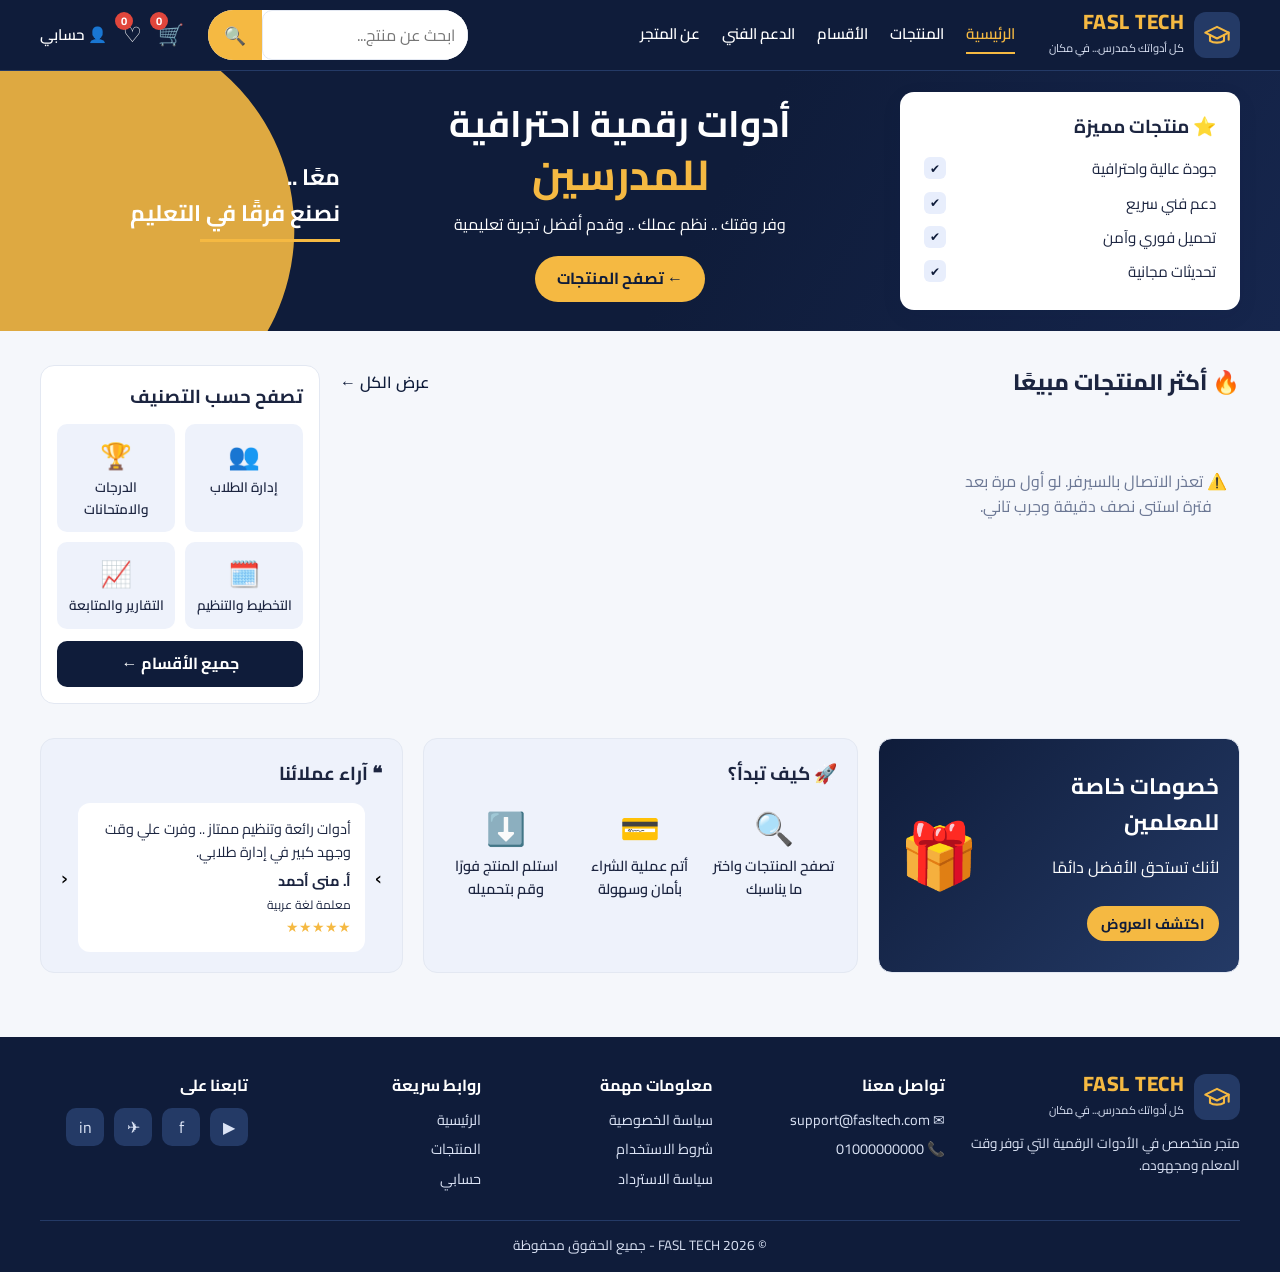
<file: index.html>
<!DOCTYPE html>
<html lang="ar" dir="rtl">
<head>
  <meta charset="UTF-8">
  <meta name="viewport" content="width=device-width, initial-scale=1.0">
  <title>FASL TECH | أدوات رقمية احترافية للمدرسين</title>
  <link rel="icon" href="images/logo.svg">
  <link rel="stylesheet" href="css/style.css">
  <link rel="stylesheet" href="css/media.css">
</head>
<body data-page="home">
  <div id="site-header"></div>

  <!-- الهيرو -->
  <section class="hero">
    <div class="container">
      <div class="hero-card">
        <h3>⭐ منتجات مميزة</h3>
        <ul>
          <li>جودة عالية واحترافية</li>
          <li>دعم فني سريع</li>
          <li>تحميل فوري وآمن</li>
          <li>تحديثات مجانية</li>
        </ul>
      </div>
      <div class="hero-text">
        <h1>أدوات رقمية احترافية <em>للمدرسين</em></h1>
        <p>وفر وقتك .. نظم عملك .. وقدم أفضل تجربة تعليمية</p>
        <a href="products.html" class="btn btn-gold">← تصفح المنتجات</a>
      </div>
      <div class="hero-tag">معًا .. <br>نصنع فرقًا في التعليم<span></span></div>
    </div>
  </section>

  <!-- الأكثر مبيعًا + الأقسام -->
  <section class="section">
    <div class="container top-grid">
      <div>
        <div class="section-head">
          <h2>🔥 أكثر المنتجات مبيعًا</h2>
          <a href="products.html">عرض الكل ←</a>
        </div>
        <div class="products-grid three" id="bestSellers"></div>
      </div>
      <aside class="cats">
        <h3>تصفح حسب التصنيف</h3>
        <div class="cats-grid" id="catsGrid"></div>
        <a href="products.html" class="btn btn-navy btn-block">جميع الأقسام ←</a>
      </aside>
    </div>
  </section>

  <!-- آراء العملاء + كيف تبدأ + العروض -->
  <section class="section" style="padding-top:0">
    <div class="container triple">
      <div class="box offer">
        <div>
          <h3>خصومات خاصة للمعلمين</h3>
          <p>لأنك تستحق الأفضل دائمًا</p><br>
          <a href="products.html" class="btn btn-gold btn-sm">اكتشف العروض</a>
        </div>
        <div class="gift">🎁</div>
      </div>
      <div class="box">
        <h3>🚀 كيف تبدأ؟</h3>
        <div class="steps">
          <div><span>🔍</span>تصفح المنتجات واختر ما يناسبك</div>
          <div><span>💳</span>أتم عملية الشراء بأمان وسهولة</div>
          <div><span>⬇️</span>استلم المنتج فورًا وقم بتحميله</div>
        </div>
      </div>
      <div class="box">
        <h3>❝ آراء عملائنا</h3>
        <div class="testi">
          <button id="tNext">›</button>
          <div class="testi-card" id="testiCard"></div>
          <button id="tPrev">‹</button>
        </div>
      </div>
    </div>
  </section>

  <div id="site-footer"></div>

  <script src="js/data.js"></script>
  <script src="js/api.js"></script>
  <script src="js/main.js"></script>
  <script src="js/home.js"></script>
</body>
</html>
</file>
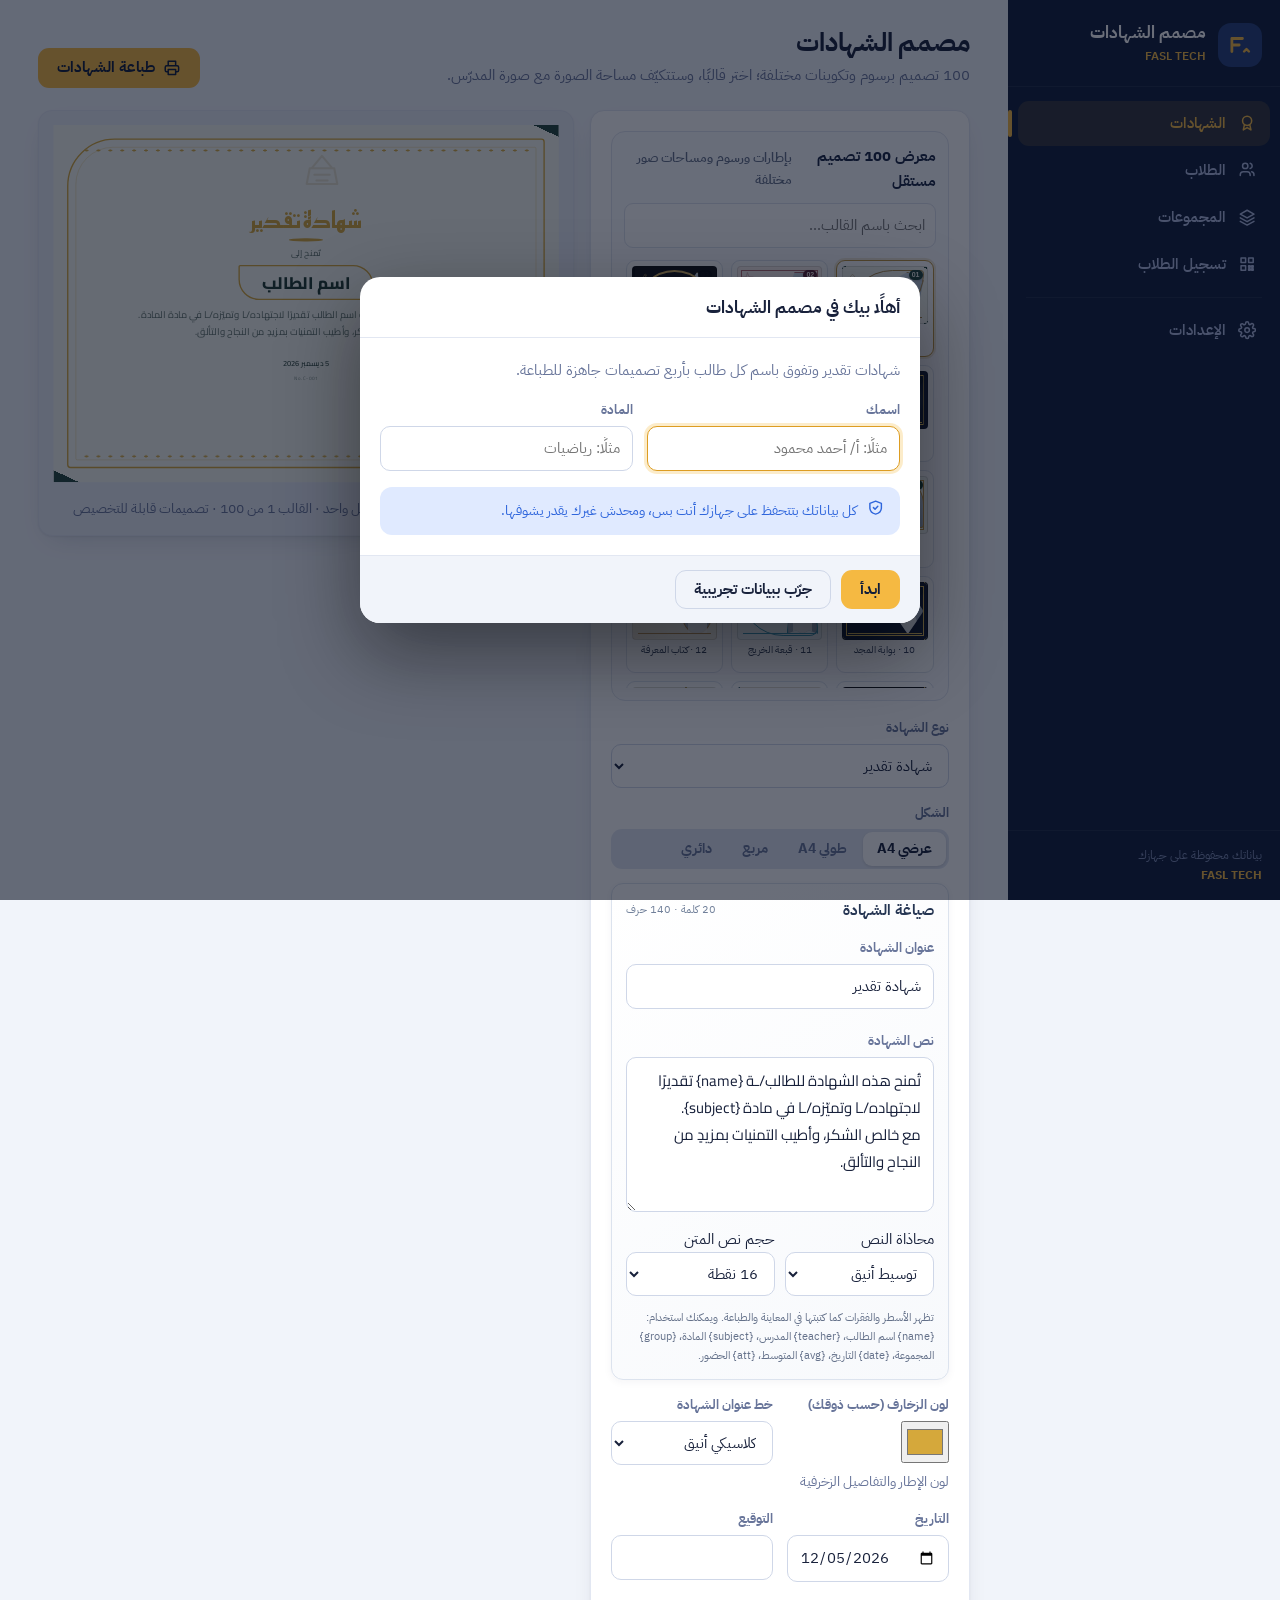
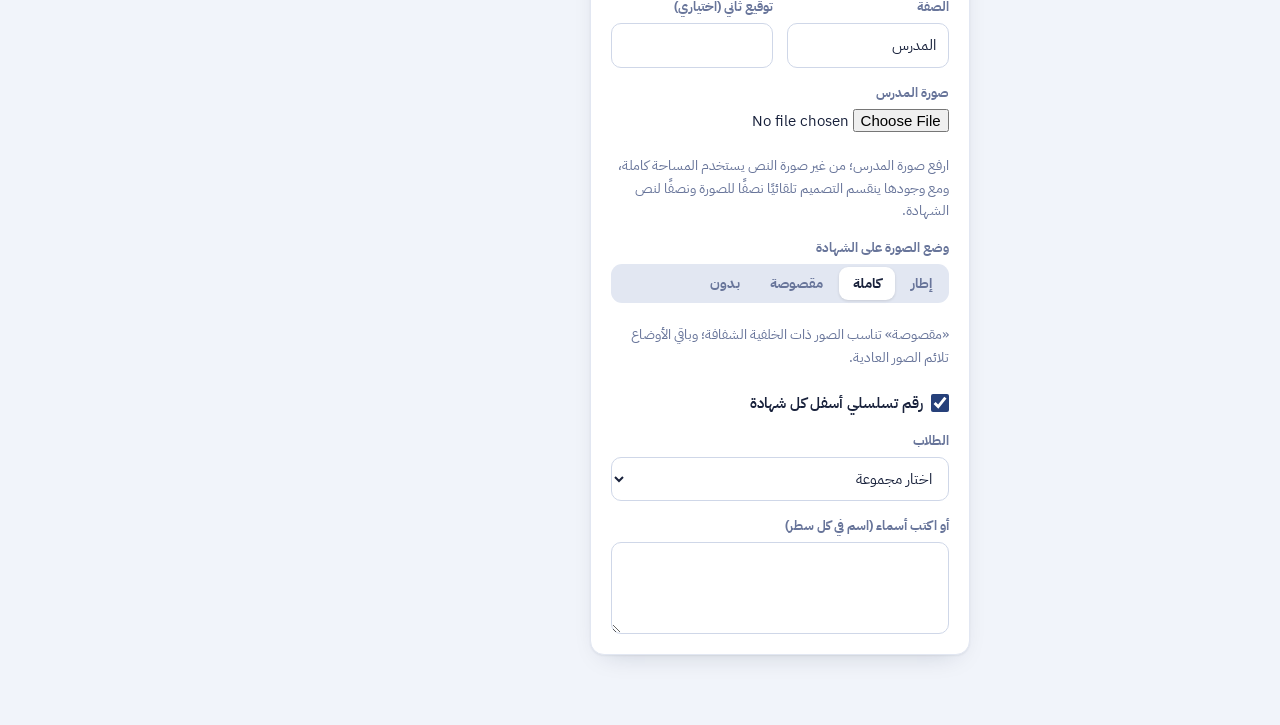
<file: certificate-designer/index.html>
<!DOCTYPE html>
<html lang="ar" dir="rtl">
<head>
  <meta charset="UTF-8">
  <meta name="viewport" content="width=device-width, initial-scale=1">
  <title>مصمم الشهادات | FASL TECH</title>
  <meta name="theme-color" content="#0f1c3a">
  <link rel="preconnect" href="https://fonts.googleapis.com"><link rel="preconnect" href="https://fonts.gstatic.com" crossorigin>
  <link href="https://fonts.googleapis.com/css2?family=IBM+Plex+Sans+Arabic:wght@400;500;600;700&family=Cairo:wght@400;600;700;800;900&family=Reem+Kufi:wght@500;700&family=Aref+Ruqaa:wght@700&display=swap" rel="stylesheet">
  <style>
/* ===================== FASL TECH · نظام التصميم المشترك ===================== */
:root{
  --ink:#0f1c3a;--ink-2:#17294f;--ink-3:#26407a;
  --gold:#f5b942;--gold-2:#dd9d22;--gold-soft:#fff3d4;
  --bg:#f1f4fa;--card:#fff;--line:#e2e7f2;--line-2:#cfd7e8;
  --text:#18213b;--muted:#68759a;
  --ok:#14966a;--ok-bg:#dcf5ea;--bad:#d93f35;--bad-bg:#fde4e1;
  --warn:#c98412;--warn-bg:#fff0cf;--info:#2f66dc;--info-bg:#e0eaff;
  --side:#0f1c3a;
  --r:14px;--r-sm:9px;--r-lg:20px;
  --sh:0 1px 2px rgba(15,28,58,.06),0 10px 26px -14px rgba(15,28,58,.22);
  --font:'IBM Plex Sans Arabic','Cairo','Segoe UI',Tahoma,'DejaVu Sans',sans-serif;
}
[data-theme=dark]{
  --bg:#0a1125;--card:#121c38;--line:#24325a;--line-2:#31427a;--text:#e9eefb;--muted:#93a1c7;
  --gold-soft:#3a2f12;--ok-bg:#0f3a2c;--bad-bg:#44201f;--warn-bg:#42310e;--info-bg:#182a55;--side:#070d1d;
  --sh:0 1px 2px rgba(0,0,0,.3),0 10px 26px -14px rgba(0,0,0,.6);
}
*{box-sizing:border-box;margin:0;padding:0}
html{-webkit-text-size-adjust:100%}
body{font-family:var(--font);background:var(--bg);color:var(--text);font-size:15px;line-height:1.65;direction:rtl;font-variant-numeric:tabular-nums}
a{color:inherit;text-decoration:none}
button,input,select,textarea{font:inherit;color:inherit}
button{cursor:pointer}
img,svg{max-width:100%}
:focus-visible{outline:3px solid var(--gold);outline-offset:2px;border-radius:6px}
::selection{background:var(--gold);color:var(--ink)}
.ico{width:1.2em;height:1.2em;flex:none;vertical-align:-.2em}
.hide{display:none!important}
.muted{color:var(--muted)}
.ltr{direction:ltr;unicode-bidi:embed;display:inline-block}
.grow{flex:1}
.row{display:flex;align-items:center;gap:10px;flex-wrap:wrap}
.col{display:flex;flex-direction:column;gap:10px}
.between{justify-content:space-between}
.center{text-align:center}
.nowrap{white-space:nowrap}
.sm{font-size:.86rem}.xs{font-size:.78rem}
.b{font-weight:700}
.mt{margin-top:16px}.mb{margin-bottom:16px}.mt2{margin-top:28px}

/* ---------- الهيكل ---------- */
.app{display:grid;grid-template-columns:272px minmax(0,1fr);min-height:100vh}
.side{background:var(--side);color:#c3cdea;position:sticky;top:0;height:100vh;overflow:auto;display:flex;flex-direction:column;z-index:40}
.brand{display:flex;gap:12px;align-items:center;padding:22px 18px 18px;border-bottom:1px solid rgba(255,255,255,.07)}
.brand .logo{width:44px;height:44px;border-radius:13px;background:var(--ink-3);display:grid;place-items:center;color:var(--gold);flex:none;overflow:hidden}
.brand .logo svg{width:26px;height:26px}
.brand .logo img{width:100%;height:100%;object-fit:cover}
.brand b{display:block;color:#fff;font-size:1.05rem;line-height:1.25}
.brand small{color:var(--gold);font-weight:600;font-size:.74rem}
.nav{padding:12px 0;flex:1}
.nav a{display:flex;gap:12px;align-items:center;padding:10px 14px;margin:2px 10px;border-radius:11px;color:#aebadf;font-weight:600;font-size:.95rem;position:relative}
.nav a:hover{background:rgba(255,255,255,.06);color:#fff}
.nav a.on{background:rgba(245,185,66,.15);color:var(--gold)}
.nav a.on::before{content:"";position:absolute;inset-inline-end:-10px;top:9px;bottom:9px;width:4px;border-radius:4px;background:var(--gold)}
.nav .cnt{margin-inline-start:auto;background:var(--bad);color:#fff;border-radius:20px;font-size:.72rem;padding:0 7px;min-width:20px;text-align:center;line-height:20px}
.nav .sep{height:1px;background:rgba(255,255,255,.07);margin:10px 18px}
.side-foot{padding:14px 18px;border-top:1px solid rgba(255,255,255,.07);font-size:.78rem;color:#7f8db5}
.side-foot b{color:var(--gold)}
.main{padding:26px clamp(16px,3vw,42px) 70px;min-width:0}
.topbar{display:none}
.view{max-width:1380px;margin-inline:auto}
.scrim{display:none}

@media(max-width:940px){
  .app{display:block}
  .side{position:fixed;inset-block:0;inset-inline-start:0;width:290px;max-width:86vw;transform:translateX(105%);transition:transform .25s;box-shadow:0 0 40px rgba(0,0,0,.4)}
  .side.open{transform:none}
  .scrim.open{display:block;position:fixed;inset:0;background:rgba(5,10,25,.55);z-index:35}
  .topbar{display:flex;align-items:center;gap:12px;padding:10px 14px;background:var(--side);color:#fff;position:sticky;top:0;z-index:30}
  .topbar b{font-size:1rem}
  .topbar .icon-btn{color:#fff}
  .main{padding-top:18px}
}

/* ---------- عناوين الصفحات ---------- */
.ph{display:flex;align-items:flex-end;justify-content:space-between;gap:14px;flex-wrap:wrap;margin-bottom:22px}
.ph h1{font-size:1.65rem;line-height:1.25;font-weight:800;letter-spacing:-.2px}
.ph p{color:var(--muted);margin-top:4px;max-width:62ch}
.ph .acts{display:flex;gap:8px;flex-wrap:wrap}
.h2{font-size:1.1rem;font-weight:800;margin:0 0 12px}
.h3{font-size:.98rem;font-weight:700;margin-bottom:8px}

/* ---------- أزرار ---------- */
.btn{display:inline-flex;align-items:center;justify-content:center;gap:8px;border:1.5px solid transparent;border-radius:11px;padding:9px 18px;font-weight:700;font-size:.93rem;line-height:1.3;transition:background .15s,border-color .15s,transform .05s;white-space:nowrap;background:var(--ink);color:#fff}
.btn:hover{background:var(--ink-3)}
.btn:active{transform:translateY(1px)}
.btn.gold{background:var(--gold);color:var(--ink)}.btn.gold:hover{background:var(--gold-2)}
.btn.ghost{background:transparent;color:var(--text);border-color:var(--line-2)}.btn.ghost:hover{background:var(--card);border-color:var(--ink-3)}
.btn.soft{background:var(--info-bg);color:var(--info)}.btn.soft:hover{filter:brightness(.96)}
.btn.ok{background:var(--ok);color:#fff}
.btn.danger{background:var(--bad);color:#fff}.btn.danger:hover{filter:brightness(.92)}
.btn.dangerg{background:transparent;color:var(--bad);border-color:var(--bad-bg)}.btn.dangerg:hover{background:var(--bad-bg)}
.btn.wa{background:#1faa59;color:#fff}.btn.wa:hover{background:#188a47}
.btn.sm{padding:5px 12px;font-size:.84rem;border-radius:9px}
.btn.lg{padding:13px 26px;font-size:1.02rem}
.btn[disabled]{opacity:.5;pointer-events:none}
.icon-btn{border:0;background:transparent;width:36px;height:36px;border-radius:10px;display:inline-grid;place-items:center;color:var(--muted)}
.icon-btn:hover{background:var(--line);color:var(--text)}
.icon-btn.bad:hover{background:var(--bad-bg);color:var(--bad)}

/* ---------- بطاقات ---------- */
.card{background:var(--card);border:1px solid var(--line);border-radius:var(--r);box-shadow:var(--sh);padding:20px}
.card.flat{box-shadow:none}
.card.tight{padding:14px}
.card.pad0{padding:0;overflow:hidden}
.card-h{display:flex;align-items:center;justify-content:space-between;gap:10px;margin-bottom:14px}
.card-h h3{font-size:1rem;font-weight:800}
.grid{display:grid;gap:16px}
.g2{grid-template-columns:repeat(2,minmax(0,1fr))}
.g3{grid-template-columns:repeat(3,minmax(0,1fr))}
.g4{grid-template-columns:repeat(4,minmax(0,1fr))}
.g-auto{grid-template-columns:repeat(auto-fill,minmax(260px,1fr))}
.g-2-1{grid-template-columns:minmax(0,2fr) minmax(0,1fr)}
@media(max-width:1100px){.g4{grid-template-columns:repeat(2,minmax(0,1fr))}.g3{grid-template-columns:repeat(2,minmax(0,1fr))}.g-2-1{grid-template-columns:1fr}}
@media(max-width:640px){.g2,.g3,.g4{grid-template-columns:1fr}}

/* مؤشرات */
.kpi{background:var(--card);border:1px solid var(--line);border-radius:var(--r);padding:16px 18px;box-shadow:var(--sh);position:relative;overflow:hidden}
.kpi .k-l{color:var(--muted);font-size:.84rem;font-weight:600;display:flex;align-items:center;gap:7px}
.kpi .k-v{font-size:1.95rem;font-weight:800;line-height:1.2;margin-top:6px;letter-spacing:-.5px}
.kpi .k-s{font-size:.8rem;color:var(--muted);margin-top:2px}
.kpi::after{content:"";position:absolute;inset-inline-end:0;top:0;bottom:0;width:4px;background:var(--kc,var(--gold))}
.kpi.ok{--kc:var(--ok)}.kpi.bad{--kc:var(--bad)}.kpi.info{--kc:var(--info)}.kpi.warn{--kc:var(--warn)}

/* شارات */
.badge{display:inline-flex;align-items:center;gap:5px;border-radius:20px;padding:1px 10px;font-size:.78rem;font-weight:700;background:var(--line);color:var(--text);white-space:nowrap}
.badge.ok{background:var(--ok-bg);color:var(--ok)}.badge.bad{background:var(--bad-bg);color:var(--bad)}
.badge.warn{background:var(--warn-bg);color:var(--warn)}.badge.info{background:var(--info-bg);color:var(--info)}
.badge.gold{background:var(--gold-soft);color:var(--gold-2)}
.chip{display:inline-flex;align-items:center;gap:6px;border:1.5px solid var(--line-2);border-radius:20px;padding:3px 12px;font-size:.85rem;font-weight:600;background:var(--card);cursor:pointer}
.chip.on{background:var(--ink);border-color:var(--ink);color:#fff}
.avatar{width:36px;height:36px;border-radius:50%;display:inline-grid;place-items:center;font-weight:800;font-size:.9rem;color:#fff;flex:none}
.avatar.lg{width:64px;height:64px;font-size:1.5rem}

/* شريط تقدم */
.prog{height:8px;border-radius:8px;background:var(--line);overflow:hidden;min-width:60px}
.prog>i{display:block;height:100%;border-radius:8px;background:var(--ok)}
.prog.warn>i{background:var(--warn)}.prog.bad>i{background:var(--bad)}.prog.gold>i{background:var(--gold)}

/* ---------- نماذج ---------- */
.fgrid{display:flex;flex-wrap:wrap;gap:14px}
.f{display:flex;flex-direction:column;gap:5px;flex:1 1 100%;min-width:0}
.f.half{flex:1 1 calc(50% - 7px)}.f.third{flex:1 1 calc(33% - 10px)}
.f>span{font-size:.84rem;font-weight:700;color:var(--muted)}
.f>small{color:var(--muted);font-size:.78rem}
.in,input:not([type]),input[type=text],input[type=number],input[type=date],input[type=time],input[type=tel],input[type=email],input[type=password],input[type=search],input[type=url],select,textarea{width:100%;border:1.5px solid var(--line-2);border-radius:10px;padding:9px 12px;background:var(--card);color:var(--text);transition:border-color .15s,box-shadow .15s;min-height:42px}
textarea{resize:vertical;min-height:84px;line-height:1.6}
input:focus,select:focus,textarea:focus{outline:0;border-color:var(--gold-2);box-shadow:0 0 0 3px rgba(245,185,66,.28)}
input.bad,select.bad,textarea.bad{border-color:var(--bad)}
input[type=checkbox],input[type=radio]{width:18px;height:18px;accent-color:var(--ink-3)}
input[type=color]{padding:3px;min-height:42px;width:64px}
input[type=range]{accent-color:var(--gold-2);width:100%}
.checks{display:flex;flex-wrap:wrap;gap:8px;max-height:200px;overflow:auto;border:1.5px solid var(--line-2);border-radius:10px;padding:10px}
.checks label{display:inline-flex;align-items:center;gap:6px;background:var(--bg);border-radius:8px;padding:3px 10px;font-size:.88rem;cursor:pointer}
.chk{display:flex;align-items:center;gap:8px;cursor:pointer;font-weight:600}
.search{position:relative;min-width:220px}
.search svg{position:absolute;inset-inline-start:12px;top:50%;transform:translateY(-50%);color:var(--muted)}
.search input{padding-inline-start:38px}
.seg{display:inline-flex;background:var(--line);border-radius:11px;padding:3px;gap:2px;flex-wrap:wrap}
.seg button{border:0;background:transparent;border-radius:9px;padding:5px 14px;font-weight:700;font-size:.88rem;color:var(--muted)}
.seg button.on{background:var(--card);color:var(--text);box-shadow:0 1px 3px rgba(0,0,0,.12)}
.tabs{display:flex;gap:4px;border-bottom:2px solid var(--line);margin-bottom:18px;overflow:auto}
.tabs button{border:0;background:none;padding:10px 16px;font-weight:700;color:var(--muted);border-bottom:3px solid transparent;margin-bottom:-2px;white-space:nowrap}
.tabs button.on{color:var(--text);border-color:var(--gold)}
.toolbar{display:flex;gap:10px;align-items:center;flex-wrap:wrap;margin-bottom:16px}

/* ---------- جداول ---------- */
.tbl-wrap{overflow:auto;border:1px solid var(--line);border-radius:var(--r);background:var(--card);box-shadow:var(--sh)}
.tbl{width:100%;border-collapse:collapse;font-size:.92rem}
.tbl th{position:sticky;top:0;background:var(--bg);color:var(--muted);font-size:.8rem;font-weight:800;text-align:right;padding:10px 14px;border-bottom:1px solid var(--line);white-space:nowrap;z-index:1}
.tbl td{padding:10px 14px;border-bottom:1px solid var(--line);vertical-align:middle}
.tbl tr:last-child td{border-bottom:0}
.tbl tbody tr:hover td{background:rgba(245,185,66,.07)}
.tbl td.num,.tbl th.num{text-align:center}
.tbl .who{display:flex;align-items:center;gap:10px;font-weight:700}
.tbl input.cell{width:76px;text-align:center;padding:5px 6px;min-height:34px;border-radius:8px}

/* ---------- دفتر المدرس: أختام الحضور ---------- */
.mk{display:inline-grid;place-items:center;width:28px;height:28px;border-radius:9px;font-weight:800;font-size:.8rem;border:0;background:var(--line);color:var(--muted)}
.mk.p{background:var(--ok-bg);color:var(--ok)}.mk.a{background:var(--bad-bg);color:var(--bad)}
.mk.l{background:var(--warn-bg);color:var(--warn)}.mk.e{background:var(--info-bg);color:var(--info)}
.mk.sq{border-radius:4px;width:18px;height:18px;font-size:0}
.stamp{display:inline-flex;gap:4px}
.stamp button{border:1.5px solid var(--line-2);background:var(--card);border-radius:10px;padding:5px 11px;font-weight:700;font-size:.84rem;color:var(--muted)}
.stamp button.on.p{background:var(--ok);border-color:var(--ok);color:#fff}
.stamp button.on.a{background:var(--bad);border-color:var(--bad);color:#fff}
.stamp button.on.l{background:var(--warn);border-color:var(--warn);color:#fff}
.stamp button.on.e{background:var(--info);border-color:var(--info);color:#fff}

/* ---------- حالات فارغة ---------- */
.empty{text-align:center;padding:46px 20px;color:var(--muted)}
.empty .e-ic{width:70px;height:70px;border-radius:22px;background:var(--gold-soft);color:var(--gold-2);display:grid;place-items:center;margin:0 auto 14px}
.empty .e-ic svg{width:34px;height:34px}
.empty h3{color:var(--text);font-size:1.12rem;margin-bottom:4px}
.empty p{max-width:46ch;margin:0 auto 16px}

/* ---------- مودال ---------- */
.modal-wrap{position:fixed;inset:0;background:rgba(8,14,32,.6);display:grid;place-items:center;z-index:100;padding:16px;animation:fade .15s}
.modal{background:var(--card);border-radius:var(--r-lg);width:100%;max-width:560px;max-height:92vh;display:flex;flex-direction:column;box-shadow:0 30px 80px rgba(0,0,0,.45);animation:pop .18s}
.modal.sm{max-width:420px}.modal.lg{max-width:820px}.modal.xl{max-width:1100px}
.m-head{display:flex;align-items:center;justify-content:space-between;padding:16px 20px;border-bottom:1px solid var(--line)}
.m-head h3{font-size:1.08rem;font-weight:800}
.m-body{padding:20px;overflow:auto;flex:1}
.m-foot{display:flex;gap:10px;justify-content:flex-start;padding:14px 20px;border-top:1px solid var(--line);background:var(--bg);border-radius:0 0 var(--r-lg) var(--r-lg)}
@keyframes fade{from{opacity:0}}@keyframes pop{from{opacity:0;transform:translateY(10px) scale(.98)}}
.toasts{position:fixed;bottom:22px;inset-inline-start:22px;display:flex;flex-direction:column;gap:8px;z-index:200}
.toast{background:var(--ink);color:#fff;border-radius:12px;padding:11px 18px;box-shadow:0 12px 32px rgba(0,0,0,.35);font-weight:600;display:flex;align-items:center;gap:10px;animation:pop .2s;max-width:380px;border-inline-start:5px solid var(--gold)}
.toast.ok{border-color:var(--ok)}.toast.bad{border-color:var(--bad)}

/* ---------- مخططات ---------- */
.chart{width:100%;height:auto;display:block;direction:ltr}
.chart text{font-family:var(--font);fill:var(--muted);font-size:11px}
.chart .gl{stroke:var(--line);stroke-width:1}
.legend{display:flex;gap:14px;flex-wrap:wrap;font-size:.82rem;color:var(--muted)}
.legend i{display:inline-block;width:10px;height:10px;border-radius:3px;margin-inline-end:5px}
.hbar{display:grid;grid-template-columns:110px 1fr 56px;gap:10px;align-items:center;margin:7px 0;font-size:.88rem}
.hbar .t{white-space:nowrap;overflow:hidden;text-overflow:ellipsis;font-weight:600}
.hbar .v{text-align:left;font-weight:800;direction:ltr}

/* ---------- تنبيهات ---------- */
.note{border-radius:12px;padding:12px 16px;background:var(--info-bg);color:var(--info);font-size:.9rem;display:flex;gap:10px;align-items:flex-start}
.note.warn{background:var(--warn-bg);color:var(--warn)}.note.ok{background:var(--ok-bg);color:var(--ok)}.note.bad{background:var(--bad-bg);color:var(--bad)}
.list{display:flex;flex-direction:column}
.list .li{display:flex;align-items:center;gap:12px;padding:11px 0;border-bottom:1px solid var(--line)}
.list .li:last-child{border-bottom:0}
.divider{height:1px;background:var(--line);margin:18px 0}
kbd{background:var(--line);border-radius:6px;padding:1px 7px;font-size:.8rem;font-family:inherit;border:1px solid var(--line-2)}

/* ---------- طباعة ---------- */
.print-only{display:none}
@media print{
  @page{margin:10mm}
  html,body{background:#fff!important;color:#000!important}
  .side,.topbar,.no-print,.toasts,.modal-wrap,.scrim{display:none!important}
  .app{display:block}.main{padding:0}
  .card,.kpi,.tbl-wrap{box-shadow:none!important}
  .print-only{display:block}
  .pb{page-break-after:always}.pbi{page-break-inside:avoid}
  *{-webkit-print-color-adjust:exact;print-color-adjust:exact}
}
.print-doc{background:#fff;color:#111;padding:0}
@media(prefers-reduced-motion:reduce){*{animation:none!important;transition:none!important}}

/* ---------- بطاقات المذاكرة ---------- */
.fc-wrap{perspective:1200px;max-width:560px;margin:0 auto}
.fc{position:relative;height:340px;cursor:pointer;transition:transform .55s cubic-bezier(.3,.7,.2,1);transform-style:preserve-3d}
.fc.flip{transform:rotateY(180deg)}
.fc>div{position:absolute;inset:0;backface-visibility:hidden;-webkit-backface-visibility:hidden;border-radius:24px;display:grid;place-items:center;padding:28px;text-align:center;font-size:1.7rem;font-weight:800;line-height:1.6;box-shadow:var(--sh)}
.fc .ff{background:var(--card);border:2px solid var(--line-2);color:var(--text)}
.fc .fb{background:linear-gradient(135deg,var(--ink),var(--ink-3));color:#fff;transform:rotateY(180deg)}
.fc small{position:absolute;top:14px;inset-inline-start:18px;font-size:.78rem;font-weight:700;opacity:.55}
.boxes{display:flex;gap:6px;justify-content:center}.boxes i{width:34px;height:8px;border-radius:6px;background:var(--line)}.boxes i.on{background:var(--gold)}
@media(prefers-reduced-motion:reduce){.fc{transition:none}}

/* ---------- وضع المسابقة (شاشة العرض) ---------- */
.cmp{position:fixed;inset:0;z-index:150;background:radial-gradient(circle at 80% 0,#26407a 0,#0f1c3a 55%,#070d1d 100%);color:#fff;display:flex;flex-direction:column;padding:22px clamp(16px,3vw,48px);overflow:auto}
.cmp-top{display:flex;align-items:center;gap:16px}.cmp-top h2{font-size:1.2rem;opacity:.85;flex:1}
.cmp-tm{width:84px;height:84px}.cmp-q{flex:1;display:grid;align-content:center;gap:26px;max-width:1200px;width:100%;margin:0 auto;padding:10px 0}
.cmp-q .qt{font-size:clamp(1.6rem,4vw,3.1rem);font-weight:800;line-height:1.5;text-align:center}
.cmp-opts{display:grid;grid-template-columns:1fr 1fr;gap:14px}
.cmp-o{display:flex;align-items:center;gap:14px;border-radius:18px;padding:16px 20px;font-size:clamp(1.1rem,2.4vw,1.8rem);font-weight:700;background:rgba(255,255,255,.09);border:2px solid rgba(255,255,255,.14)}
.cmp-o b{width:48px;height:48px;border-radius:14px;background:var(--gold);color:var(--ink);display:grid;place-items:center;flex:none;font-size:1.4rem}
.cmp-o.ok{background:#14966a;border-color:#7dffc9;transform:scale(1.02)}.cmp-o.dim{opacity:.35}
.cmp-sb{display:grid;grid-template-columns:repeat(auto-fit,minmax(150px,1fr));gap:12px;margin-top:10px}
.cmp-p{background:rgba(255,255,255,.1);border-radius:18px;padding:12px 14px;text-align:center;border-top:5px solid var(--c,#f5b942);position:relative}
.cmp-p .nm{font-weight:700;white-space:nowrap;overflow:hidden;text-overflow:ellipsis}.cmp-p .sc{font-size:2.4rem;font-weight:800;line-height:1.1;transition:transform .2s}.cmp-p .sc.bump{transform:scale(1.35);color:var(--gold)}
.cmp-p .k{position:absolute;top:6px;inset-inline-start:8px;font-size:.72rem;opacity:.5}
.cmp-p .pm{display:flex;gap:6px;justify-content:center;margin-top:6px}.cmp-p .pm button{border:0;border-radius:10px;padding:3px 12px;font-weight:800;background:rgba(255,255,255,.16);color:#fff}.cmp-p .pm button:first-child{background:#14966a}
.cmp-bar{display:flex;gap:10px;justify-content:center;margin-top:14px;flex-wrap:wrap}
.pod{display:flex;align-items:flex-end;justify-content:center;gap:14px;margin:30px auto;max-width:700px}.pod>div{flex:1;text-align:center}.pod .st{border-radius:18px 18px 0 0;display:grid;place-items:start center;padding-top:12px;font-size:2.2rem;font-weight:800;color:var(--ink)}

</style>
</head>
<body>
  <noscript>المنتج ده بيحتاج JavaScript مفعّل في المتصفح.</noscript>
  <script>
window.FT_PRODUCT={"id": "certificate-designer", "name": "مصمم الشهادات", "en": "Certificate Designer", "tagline": "شهادات تقدير وتفوق باسم كل طالب بأربع تصميمات جاهزة للطباعة.", "modules": ["certs", "students", "groups", "join"], "version": "1.0", "runnerBase": "https://moamenpro555-ai.github.io/Fasl-tech/runner/", "sharing": false};

</script>
  <script>
/* ===================== FASL TECH · النواة المشتركة ===================== */
(function (g) {
  "use strict";
  const FT = g.FT = { modules: [], cfg: Object.assign({ id: "app", name: "FASL TECH", tagline: "", modules: [], runnerBase: "" }, g.FT_PRODUCT || {}) };

  /* ---------- أدوات صغيرة ---------- */
  FT.$ = (s, r) => (r || document).querySelector(s);
  FT.$$ = (s, r) => Array.from((r || document).querySelectorAll(s));
  FT.esc = s => String(s == null ? "" : s).replace(/[&<>"']/g, c => ({ "&": "&amp;", "<": "&lt;", ">": "&gt;", '"': "&quot;", "'": "&#39;" }[c]));
  FT.uid = () => Date.now().toString(36) + Math.random().toString(36).slice(2, 7);
  FT.num = v => { v = parseFloat(String(v).replace(/[٠-٩]/g, d => "٠١٢٣٤٥٦٧٨٩".indexOf(d)).replace(",", ".")); return isNaN(v) ? 0 : v; };
  FT.round = (v, d = 1) => { const p = Math.pow(10, d); return Math.round((v + Number.EPSILON) * p) / p; };
  FT.fmt = (n, d = 0) => (Number(n) || 0).toLocaleString("en-US", { maximumFractionDigits: d });
  FT.money = n => FT.fmt(n, 2).replace(/\.00$/, "") + " " + (FT.db ? FT.db.meta.currency : "ج.م");
  FT.pct = (a, b) => b > 0 ? Math.round(a / b * 100) : 0;
  FT.sum = a => a.reduce((s, x) => s + (Number(x) || 0), 0);
  FT.avg = a => a.length ? FT.sum(a) / a.length : 0;
  FT.group = (arr, fn) => arr.reduce((m, x) => { const k = fn(x); (m[k] = m[k] || []).push(x); return m; }, {});
  FT.shuffle = a => { a = a.slice(); for (let i = a.length - 1; i > 0; i--) { const j = Math.floor(Math.random() * (i + 1)); [a[i], a[j]] = [a[j], a[i]]; } return a; };
  FT.debounce = (fn, ms = 200) => { let t; return (...a) => { clearTimeout(t); t = setTimeout(() => fn(...a), ms); }; };
  FT.toEn = s => String(s || "").replace(/[٠-٩]/g, d => "٠١٢٣٤٥٦٧٨٩".indexOf(d));
  FT.COLORS = ["#2f66dc", "#14966a", "#d98b0b", "#c2410c", "#7c3aed", "#0e8aa6", "#b4237a", "#5a6b2d"];
  FT.colorOf = s => { let h = 0; s = String(s); for (let i = 0; i < s.length; i++) h = (h * 31 + s.charCodeAt(i)) | 0; return FT.COLORS[Math.abs(h) % FT.COLORS.length]; };
  FT.initial = n => (String(n || "?").trim()[0] || "?");
  FT.avatar = (n, cls = "") => `<span class="avatar ${cls}" style="background:${FT.colorOf(n)}">${FT.esc(FT.initial(n))}</span>`;

  /* ---------- التاريخ (توقيت مصر، أرقام لاتينية، الأسبوع يبدأ السبت) ---------- */
  const D = FT.date = {};
  D.pad = n => String(n).padStart(2, "0");
  D.iso = d => { d = d || new Date(); return d.getFullYear() + "-" + D.pad(d.getMonth() + 1) + "-" + D.pad(d.getDate()); };
  D.today = () => D.iso(new Date());
  D.parse = s => { const [y, m, d] = String(s).split("-").map(Number); return new Date(y, (m || 1) - 1, d || 1); };
  D.add = (s, n) => { const d = D.parse(s); d.setDate(d.getDate() + n); return D.iso(d); };
  D.addMonths = (s, n) => { const d = D.parse(s); d.setMonth(d.getMonth() + n); return D.iso(d); };
  D.days = ["الأحد", "الإثنين", "الثلاثاء", "الأربعاء", "الخميس", "الجمعة", "السبت"];
  D.months = ["يناير", "فبراير", "مارس", "أبريل", "مايو", "يونيو", "يوليو", "أغسطس", "سبتمبر", "أكتوبر", "نوفمبر", "ديسمبر"];
  D.dow = s => D.parse(s).getDay();
  D.dayName = s => D.days[D.dow(s)];
  D.weekStart = s => { const d = D.parse(s); const k = (d.getDay() + 1) % 7; d.setDate(d.getDate() - k); return D.iso(d); }; // السبت
  D.fmt = s => { if (!s) return "—"; const d = D.parse(s); return d.getDate() + " " + D.months[d.getMonth()] + " " + d.getFullYear(); };
  D.short = s => { if (!s) return "—"; const d = D.parse(s); return d.getDate() + " " + D.months[d.getMonth()]; };
  D.ym = s => String(s).slice(0, 7);
  D.ymLabel = ym => { const [y, m] = ym.split("-").map(Number); return D.months[m - 1] + " " + y; };
  D.diff = (a, b) => Math.round((D.parse(a) - D.parse(b)) / 864e5);
  D.time12 = t => { if (!t) return ""; let [h, m] = t.split(":").map(Number); const ap = h >= 12 ? "م" : "ص"; h = h % 12 || 12; return h + ":" + D.pad(m) + " " + ap; };

  /* ---------- أيقونات ---------- */
  const P = {
    home: "M3 11l9-8 9 8M5 10v10h5v-6h4v6h5V10",
    users: "M16 19v-1a4 4 0 00-4-4H7a4 4 0 00-4 4v1M9.5 10a3.5 3.5 0 100-7 3.5 3.5 0 000 7zM21 19v-1a4 4 0 00-3-3.9M16 3.1a3.5 3.5 0 010 6.8",
    user: "M12 12a4 4 0 100-8 4 4 0 000 8zM4 21v-1a6 6 0 016-6h4a6 6 0 016 6v1",
    check: "M5 12.5l4.5 4.5L19 7.5",
    x: "M6 6l12 12M18 6L6 18",
    plus: "M12 5v14M5 12h14",
    minus: "M5 12h14",
    edit: "M4 20h4L19 9l-4-4L4 16v4zM13.5 6.5l4 4",
    trash: "M4 7h16M10 11v6M14 11v6M6 7l1 13h10l1-13M9 7V4h6v3",
    search: "M11 18a7 7 0 100-14 7 7 0 000 14zM21 21l-5-5",
    calendar: "M4 7a2 2 0 012-2h12a2 2 0 012 2v12a2 2 0 01-2 2H6a2 2 0 01-2-2V7zM4 10h16M8 3v4M16 3v4",
    clock: "M12 21a9 9 0 100-18 9 9 0 000 18zM12 7v5l3 2",
    book: "M4 5a2 2 0 012-2h13v16H6a2 2 0 00-2 2V5zM4 19a2 2 0 012-2h13",
    cash: "M3 7h18v10H3zM12 14.5a2.5 2.5 0 100-5 2.5 2.5 0 000 5zM6 10v.01M18 14v.01",
    chart: "M4 20V10M10 20V4M16 20v-7M22 20H2",
    pie: "M12 3v9h9a9 9 0 11-9-9zM15 3.5A9 9 0 0120.5 9H15V3.5z",
    file: "M7 3h7l5 5v13H7V3zM14 3v5h5M10 13h6M10 17h6",
    print: "M7 8V3h10v5M7 17H5a2 2 0 01-2-2v-4a2 2 0 012-2h14a2 2 0 012 2v4a2 2 0 01-2 2h-2M7 14h10v7H7z",
    download: "M12 4v11M7 11l5 5 5-5M5 20h14",
    upload: "M12 16V5M7 9l5-5 5 5M5 20h14",
    share: "M18 8a3 3 0 100-6 3 3 0 000 6zM6 15a3 3 0 100-6 3 3 0 000 6zM18 22a3 3 0 100-6 3 3 0 000 6zM8.6 13.5l6.8 4M15.4 6.5l-6.8 4",
    whatsapp: "M3 21l1.6-4.8A8.5 8.5 0 1112 20.5a8.4 8.4 0 01-4-1L3 21zM9 8.5c0 3.5 3 6.5 6.5 6.5l1-1.5-2-1-1 .8a4 4 0 01-2.3-2.3l.8-1-1-2L9 8.5z",
    link: "M10 14a4 4 0 005.7 0l3-3A4 4 0 0013 5.3l-1 1M14 10a4 4 0 00-5.7 0l-3 3A4 4 0 0011 18.7l1-1",
    menu: "M4 6h16M4 12h16M4 18h16",
    bell: "M6 17V11a6 6 0 1112 0v6l2 2H4l2-2zM10 21h4",
    star: "M12 3l2.8 5.8 6.2.9-4.5 4.4 1.1 6.2L12 17.3 6.4 20.3l1.1-6.2L3 9.7l6.2-.9L12 3z",
    trophy: "M8 4h8v6a4 4 0 01-8 0V4zM8 6H4v1a4 4 0 004 4M16 6h4v1a4 4 0 01-4 4M12 14v4M8 21h8M10 18h4",
    list: "M9 6h12M9 12h12M9 18h12M4 6h.01M4 12h.01M4 18h.01",
    grid: "M4 4h7v7H4zM13 4h7v7h-7zM4 13h7v7H4zM13 13h7v7h-7z",
    cards: "M7 7h12a2 2 0 012 2v9a2 2 0 01-2 2H7a2 2 0 01-2-2V9a2 2 0 012-2zM3 15V6a2 2 0 012-2h11",
    scan: "M4 8V5a1 1 0 011-1h3M16 4h3a1 1 0 011 1v3M20 16v3a1 1 0 01-1 1h-3M8 20H5a1 1 0 01-1-1v-3M4 12h16",
    award: "M12 15a6 6 0 100-12 6 6 0 000 12zM8.5 14l-1.5 7 5-3 5 3-1.5-7",
    folder: "M3 6a2 2 0 012-2h4l2 2h8a2 2 0 012 2v9a2 2 0 01-2 2H5a2 2 0 01-2-2V6z",
    settings: "M12 15a3 3 0 100-6 3 3 0 000 6zM19.4 15a1.7 1.7 0 00.3 1.8l.1.1a2 2 0 11-2.8 2.8l-.1-.1a1.7 1.7 0 00-1.8-.3 1.7 1.7 0 00-1 1.5V21a2 2 0 11-4 0v-.1a1.7 1.7 0 00-1.1-1.5 1.7 1.7 0 00-1.8.3l-.1.1a2 2 0 11-2.8-2.8l.1-.1a1.7 1.7 0 00.3-1.8 1.7 1.7 0 00-1.5-1H3a2 2 0 110-4h.1a1.7 1.7 0 001.5-1.1 1.7 1.7 0 00-.3-1.8l-.1-.1a2 2 0 112.8-2.8l.1.1a1.7 1.7 0 001.8.3H9a1.7 1.7 0 001-1.5V3a2 2 0 114 0v.1a1.7 1.7 0 001 1.5 1.7 1.7 0 001.8-.3l.1-.1a2 2 0 112.8 2.8l-.1.1a1.7 1.7 0 00-.3 1.8V9a1.7 1.7 0 001.5 1H21a2 2 0 110 4h-.1a1.7 1.7 0 00-1.5 1z",
    moon: "M21 13A9 9 0 1111 3a7 7 0 0010 10z",
    sun: "M12 16a4 4 0 100-8 4 4 0 000 8zM12 2v2M12 20v2M4.9 4.9l1.4 1.4M17.7 17.7l1.4 1.4M2 12h2M20 12h2M4.9 19.1l1.4-1.4M17.7 6.3l1.4-1.4",
    lock: "M6 11h12v9H6zM8 11V8a4 4 0 118 0v3",
    alert: "M12 3l10 18H2L12 3zM12 10v5M12 18v.01",
    info: "M12 21a9 9 0 100-18 9 9 0 000 18zM12 11v5M12 8v.01",
    copy: "M9 9h11v11H9zM5 15V5h10",
    play: "M7 4l13 8-13 8V4z",
    pause: "M8 5v14M16 5v14",
    refresh: "M20 11a8 8 0 00-14.9-3M4 4v4h4M4 13a8 8 0 0014.9 3M20 20v-4h-4",
    image: "M4 5h16v14H4zM8.5 10a1.5 1.5 0 100-3 1.5 1.5 0 000 3zM4 17l5-5 4 4 3-3 4 4",
    wallet: "M3 7a2 2 0 012-2h13v4M3 7v11a2 2 0 002 2h15V9H5a2 2 0 01-2-2zM16 14.5v.01",
    tag: "M3 12V4h8l10 10-8 8L3 12zM7.5 8v.01",
    bolt: "M13 2L4 14h7l-1 8 9-12h-7l1-8z",
    layers: "M12 3l9 5-9 5-9-5 9-5zM3 13l9 5 9-5M3 17.5l9 5 9-5",
    target: "M12 21a9 9 0 100-18 9 9 0 000 18zM12 16a4 4 0 100-8 4 4 0 000 8zM12 12v.01",
    wand: "M5 19L17 7l2 2L7 21l-2-2zM15 5l1-2 1 2 2 1-2 1-1 2-1-2-2-1 2-1z",
    arrow: "M19 12H5M11 6l-6 6 6 6",
    chev: "M9 6l6 6-6 6",
    down: "M6 9l6 6 6-6",
    shield: "M12 3l8 3v6c0 5-3.5 8-8 9-4.5-1-8-4-8-9V6l8-3zM9 12l2.2 2.2L15 10",
    music: "M9 18V5l11-2v13M9 18a3 3 0 11-6 0 3 3 0 016 0zM20 16a3 3 0 11-6 0 3 3 0 016 0z",
    qr: "M4 4h6v6H4zM14 4h6v6h-6zM4 14h6v6H4zM14 14h2v2h-2zM18 14h2v2h-2zM14 18h2v2h-2zM18 18h2v2h-2z",
    flag: "M5 21V4M5 4h11l-2 4 2 4H5"
  };
  FT.icon = (n, cls = "") => `<svg class="ico ${cls}" viewBox="0 0 24 24" fill="none" stroke="currentColor" stroke-width="2" stroke-linecap="round" stroke-linejoin="round" aria-hidden="true"><path d="${P[n] || P.info}"/></svg>`;
  FT.I = FT.icon;
  FT.logoSvg = `<svg viewBox="0 0 32 32" fill="none"><path d="M6 24V8h13M6 16h9" stroke="currentColor" stroke-width="3.4" stroke-linecap="round" stroke-linejoin="round"/><path d="M21 24l3-3 3 3" stroke="#f5b942" stroke-width="3" stroke-linecap="round" stroke-linejoin="round"/></svg>`;

  /* ---------- التخزين ---------- */
  const KEY = () => "ft:" + FT.cfg.id;
  const blank = () => ({
    v: 1,
    meta: { teacher: "", subject: "", phone: "", school: "", currency: "ج.م", logo: "", theme: "light", runnerBase: "", created: D.today() },
    students: [], groups: [], sessions: [], marks: [], exams: [], grades: [], homework: [], hwStatus: [],
    payments: [], expenses: [], fees: [], lessons: [], qbank: [], onlineExams: [], decks: [], competitions: [],
    schedule: [], certs: [], worksheets: [], notes: []
  });
  FT.blank = blank;
  let memFallback = null;
  FT.load = () => {
    let raw = null;
    try { raw = localStorage.getItem(KEY()); } catch (e) { }
    let db = null;
    if (raw) { try { db = JSON.parse(raw); } catch (e) { db = null; } }
    if (!db && memFallback) db = memFallback;
    const b = blank();
    FT.db = Object.assign(b, db || {});
    FT.db.meta = Object.assign(b.meta, (db && db.meta) || {});
    FT.applyTheme();
    return FT.db;
  };
  let saveT = null;
  FT.save = (now) => {
    const go = () => {
      memFallback = FT.db;
      try { localStorage.setItem(KEY(), JSON.stringify(FT.db)); FT.saveFail = false; } catch (e) { FT.saveFail = true; FT.toast("المساحة المخزنة امتلأت — حمّل نسخة احتياطية الآن", "bad"); }
    };
    if (now) { clearTimeout(saveT); go(); } else { clearTimeout(saveT); saveT = setTimeout(go, 120); }
  };
  FT.applyTheme = () => { document.documentElement.dataset.theme = FT.db.meta.theme === "dark" ? "dark" : "light"; };
  FT.backup = () => {
    const blob = new Blob([JSON.stringify({ product: FT.cfg.id, at: new Date().toISOString(), data: FT.db })], { type: "application/json" });
    FT.saveBlob(blob, `${FT.cfg.id}-backup-${D.today()}.json`);
  };
  FT.restore = file => new Promise((res, rej) => {
    const r = new FileReader();
    r.onload = () => { try { const j = JSON.parse(r.result); if (!j.data || !j.data.meta) throw 0; FT.db = Object.assign(blank(), j.data); FT.resetStates(); FT.save(true); res(); } catch (e) { rej(new Error("الملف ده مش نسخة احتياطية صالحة")); } };
    r.onerror = () => rej(new Error("تعذّرت قراءة الملف"));
    r.readAsText(file);
  });
  FT.saveBlob = (blob, name) => {
    const a = document.createElement("a"); a.href = URL.createObjectURL(blob); a.download = name;
    document.body.appendChild(a); a.click(); setTimeout(() => { URL.revokeObjectURL(a.href); a.remove(); }, 800);
  };
  FT.csv = (rows, name) => {
    const q = v => { v = v == null ? "" : String(v); return /[",\n]/.test(v) ? '"' + v.replace(/"/g, '""') + '"' : v; };
    const txt = "﻿" + rows.map(r => r.map(q).join(",")).join("\r\n");
    FT.saveBlob(new Blob([txt], { type: "text/csv;charset=utf-8" }), name);
  };
  FT.parseCSV = txt => {
    const rows = []; let row = [], cur = "", inq = false;
    txt = txt.replace(/^﻿/, "");
    for (let i = 0; i < txt.length; i++) {
      const c = txt[i];
      if (inq) { if (c === '"') { if (txt[i + 1] === '"') { cur += '"'; i++; } else inq = false; } else cur += c; }
      else if (c === '"') inq = true;
      else if (c === "," || c === "\t" || c === ";") { row.push(cur); cur = ""; }
      else if (c === "\n" || c === "\r") { if (c === "\r" && txt[i + 1] === "\n") i++; row.push(cur); if (row.some(x => x.trim() !== "")) rows.push(row); row = []; cur = ""; }
      else cur += c;
    }
    row.push(cur); if (row.some(x => x.trim() !== "")) rows.push(row);
    return rows;
  };

  /* ---------- واجهة: إشعارات ونوافذ ---------- */
  FT.toast = (msg, type = "") => {
    let box = FT.$(".toasts"); if (!box) { box = document.createElement("div"); box.className = "toasts"; box.setAttribute("role", "status"); document.body.appendChild(box); }
    const t = document.createElement("div"); t.className = "toast " + type; t.textContent = msg; box.appendChild(t);
    setTimeout(() => t.remove(), 3600);
  };
  FT.modal = (title, body, opts = {}) => {
    const w = document.createElement("div"); w.className = "modal-wrap";
    w.innerHTML = `<div class="modal ${opts.size || ""}" role="dialog" aria-modal="true" aria-label="${FT.esc(title)}"><div class="m-head"><h3>${FT.esc(title)}</h3><button class="icon-btn" data-close aria-label="إغلاق">${FT.icon("x")}</button></div><div class="m-body">${body}</div>${opts.foot === false ? "" : `<div class="m-foot"></div>`}</div>`;
    document.body.appendChild(w);
    const close = () => { w.remove(); document.removeEventListener("keydown", esc); if (opts.onClose) opts.onClose(); };
    const esc = e => { if (e.key === "Escape") close(); };
    document.addEventListener("keydown", esc);
    w.addEventListener("mousedown", e => { if (e.target === w && !opts.sticky) close(); });
    w.querySelector("[data-close]").onclick = close;
    const foot = w.querySelector(".m-foot");
    const api = { el: w, body: w.querySelector(".m-body"), close };
    if (foot) (opts.buttons || []).forEach(b => {
      const btn = document.createElement("button"); btn.className = "btn " + (b.cls || ""); btn.innerHTML = b.label;
      btn.onclick = async () => { const r = b.onClick ? await b.onClick(api, btn) : undefined; if (r !== false && b.close !== false) close(); };
      foot.appendChild(btn);
    });
    const f = w.querySelector("input:not([type=hidden]),select,textarea"); if (f && !opts.noFocus) setTimeout(() => f.focus(), 30);
    return api;
  };
  FT.confirm = (msg, okLabel = "تأكيد", danger = true) => new Promise(res => {
    let done = false;
    FT.modal("تأكيد", `<p>${FT.esc(msg)}</p>`, { size: "sm", onClose: () => { if (!done) res(false); }, buttons: [
      { label: okLabel, cls: danger ? "danger" : "", onClick: () => { done = true; res(true); } },
      { label: "إلغاء", cls: "ghost", onClick: () => { done = true; res(false); } }] });
  });
  /* نموذج جاهز: fields = [{k,label,type,value,options,half,placeholder,hint,req}] */
  FT.form = (title, fields, onSave, opts = {}) => {
    const fh = f => {
      const id = "ff_" + f.k, v = f.value == null ? "" : f.value;
      let c;
      if (f.type === "select") c = `<select id="${id}">${f.options.map(o => { const [ov, ol] = Array.isArray(o) ? o : [o, o]; return `<option value="${FT.esc(ov)}" ${String(ov) === String(v) ? "selected" : ""}>${FT.esc(ol)}</option>`; }).join("")}</select>`;
      else if (f.type === "textarea") c = `<textarea id="${id}" placeholder="${FT.esc(f.placeholder || "")}">${FT.esc(v)}</textarea>`;
      else if (f.type === "checks") c = `<div class="checks" id="${id}">${f.options.map(o => { const [ov, ol] = Array.isArray(o) ? o : [o, o]; return `<label><input type="checkbox" value="${FT.esc(ov)}" ${(v || []).includes(ov) ? "checked" : ""}>${FT.esc(ol)}</label>`; }).join("")}</div>`;
      else if (f.type === "check") c = `<label class="chk"><input type="checkbox" id="${id}" ${v ? "checked" : ""}>${FT.esc(f.label)}</label>`;
      else c = `<input id="${id}" type="${f.type || "text"}" value="${FT.esc(v)}" placeholder="${FT.esc(f.placeholder || "")}" ${f.type === "number" ? 'inputmode="decimal" step="any"' : ""} ${f.min != null ? `min="${f.min}"` : ""} ${f.max != null ? `max="${f.max}"` : ""}>`;
      return `<div class="f ${f.half ? "half" : ""} ${f.third ? "third" : ""}">${f.type === "check" ? "" : `<span>${FT.esc(f.label)}${f.req ? " *" : ""}</span>`}${c}${f.hint ? `<small>${FT.esc(f.hint)}</small>` : ""}</div>`;
    };
    const m = FT.modal(title, `<div class="fgrid">${fields.map(fh).join("")}</div>`, Object.assign({}, opts, { buttons: [
      { label: opts.saveLabel || "حفظ", cls: "gold", onClick: async (api) => {
        const out = {}; let bad = false;
        fields.forEach(f => {
          const el = FT.$("#ff_" + f.k, api.el); let v;
          if (f.type === "checks") v = FT.$$("input:checked", el).map(i => i.value);
          else if (f.type === "check") v = el.checked;
          else if (f.type === "number") v = el.value === "" ? "" : FT.num(el.value);
          else v = el.value.trim();
          out[f.k] = v;
          const empty = v === "" || (Array.isArray(v) && !v.length);
          if (f.req && empty) { bad = true; el.classList && el.classList.add("bad"); } else if (el.classList) el.classList.remove("bad");
        });
        if (bad) { FT.toast("كمّل الحقول اللي عليها نجمة", "bad"); return false; }
        const r = await onSave(out, api); return r;
      } },
      { label: "إلغاء", cls: "ghost" }] }));
    return m;
  };
  FT.empty = (icon, title, text, btn) => `<div class="empty"><div class="e-ic">${FT.icon(icon)}</div><h3>${FT.esc(title)}</h3><p>${FT.esc(text)}</p>${btn || ""}</div>`;
  FT.pageHead = (title, sub, acts) => `<div class="ph"><div><h1>${title}</h1>${sub ? `<p>${sub}</p>` : ""}</div><div class="acts">${acts || ""}</div></div>`;
  FT.kpi = (label, val, sub, cls = "", icon = "") => `<div class="kpi ${cls}"><div class="k-l">${icon ? FT.icon(icon) : ""}${label}</div><div class="k-v">${val}</div>${sub ? `<div class="k-s">${sub}</div>` : ""}</div>`;
  /* تفويض أحداث: FT.on(root,'click','[data-act]',(e,el)=>{}) */
  FT.on = (root, ev, sel, fn) => root.addEventListener(ev, e => { const el = e.target.closest(sel); if (el && root.contains(el)) fn(e, el); });

  /* ---------- طباعة / PDF ---------- */
  FT.printHTML = (html, title, cssOverride) => {
    let f = FT.$("#printFrame");
    if (f) f.remove();
    f = document.createElement("iframe"); f.id = "printFrame"; f.style.cssText = "position:fixed;left:-9999px;top:0;width:210mm;height:297mm;border:0";
    document.body.appendChild(f);
    const css = cssOverride || FT.printCSS || "";
    f.contentDocument.open();
    f.contentDocument.write(`<!doctype html><html lang="ar" dir="rtl"><head><meta charset="utf-8"><title>${FT.esc(title || FT.cfg.name)}</title><style>${css}</style></head><body>${html}</body></html>`);
    f.contentDocument.close();
    const go = () => { try { f.contentWindow.focus(); f.contentWindow.print(); } catch (e) { FT.toast("تعذّرت الطباعة", "bad"); } };
    const rdy = f.contentDocument.fonts ? f.contentDocument.fonts.ready : Promise.resolve(); Promise.race([rdy, new Promise(r => setTimeout(r, 3500))]).then(() => setTimeout(go, 400));
  };
  FT.printCSS = `
  *{box-sizing:border-box}body{font-family:'IBM Plex Sans Arabic','Cairo','Segoe UI',Tahoma,'DejaVu Sans',sans-serif;color:#111;margin:0;font-size:12.5pt;line-height:1.6;-webkit-print-color-adjust:exact;print-color-adjust:exact}
  @page{size:A4;margin:12mm}
  h1,h2,h3{margin:0 0 6px}table{border-collapse:collapse;width:100%}th,td{border:1px solid #9aa4bd;padding:5px 8px;text-align:right}th{background:#e8edf8}
  .pg{page-break-after:always;padding:0}.pg:last-child{page-break-after:auto}.pbi{page-break-inside:avoid}
  .hd{display:flex;justify-content:space-between;align-items:flex-end;border-bottom:3px solid #0f1c3a;padding-bottom:8px;margin-bottom:12px}
  .hd b{font-size:15pt}.hd small{color:#555}.gold{color:#c98412}.c{text-align:center}.muted{color:#666}
  `;
  FT.printHeader = (title, sub) => `<div class="hd"><div><b>${FT.esc(title)}</b><br><small>${FT.esc(sub || "")}</small></div><div style="text-align:left"><b>${FT.esc(FT.db.meta.teacher || "")}</b><br><small>${FT.esc(FT.db.meta.subject || "")} ${FT.esc(FT.db.meta.school ? "· " + FT.db.meta.school : "")}</small></div></div>`;

  /* ---------- واتساب ---------- */
  FT.phoneEG = p => { p = FT.toEn(p).replace(/[^\d+]/g, ""); if (p.startsWith("+")) return p.slice(1); if (p.startsWith("00")) return p.slice(2); if (p.startsWith("0")) return "20" + p.slice(1); if (p.length === 10 && p.startsWith("1")) return "20" + p; return p; };
  FT.waLink = (phone, text) => "https://wa.me/" + (phone ? FT.phoneEG(phone) : "") + "?text=" + encodeURIComponent(text);
  FT.wa = (phone, text) => window.open(FT.waLink(phone, text), "_blank", "noopener");
  FT.copy = async (txt, msg = "تم النسخ") => {
    try { await navigator.clipboard.writeText(txt); } catch (e) { const t = document.createElement("textarea"); t.value = txt; document.body.appendChild(t); t.select(); try { document.execCommand("copy"); } catch (_) { } t.remove(); }
    FT.toast(msg, "ok");
  };

  /* ---------- ضغط وتشفير (روابط بدون سيرفر) ---------- */
  const b64u = {
    enc: u8 => { let s = ""; u8.forEach(b => s += String.fromCharCode(b)); return btoa(s).replace(/\+/g, "-").replace(/\//g, "_").replace(/=+$/, ""); },
    dec: s => { s = s.replace(/-/g, "+").replace(/_/g, "/"); while (s.length % 4) s += "="; const b = atob(s); const u = new Uint8Array(b.length); for (let i = 0; i < b.length; i++) u[i] = b.charCodeAt(i); return u; }
  };
  FT.b64u = b64u;
  const streamTo = async (u8, S) => new Uint8Array(await new Response(new Blob([u8]).stream().pipeThrough(new S("deflate-raw"))).arrayBuffer());
  FT.codec = {
    async pack(obj) {
      const u8 = new TextEncoder().encode(JSON.stringify(obj));
      if (typeof CompressionStream !== "undefined") { try { return "z" + b64u.enc(await streamTo(u8, CompressionStream)); } catch (e) { } }
      return "r" + b64u.enc(u8);
    },
    async unpack(s) {
      const t = s[0], u8 = b64u.dec(s.slice(1));
      const out = t === "z" ? await streamTo(u8, DecompressionStream) : u8;
      return JSON.parse(new TextDecoder().decode(out));
    }
  };
  FT.crypt = {
    async key(pin, salt) {
      const km = await crypto.subtle.importKey("raw", new TextEncoder().encode(pin), "PBKDF2", false, ["deriveKey"]);
      return crypto.subtle.deriveKey({ name: "PBKDF2", salt, iterations: 120000, hash: "SHA-256" }, km, { name: "AES-GCM", length: 256 }, false, ["encrypt", "decrypt"]);
    },
    async enc(obj, pin) {
      const salt = crypto.getRandomValues(new Uint8Array(16)), iv = crypto.getRandomValues(new Uint8Array(12));
      const k = await this.key(pin, salt);
      const ct = new Uint8Array(await crypto.subtle.encrypt({ name: "AES-GCM", iv }, k, new TextEncoder().encode(JSON.stringify(obj))));
      const out = new Uint8Array(28 + ct.length); out.set(salt, 0); out.set(iv, 16); out.set(ct, 28);
      return b64u.enc(out);
    },
    async dec(str, pin) {
      const u = b64u.dec(str); const k = await this.key(pin, u.slice(0, 16));
      const pt = await crypto.subtle.decrypt({ name: "AES-GCM", iv: u.slice(16, 28) }, k, u.slice(28));
      return JSON.parse(new TextDecoder().decode(pt));
    }
  };
  /* رابط صفحة مستضافة (exam/parent/study) */
  FT.runnerURL = (page, payload) => {
    let base = (FT.db && FT.db.meta.runnerBase) || FT.cfg.runnerBase || "";
    if (!base) return "";
    if (!base.endsWith("/")) base += "/";
    return base + page + ".html#" + payload;
  };
  FT.needRunner = () => {
    if ((FT.db.meta.runnerBase || FT.cfg.runnerBase)) return true;
    FT.form("رابط صفحات المشاركة", [{ k: "u", label: "رابط الموقع المستضاف", placeholder: "https://اسمك.github.io/fasl-runner/", hint: "ده الرابط اللي هتبعتهولك FASL TECH مع المنتج. بنحتاجه علشان روابط الطلاب وأولياء الأمور تشتغل.", req: true }],
      d => { FT.db.meta.runnerBase = d.u; FT.save(true); FT.toast("تم الحفظ — جرّب تاني", "ok"); });
    return false;
  };

  /* ---------- تسجيل الوحدات والتوجيه ---------- */
  FT.register = m => { FT.modules.push(m); };
  FT.go = id => { location.hash = "#/" + id; };
  FT.refresh = () => FT.route && FT.route();
  FT.resetStates = () => ["attState", "gradeState", "homeworkState", "moneyState", "repState", "qbState", "omrState", "plState", "certState", "wsState", "cmpState", "parState", "cardState", "wsState"].forEach(k => delete FT[k]);

  /* ---------- دوال بيانات مشتركة ---------- */
  FT.student = id => FT.db.students.find(s => s.id === id);
  FT.group = id => FT.db.groups.find(x => x.id === id);
  FT.studentName = id => (FT.student(id) || { name: "(محذوف)" }).name;
  FT.groupStudents = gid => FT.db.students.filter(s => s.groupId === gid && !s.archived);
  FT.activeStudents = () => FT.db.students.filter(s => !s.archived);
  FT.sortAr = (a, b) => String(a).localeCompare(String(b), "ar");
  FT.msgTpl = (t, o) => t.replace(/\{(\w+)\}/g, (_, k) => o[k] != null ? o[k] : "");
})(window);

</script>
  <script>
/* ===================== رسوم SVG بدون مكتبات ===================== */
(function () {
  const FT = window.FT, E = FT.esc;
  const PAL = ["#2f66dc", "#14966a", "#d98b0b", "#c2410c", "#7c3aed", "#0e8aa6", "#b4237a", "#5a6b2d"];
  const niceMax = v => { if (v <= 0) return 10; const p = Math.pow(10, Math.floor(Math.log10(v))); const n = v / p; return (n <= 1 ? 1 : n <= 2 ? 2 : n <= 5 ? 5 : 10) * p; };
  const C = FT.charts = {};

  /* أعمدة: data=[{l,v,c?}] أو series */
  C.bar = (data, o = {}) => {
    const W = o.w || 560, H = o.h || 240, m = { t: 14, r: 10, b: 34, l: 40 };
    const max = o.max || niceMax(Math.max(...data.map(d => d.v), 1));
    const iw = W - m.l - m.r, ih = H - m.t - m.b, bw = Math.min(46, iw / data.length * .62), step = iw / data.length;
    let s = `<svg class="chart" viewBox="0 0 ${W} ${H}" role="img" aria-label="${E(o.label || "رسم بياني")}">`;
    for (let i = 0; i <= 4; i++) { const y = m.t + ih - ih * i / 4; s += `<line class="gl" x1="${m.l}" x2="${W - m.r}" y1="${y}" y2="${y}"/><text x="${m.l - 6}" y="${y + 4}" text-anchor="end">${FT.fmt(max * i / 4)}${o.unit || ""}</text>`; }
    data.forEach((d, i) => {
      const h = Math.max(d.v > 0 ? 2 : 0, ih * d.v / max), x = m.l + step * i + (step - bw) / 2, y = m.t + ih - h;
      s += `<rect x="${x}" y="${y}" width="${bw}" height="${h}" rx="5" fill="${d.c || o.color || PAL[0]}"><title>${E(d.l)}: ${FT.fmt(d.v, 1)}${o.unit || ""}</title></rect>`;
      if (data.length <= 14) s += `<text x="${x + bw / 2}" y="${y - 5}" text-anchor="middle" style="font-weight:700;fill:var(--text)">${FT.fmt(d.v, 1)}</text>`;
      s += `<text x="${x + bw / 2}" y="${H - 12}" text-anchor="middle">${E(String(d.l).length > 9 ? String(d.l).slice(0, 8) + "…" : d.l)}</text>`;
    });
    return s + "</svg>";
  };
  /* خط: data=[{l,v}] */
  C.line = (data, o = {}) => {
    const W = o.w || 560, H = o.h || 220, m = { t: 14, r: 28, b: 30, l: 44 };
    if (!data.length) return "";
    const max = o.max || niceMax(Math.max(...data.map(d => d.v), 1)), min = o.min || 0;
    const iw = W - m.l - m.r, ih = H - m.t - m.b;
    const X = i => m.l + (data.length === 1 ? iw / 2 : iw * i / (data.length - 1)), Y = v => m.t + ih - ih * (v - min) / (max - min || 1);
    let s = `<svg class="chart" viewBox="0 0 ${W} ${H}" role="img" aria-label="${E(o.label || "رسم بياني")}">`;
    for (let i = 0; i <= 4; i++) { const y = m.t + ih - ih * i / 4; s += `<line class="gl" x1="${m.l}" x2="${W - m.r}" y1="${y}" y2="${y}"/><text x="${m.l - 6}" y="${y + 4}" text-anchor="end">${FT.fmt(min + (max - min) * i / 4)}${o.unit || ""}</text>`; }
    const pts = data.map((d, i) => X(i) + "," + Y(d.v)).join(" ");
    const col = o.color || PAL[0];
    s += `<polygon points="${X(0)},${m.t + ih} ${pts} ${X(data.length - 1)},${m.t + ih}" fill="${col}" opacity=".12"/><polyline points="${pts}" fill="none" stroke="${col}" stroke-width="3" stroke-linejoin="round" stroke-linecap="round"/>`;
    data.forEach((d, i) => { s += `<circle cx="${X(i)}" cy="${Y(d.v)}" r="4" fill="var(--card)" stroke="${col}" stroke-width="2.5"><title>${E(d.l)}: ${FT.fmt(d.v, 1)}${o.unit || ""}</title></circle>`; if (data.length <= 12 || i % Math.ceil(data.length / 10) === 0) s += `<text x="${X(i)}" y="${H - 8}" text-anchor="middle">${E(d.l)}</text>`; });
    return s + "</svg>";
  };
  /* دونات: data=[{l,v,c}] */
  C.donut = (data, o = {}) => {
    const tot = FT.sum(data.map(d => d.v)), R = 70, r = 46, S = 180;
    if (!tot) return `<div class="muted center sm" style="padding:30px">مفيش بيانات لسه</div>`;
    let a0 = -Math.PI / 2, paths = "";
    data.forEach((d, i) => {
      if (!d.v) return;
      const a = d.v / tot * Math.PI * 2, a1 = a0 + a, big = a > Math.PI ? 1 : 0, c = d.c || PAL[i % PAL.length];
      const P = (rad, ang) => [90 + rad * Math.cos(ang), 90 + rad * Math.sin(ang)];
      if (d.v === tot) paths += `<circle cx="90" cy="90" r="${(R + r) / 2}" fill="none" stroke="${c}" stroke-width="${R - r}"/>`;
      else { const [x1, y1] = P(R, a0), [x2, y2] = P(R, a1), [x3, y3] = P(r, a1), [x4, y4] = P(r, a0); paths += `<path d="M${x1} ${y1}A${R} ${R} 0 ${big} 1 ${x2} ${y2}L${x3} ${y3}A${r} ${r} 0 ${big} 0 ${x4} ${y4}Z" fill="${c}"><title>${E(d.l)}: ${FT.fmt(d.v, 1)}</title></path>`; }
      a0 = a1;
    });
    const leg = data.map((d, i) => `<span><i style="background:${d.c || PAL[i % PAL.length]}"></i>${E(d.l)} <b>${FT.fmt(d.v, 1)}</b></span>`).join("");
    return `<div class="row" style="gap:18px;justify-content:center"><svg viewBox="0 0 ${S} ${S}" style="width:${o.size || 170}px;flex:none" role="img" aria-label="${E(o.label || "رسم دائري")}">${paths}<text x="90" y="88" text-anchor="middle" style="font-size:22px;font-weight:800;fill:var(--text)">${E(o.center != null ? o.center : FT.fmt(tot, 0))}</text><text x="90" y="106" text-anchor="middle" style="font-size:10px">${E(o.centerLabel || "الإجمالي")}</text></svg><div class="legend" style="flex-direction:column;gap:6px">${leg}</div></div>`;
  };
  /* حلقة نسبة */
  C.ring = (pct, o = {}) => {
    const s = o.size || 96, r = s / 2 - 9, c = 2 * Math.PI * r, col = o.color || (pct >= 85 ? "var(--ok)" : pct >= 60 ? "var(--warn)" : "var(--bad)");
    return `<svg viewBox="0 0 ${s} ${s}" style="width:${s}px;height:${s}px" role="img" aria-label="${pct}%"><circle cx="${s / 2}" cy="${s / 2}" r="${r}" fill="none" stroke="var(--line)" stroke-width="9"/><circle cx="${s / 2}" cy="${s / 2}" r="${r}" fill="none" stroke="${col}" stroke-width="9" stroke-linecap="round" stroke-dasharray="${c * Math.min(pct, 100) / 100} ${c}" transform="rotate(-90 ${s / 2} ${s / 2})"/><text x="${s / 2}" y="${s / 2 + 6}" text-anchor="middle" style="font-size:${s / 4.2}px;font-weight:800;fill:var(--text)">${pct}%</text></svg>`;
  };
  /* أشرطة أفقية: data=[{l,v,max?,c?}] */
  C.hbars = (data, o = {}) => {
    const max = o.max || Math.max(...data.map(d => d.v), 1);
    return data.map(d => `<div class="hbar"><span class="t" title="${E(d.l)}">${E(d.l)}</span><div class="prog ${d.cls || ""}" style="height:10px"><i style="width:${Math.min(100, d.v / (d.max || max) * 100)}%;${d.c ? `background:${d.c}` : ""}"></i></div><span class="v">${FT.fmt(d.v, 1)}${o.unit || ""}</span></div>`).join("");
  };
  /* خريطة حرارية للحضور: rows=[{l, cells:[{t,s}]}] s=p/a/l/e/'' */
  C.heat = (cells, o = {}) => `<div class="row" style="gap:4px">${cells.map(c => `<span class="mk sq ${c.s || ""}" title="${E(c.t)}"></span>`).join("")}</div>`;
  /* مضاعف: أعمدة مجمّعة سلسلتين: data=[{l,a,b}] */
  C.bar2 = (data, o = {}) => {
    const W = o.w || 560, H = o.h || 240, m = { t: 14, r: 10, b: 34, l: 44 };
    const max = o.max || niceMax(Math.max(...data.map(d => Math.max(d.a, d.b)), 1));
    const iw = W - m.l - m.r, ih = H - m.t - m.b, step = iw / data.length, bw = Math.min(26, step * .36);
    let s = `<svg class="chart" viewBox="0 0 ${W} ${H}" role="img" aria-label="${E(o.label || "رسم بياني")}">`;
    for (let i = 0; i <= 4; i++) { const y = m.t + ih - ih * i / 4; s += `<line class="gl" x1="${m.l}" x2="${W - m.r}" y1="${y}" y2="${y}"/><text x="${m.l - 6}" y="${y + 4}" text-anchor="end">${FT.fmt(max * i / 4)}</text>`; }
    data.forEach((d, i) => {
      const cx = m.l + step * i + step / 2;
      [[d.a, o.ca || "#14966a", -bw - 1], [d.b, o.cb || "#d93f35", 1]].forEach(([v, c, dx]) => { const h = Math.max(v > 0 ? 2 : 0, ih * v / max); s += `<rect x="${cx + dx}" y="${m.t + ih - h}" width="${bw}" height="${h}" rx="4" fill="${c}"><title>${E(d.l)}: ${FT.fmt(v)}</title></rect>`; });
      s += `<text x="${cx}" y="${H - 12}" text-anchor="middle">${E(d.l)}</text>`;
    });
    return s + "</svg>";
  };
  C.spark = (vals, o = {}) => {
    if (vals.length < 2) return "";
    const W = 90, H = 26, max = Math.max(...vals), min = Math.min(...vals), p = vals.map((v, i) => `${i * W / (vals.length - 1)},${H - 3 - (H - 6) * (v - min) / ((max - min) || 1)}`).join(" ");
    return `<svg viewBox="0 0 ${W} ${H}" style="width:${W}px;height:${H}px;direction:ltr"><polyline points="${p}" fill="none" stroke="${o.color || "var(--info)"}" stroke-width="2" stroke-linecap="round" stroke-linejoin="round"/></svg>`;
  };
  /* نص SVG → PNG */
  C.toPNG = (svgEl, name) => new Promise(res => {
    const xml = new XMLSerializer().serializeToString(svgEl), img = new Image();
    img.onload = () => { const c = document.createElement("canvas"); c.width = img.width * 2; c.height = img.height * 2; const x = c.getContext("2d"); x.fillStyle = "#fff"; x.fillRect(0, 0, c.width, c.height); x.drawImage(img, 0, 0, c.width, c.height); c.toBlob(b => { FT.saveBlob(b, name); res(); }); };
    img.src = "data:image/svg+xml;charset=utf-8," + encodeURIComponent(xml);
  });
})();

</script>
  <script>
/* ===================== حسابات مشتركة بين الوحدات ===================== */
(function () {
  const FT = window.FT, D = FT.date;
  const S = FT.stats = {};

  S.marksOf = sid => FT.db.marks.filter(m => m.studentId === sid);
  S.att = (sid, since) => {
    const sess = since ? new Set(FT.db.sessions.filter(s => s.date >= since).map(s => s.id)) : null;
    const ms = S.marksOf(sid).filter(m => !sess || sess.has(m.sessionId));
    const p = ms.filter(m => m.s === "p").length, l = ms.filter(m => m.s === "l").length, a = ms.filter(m => m.s === "a").length, e = ms.filter(m => m.s === "e").length;
    const den = p + l + a;
    return { p, l, a, e, total: ms.length, rate: den ? Math.round((p + l) / den * 100) : null };
  };
  S.examPct = (g) => { const e = FT.db.exams.find(x => x.id === g.examId); return e && e.max ? g.score / e.max * 100 : null; };
  S.grades = sid => FT.db.grades.filter(g => g.studentId === sid).map(g => { const e = FT.db.exams.find(x => x.id === g.examId); return e ? { exam: e, score: g.score, pct: e.max ? g.score / e.max * 100 : 0 } : null; }).filter(Boolean).sort((a, b) => a.exam.date.localeCompare(b.exam.date));
  S.avgGrade = sid => { const g = S.grades(sid); return g.length ? FT.round(FT.avg(g.map(x => x.pct)), 1) : null; };
  S.hw = sid => {
    const hs = FT.db.hwStatus.filter(h => h.studentId === sid);
    const done = hs.filter(h => h.s === "done").length, late = hs.filter(h => h.s === "late").length, part = hs.filter(h => h.s === "partial").length, miss = hs.filter(h => h.s === "missing").length;
    const tot = hs.length;
    return { done, late, part, miss, total: tot, rate: tot ? Math.round((done + late * .7 + part * .4) / tot * 100) : null };
  };
  S.fee = sid => { const s = FT.student(sid); if (!s) return 0; if (s.fee !== "" && s.fee != null && !isNaN(s.fee)) return Number(s.fee); const g = FT.group(s.groupId); return g ? Number(g.fee) || 0 : 0; };
  S.paid = (sid, ym) => FT.sum(FT.db.payments.filter(p => p.studentId === sid && (!ym || p.month === ym)).map(p => p.amount));
  S.balance = (sid, ym) => S.fee(sid) - S.paid(sid, ym);
  /* كل الشهور اللي عليها مستحقات للطالب من أول دفعة/انضمام لحد الشهر الحالي */
  S.months = (sid) => {
    const s = FT.student(sid); if (!s) return [];
    const first = D.ym(s.joined || D.today()), cur = D.ym(D.today()); const out = []; let m = first;
    const pm = FT.db.payments.filter(p => p.studentId === sid).map(p => p.month).sort()[0]; if (pm && pm < m) m = pm;
    while (m <= cur && out.length < 36) { out.push(m); m = D.ym(D.addMonths(m + "-01", 1)); }
    return out;
  };
  S.arrears = sid => FT.sum(S.months(sid).map(ym => Math.max(0, S.balance(sid, ym))));
  S.hwOwed = ym => ym;
  S.risk = sid => {
    const a = S.att(sid, D.add(D.today(), -42)), g = S.avgGrade(sid), h = S.hw(sid); let pts = 0; const why = [];
    if (a.rate != null && a.rate < 70) { pts += 2; why.push("حضور ضعيف " + a.rate + "%"); } else if (a.rate != null && a.rate < 82) { pts += 1; why.push("حضور متذبذب"); }
    if (g != null && g < 50) { pts += 2; why.push("متوسط درجات " + g + "%"); } else if (g != null && g < 65) { pts += 1; why.push("درجات تحتاج دعم"); }
    if (h.rate != null && h.rate < 50) { pts += 1; why.push("واجبات ناقصة"); }
    return { level: pts >= 3 ? "high" : pts >= 1 ? "mid" : "low", pts, why };
  };
  S.riskBadge = r => r.level === "high" ? `<span class="badge bad">محتاج متابعة</span>` : r.level === "mid" ? `<span class="badge warn">انتبه</span>` : `<span class="badge ok">ممتاز</span>`;
  S.gradeLabel = p => p == null ? "—" : p >= 90 ? "ممتاز" : p >= 80 ? "جيد جدًا" : p >= 65 ? "جيد" : p >= 50 ? "مقبول" : "ضعيف";
  S.gradeCls = p => p == null ? "" : p >= 80 ? "ok" : p >= 50 ? "warn" : "bad";
  S.groupAtt = (gid, since) => { const ss = FT.groupStudents(gid).map(s => S.att(s.id, since)).filter(x => x.rate != null); return ss.length ? Math.round(FT.avg(ss.map(x => x.rate))) : null; };
  S.rank = (gid, examId) => FT.db.grades.filter(g => g.examId === examId && FT.groupStudents(gid).some(s => s.id === g.studentId)).sort((a, b) => b.score - a.score);
  S.monthRevenue = ym => FT.sum(FT.db.payments.filter(p => p.month === ym || (!p.month && p.date.startsWith(ym))).map(p => p.amount));
  S.cashIn = ym => FT.sum(FT.db.payments.filter(p => p.date.startsWith(ym)).map(p => p.amount));
  S.expenses = ym => FT.sum(FT.db.expenses.filter(e => e.date.startsWith(ym)).map(e => e.amount));
})();

</script>
  <script>
/* ===================== مصمم الشهادات ===================== */
(function () {
  const FT = window.FT, E = FT.esc, I = FT.icon, D = FT.date;
  const PRESETS = {
    appreciation: ["شهادة تقدير", "تُمنح هذه الشهادة للطالب/ـة {name} تقديرًا لاجتهاده/ـا وتميّزه/ـا في مادة {subject}.\nمع خالص الشكر، وأطيب التمنيات بمزيدٍ من النجاح والتألق."],
    excel: ["شهادة تفوق", "تقديرًا لتفوّق الطالب/ـة {name} في مادة {subject}، وتحقيقه/ـا متوسطًا متميزًا قدره {avg}.\nإنجازٌ نفخر به، ومسيرةٌ نرجو لها دوام التقدم والتميّز."],
    attend: ["شهادة انتظام", "تقديرًا لالتزام الطالب/ـة {name} وانتظامه/ـا المشرّف، بنسبة حضور بلغت {att}.\nشكرًا لحرصه/ـا، مع أطيب التمنيات باستمرار النجاح."],
    grad: ["شهادة إتمام", "تشهد {teacher} بأن الطالب/ـة {name} قد أتم/ت متطلبات مادة {subject} بنجاح.\nمُنحت هذه الشهادة بتاريخ {date} تقديرًا للجدية والمثابرة."],
    part: ["شهادة مشاركة", "تقديرًا لمشاركة الطالب/ـة {name} الفاعلة وروحه/ـا الإيجابية في الأنشطة.\nنثمّن عطاءه/ـا، ونتمنى له/ـا مزيدًا من الإبداع والإنجاز."],
    thanks: ["شهادة شكر", "بكل التقدير والامتنان، نتقدم إلى {name} بخالص الشكر على دعمه/ـا وتعاونه/ـا.\nكان لعطائه/ـا أثرٌ طيب نعتز به، مع أصدق الأمنيات بدوام التوفيق."]
  };
  const SHAPES = [["land", "عرضي A4", 297, 210], ["port", "طولي A4", 210, 297], ["sq", "مربع", 210, 210], ["circle", "دائري", 210, 210]];
  const FONTS_UI = [["reem", "كلاسيكي أنيق", "\'Reem Kufi\',\'Cairo\',sans-serif"], ["cairo", "عصري واضح", "\'Cairo\',sans-serif"], ["aref", "خط عربي تراثي", "\'Aref Ruqaa\',serif"]];
  const PALETTES = [
    {"name":"ورق عاجي · ذهب ملكي","paper":"#fff9e9","deep":"#302411","accent":"#b78628","ink":"#3f2f1b","soft":"#816a43"},
    {"name":"أزرق ليلي · ذهب","paper":"#101b31","deep":"#091323","accent":"#e8c35a","ink":"#f4edda","soft":"#cfc8b3"},
    {"name":"عاجي · زمرد","paper":"#f5f7ef","deep":"#24473c","accent":"#a88746","ink":"#203b30","soft":"#687970"},
    {"name":"وردي عاجي · عنابي","paper":"#fff4f1","deep":"#5b2334","accent":"#b66c74","ink":"#4a2530","soft":"#806b70"},
    {"name":"أسود · ذهب مطفي","paper":"#111214","deep":"#08090c","accent":"#d7b15c","ink":"#f6edda","soft":"#d7c89f"},
    {"name":"ثلجي · أزرق سماوي","paper":"#f2fafd","deep":"#15526a","accent":"#3f9bb7","ink":"#183b50","soft":"#68818b"},
    {"name":"ليلكي · بنفسجي","paper":"#f8f3ff","deep":"#39285d","accent":"#9474c8","ink":"#3a2c58","soft":"#776a88"},
    {"name":"أخضر · نحاسي","paper":"#f3f8f3","deep":"#153d2f","accent":"#c09542","ink":"#224136","soft":"#688276"},
    {"name":"وردي · توتي","paper":"#fff5f8","deep":"#67374f","accent":"#c57c9b","ink":"#4e3040","soft":"#806977"},
    {"name":"كريمي · نحاس","paper":"#fff7f0","deep":"#7c4027","accent":"#c0784c","ink":"#52362a","soft":"#866c5d"},
    {"name":"أبيض · أزرق ملكي","paper":"#f3f5fc","deep":"#263969","accent":"#8ca5e8","ink":"#253250","soft":"#66759b"},
    {"name":"نعناعي · فيروزي","paper":"#effaf8","deep":"#105f60","accent":"#5fb9a9","ink":"#214747","soft":"#617f7d"},
    {"name":"رمادي لؤلؤي · فضي","paper":"#f6f6f7","deep":"#30343e","accent":"#aeb6c4","ink":"#292d35","soft":"#6d727b"},
    {"name":"كحلي · قرمزي","paper":"#121a2b","deep":"#0b1020","accent":"#cf7c72","ink":"#f5e9e3","soft":"#c6b5b0"},
    {"name":"لافندر · وردي ذهبي","paper":"#faf6fb","deep":"#583c5f","accent":"#d1a0b6","ink":"#44344a","soft":"#806d83"},
    {"name":"رمل · أزرق بترولي","paper":"#fbf6eb","deep":"#184858","accent":"#bd9254","ink":"#31414a","soft":"#77756d"},
    {"name":"أبيض · أخضر زيتوني","paper":"#f8f8ef","deep":"#536638","accent":"#b9a158","ink":"#39452f","soft":"#72795f"},
    {"name":"أزرق باودر · نحاس","paper":"#eff5f8","deep":"#34536a","accent":"#c58962","ink":"#31424d","soft":"#77838a"},
    {"name":"خوخي · برقوقي","paper":"#fff5ed","deep":"#623e50","accent":"#d39374","ink":"#49343c","soft":"#806b70"},
    {"name":"ورق قديم · حبر","paper":"#f1e5c9","deep":"#342a24","accent":"#9c7132","ink":"#30271e","soft":"#766650"}
  ];
  const TEMPLATE_SPECS = [
    {"id":1,"name":"التاج الملكي","palette":2,"frame":4,"photoShape":"shield","art":5,"side":"left","backdrop":9,"plate":2,"font":"reem","artpos":"near-photo"},
    {"id":2,"name":"ختم النخبة","palette":3,"frame":7,"photoShape":"hex","art":18,"side":"left","backdrop":8,"plate":4,"font":"reem","artpos":"bottom"},
    {"id":3,"name":"إكليل الإنجاز","palette":4,"frame":12,"photoShape":"diamond","art":16,"side":"left","backdrop":3,"plate":1,"font":"cairo","artpos":"top"},
    {"id":4,"name":"وسام التفوق","palette":1,"frame":15,"photoShape":"diamond","art":5,"side":"right","backdrop":8,"plate":6,"font":"cairo","artpos":"near-photo"},
    {"id":5,"name":"قصر الذهب","palette":9,"frame":6,"photoShape":"frame","art":16,"side":"right","backdrop":3,"plate":0,"font":"aref","artpos":"top"},
    {"id":6,"name":"الوردة الذهبية","palette":13,"frame":18,"photoShape":"arch","art":11,"side":"left","backdrop":8,"plate":2,"font":"aref","artpos":"outer"},
    {"id":7,"name":"المخطوطة الفاخرة","palette":7,"frame":7,"photoShape":"arch","art":14,"side":"left","backdrop":6,"plate":3,"font":"aref","artpos":"top"},
    {"id":8,"name":"درع الشرف","palette":0,"frame":1,"photoShape":"diamond","art":1,"side":"right","backdrop":5,"plate":4,"font":"cairo","artpos":"outer"},
    {"id":9,"name":"المرصّع بالنجوم","palette":17,"frame":19,"photoShape":"circle","art":2,"side":"right","backdrop":5,"plate":7,"font":"cairo","artpos":"outer"},
    {"id":10,"name":"بوابة المجد","palette":1,"frame":10,"photoShape":"diamond","art":4,"side":"left","backdrop":3,"plate":0,"font":"reem","artpos":"near-photo"},
    {"id":11,"name":"قبعة الخريج","palette":5,"frame":13,"photoShape":"scallop","art":8,"side":"left","backdrop":0,"plate":2,"font":"cairo","artpos":"near-photo"},
    {"id":12,"name":"كتاب المعرفة","palette":15,"frame":6,"photoShape":"circle","art":6,"side":"left","backdrop":6,"plate":2,"font":"aref","artpos":"near-photo"},
    {"id":13,"name":"صفحات التميّز","palette":4,"frame":5,"photoShape":"arch","art":8,"side":"left","backdrop":3,"plate":1,"font":"aref","artpos":"outer"},
    {"id":14,"name":"المكتبة العريقة","palette":15,"frame":11,"photoShape":"arch","art":9,"side":"left","backdrop":3,"plate":5,"font":"reem","artpos":"top"},
    {"id":15,"name":"راية العلم","palette":16,"frame":3,"photoShape":"frame","art":11,"side":"right","backdrop":7,"plate":5,"font":"cairo","artpos":"outer"},
    {"id":16,"name":"قلم المعلّم","palette":10,"frame":6,"photoShape":"hex","art":14,"side":"right","backdrop":8,"plate":2,"font":"reem","artpos":"top"},
    {"id":17,"name":"ميدالية الباحث","palette":11,"frame":13,"photoShape":"arch","art":4,"side":"right","backdrop":7,"plate":7,"font":"reem","artpos":"top"},
    {"id":18,"name":"منبر المعرفة","palette":11,"frame":5,"photoShape":"oval","art":5,"side":"left","backdrop":3,"plate":3,"font":"cairo","artpos":"outer"},
    {"id":19,"name":"سُلّم النجاح","palette":6,"frame":1,"photoShape":"scallop","art":1,"side":"right","backdrop":9,"plate":5,"font":"reem","artpos":"bottom"},
    {"id":20,"name":"شهادة الأستاذ","palette":19,"frame":10,"photoShape":"shield","art":18,"side":"right","backdrop":1,"plate":2,"font":"aref","artpos":"top"},
    {"id":21,"name":"بوابة الكرنك","palette":8,"frame":11,"photoShape":"circle","art":8,"side":"right","backdrop":0,"plate":4,"font":"aref","artpos":"near-photo"},
    {"id":22,"name":"جناح النيل","palette":11,"frame":5,"photoShape":"oval","art":12,"side":"left","backdrop":0,"plate":2,"font":"cairo","artpos":"near-photo"},
    {"id":23,"name":"قرص الشمس","palette":16,"frame":8,"photoShape":"round","art":10,"side":"left","backdrop":9,"plate":1,"font":"aref","artpos":"bottom"},
    {"id":24,"name":"زهرة اللوتس","palette":0,"frame":10,"photoShape":"arch","art":10,"side":"left","backdrop":5,"plate":6,"font":"aref","artpos":"outer"},
    {"id":25,"name":"ختم الفراعنة","palette":0,"frame":13,"photoShape":"diamond","art":2,"side":"right","backdrop":3,"plate":1,"font":"reem","artpos":"top"},
    {"id":26,"name":"رمال الذهب","palette":1,"frame":12,"photoShape":"round","art":17,"side":"right","backdrop":1,"plate":3,"font":"aref","artpos":"top"},
    {"id":27,"name":"مفتاح الحياة","palette":19,"frame":3,"photoShape":"arch","art":10,"side":"right","backdrop":4,"plate":4,"font":"cairo","artpos":"outer"},
    {"id":28,"name":"بردية المعارف","palette":9,"frame":17,"photoShape":"arch","art":15,"side":"right","backdrop":9,"plate":0,"font":"cairo","artpos":"outer"},
    {"id":29,"name":"ظل الأهرام","palette":14,"frame":17,"photoShape":"arch","art":17,"side":"left","backdrop":9,"plate":4,"font":"reem","artpos":"outer"},
    {"id":30,"name":"رواق المعابد","palette":19,"frame":7,"photoShape":"scallop","art":10,"side":"left","backdrop":7,"plate":0,"font":"reem","artpos":"near-photo"},
    {"id":31,"name":"خطوط المدينة","palette":17,"frame":9,"photoShape":"hex","art":16,"side":"right","backdrop":0,"plate":5,"font":"aref","artpos":"bottom"},
    {"id":32,"name":"شبكة المستقبل","palette":3,"frame":0,"photoShape":"shield","art":6,"side":"right","backdrop":3,"plate":0,"font":"cairo","artpos":"near-photo"},
    {"id":33,"name":"أفق أزرق","palette":2,"frame":16,"photoShape":"frame","art":19,"side":"right","backdrop":3,"plate":7,"font":"cairo","artpos":"near-photo"},
    {"id":34,"name":"موجة النجاح","palette":16,"frame":19,"photoShape":"diamond","art":0,"side":"left","backdrop":1,"plate":4,"font":"aref","artpos":"near-photo"},
    {"id":35,"name":"مربعات هندسية","palette":1,"frame":18,"photoShape":"diamond","art":4,"side":"right","backdrop":5,"plate":5,"font":"reem","artpos":"bottom"},
    {"id":36,"name":"تدرج الفجر","palette":10,"frame":1,"photoShape":"circle","art":16,"side":"right","backdrop":6,"plate":7,"font":"aref","artpos":"outer"},
    {"id":37,"name":"مسار الإنجاز","palette":12,"frame":2,"photoShape":"arch","art":8,"side":"left","backdrop":8,"plate":4,"font":"aref","artpos":"outer"},
    {"id":38,"name":"إطار معماري","palette":19,"frame":18,"photoShape":"book","art":7,"side":"right","backdrop":4,"plate":6,"font":"aref","artpos":"outer"},
    {"id":39,"name":"واجهة عصرية","palette":3,"frame":14,"photoShape":"hex","art":18,"side":"right","backdrop":0,"plate":4,"font":"reem","artpos":"bottom"},
    {"id":40,"name":"نبض رقمي","palette":13,"frame":1,"photoShape":"oval","art":1,"side":"right","backdrop":6,"plate":3,"font":"cairo","artpos":"outer"},
    {"id":41,"name":"غصن الزيتون","palette":15,"frame":10,"photoShape":"scallop","art":2,"side":"right","backdrop":5,"plate":3,"font":"aref","artpos":"bottom"},
    {"id":42,"name":"حديقة النجاح","palette":19,"frame":6,"photoShape":"book","art":18,"side":"right","backdrop":2,"plate":5,"font":"aref","artpos":"outer"},
    {"id":43,"name":"أوراق الربيع","palette":15,"frame":6,"photoShape":"scallop","art":0,"side":"left","backdrop":4,"plate":0,"font":"cairo","artpos":"outer"},
    {"id":44,"name":"زهرة الياسمين","palette":3,"frame":6,"photoShape":"shield","art":10,"side":"right","backdrop":6,"plate":7,"font":"reem","artpos":"outer"},
    {"id":45,"name":"ورود الأكاديمية","palette":9,"frame":12,"photoShape":"arch","art":15,"side":"left","backdrop":0,"plate":4,"font":"aref","artpos":"bottom"},
    {"id":46,"name":"تاج الغار","palette":17,"frame":12,"photoShape":"oval","art":12,"side":"left","backdrop":5,"plate":0,"font":"aref","artpos":"outer"},
    {"id":47,"name":"شمس الصباح","palette":14,"frame":1,"photoShape":"diamond","art":5,"side":"right","backdrop":2,"plate":7,"font":"aref","artpos":"near-photo"},
    {"id":48,"name":"غيمة البهجة","palette":3,"frame":0,"photoShape":"diamond","art":8,"side":"right","backdrop":1,"plate":6,"font":"reem","artpos":"top"},
    {"id":49,"name":"موج البحر","palette":13,"frame":13,"photoShape":"frame","art":15,"side":"left","backdrop":0,"plate":3,"font":"reem","artpos":"outer"},
    {"id":50,"name":"أطياف الغروب","palette":18,"frame":6,"photoShape":"round","art":17,"side":"right","backdrop":7,"plate":2,"font":"cairo","artpos":"near-photo"},
    {"id":51,"name":"نجوم صغار","palette":12,"frame":18,"photoShape":"hex","art":14,"side":"left","backdrop":5,"plate":0,"font":"reem","artpos":"outer"},
    {"id":52,"name":"بالونات الفرح","palette":14,"frame":9,"photoShape":"circle","art":17,"side":"left","backdrop":6,"plate":6,"font":"reem","artpos":"top"},
    {"id":53,"name":"قوس قزح","palette":9,"frame":1,"photoShape":"shield","art":2,"side":"left","backdrop":4,"plate":4,"font":"cairo","artpos":"top"},
    {"id":54,"name":"قطار الإنجاز","palette":15,"frame":1,"photoShape":"circle","art":2,"side":"left","backdrop":4,"plate":7,"font":"cairo","artpos":"bottom"},
    {"id":55,"name":"رحلة الفضاء","palette":2,"frame":11,"photoShape":"frame","art":10,"side":"right","backdrop":7,"plate":6,"font":"aref","artpos":"top"},
    {"id":56,"name":"فراشات النجاح","palette":4,"frame":2,"photoShape":"oval","art":6,"side":"left","backdrop":0,"plate":1,"font":"aref","artpos":"top"},
    {"id":57,"name":"كوكب الأبطال","palette":7,"frame":7,"photoShape":"shield","art":17,"side":"left","backdrop":4,"plate":5,"font":"reem","artpos":"outer"},
    {"id":58,"name":"ألوان الطيف","palette":9,"frame":18,"photoShape":"round","art":18,"side":"left","backdrop":9,"plate":3,"font":"cairo","artpos":"top"},
    {"id":59,"name":"سحابة التميّز","palette":17,"frame":14,"photoShape":"hex","art":5,"side":"left","backdrop":3,"plate":5,"font":"aref","artpos":"near-photo"},
    {"id":60,"name":"مغامرة المعرفة","palette":13,"frame":11,"photoShape":"round","art":1,"side":"left","backdrop":2,"plate":7,"font":"aref","artpos":"outer"},
    {"id":61,"name":"ذرة الاكتشاف","palette":8,"frame":17,"photoShape":"arch","art":5,"side":"left","backdrop":5,"plate":3,"font":"reem","artpos":"bottom"},
    {"id":62,"name":"مختبر التميّز","palette":3,"frame":12,"photoShape":"frame","art":16,"side":"left","backdrop":8,"plate":5,"font":"aref","artpos":"near-photo"},
    {"id":63,"name":"المجرة العلمية","palette":1,"frame":8,"photoShape":"hex","art":7,"side":"right","backdrop":5,"plate":3,"font":"cairo","artpos":"bottom"},
    {"id":64,"name":"مدار الإلكترون","palette":8,"frame":1,"photoShape":"circle","art":8,"side":"left","backdrop":3,"plate":7,"font":"aref","artpos":"near-photo"},
    {"id":65,"name":"مفتاح الابتكار","palette":3,"frame":18,"photoShape":"arch","art":15,"side":"right","backdrop":5,"plate":6,"font":"aref","artpos":"outer"},
    {"id":66,"name":"عالم الأرقام","palette":14,"frame":4,"photoShape":"diamond","art":4,"side":"left","backdrop":9,"plate":5,"font":"cairo","artpos":"top"},
    {"id":67,"name":"البوصلة الذكية","palette":13,"frame":6,"photoShape":"circle","art":6,"side":"left","backdrop":8,"plate":1,"font":"reem","artpos":"outer"},
    {"id":68,"name":"نافذة المستقبل","palette":19,"frame":11,"photoShape":"circle","art":1,"side":"right","backdrop":1,"plate":4,"font":"reem","artpos":"outer"},
    {"id":69,"name":"شبكة الخلايا","palette":0,"frame":7,"photoShape":"book","art":4,"side":"right","backdrop":4,"plate":1,"font":"reem","artpos":"bottom"},
    {"id":70,"name":"كيمياء النجاح","palette":4,"frame":7,"photoShape":"oval","art":9,"side":"right","backdrop":6,"plate":5,"font":"reem","artpos":"top"},
    {"id":71,"name":"ريشة الخط","palette":7,"frame":3,"photoShape":"book","art":19,"side":"left","backdrop":1,"plate":0,"font":"aref","artpos":"near-photo"},
    {"id":72,"name":"مسرح الإبداع","palette":10,"frame":3,"photoShape":"oval","art":15,"side":"right","backdrop":2,"plate":2,"font":"cairo","artpos":"top"},
    {"id":73,"name":"نوتة التفوق","palette":11,"frame":18,"photoShape":"frame","art":13,"side":"left","backdrop":7,"plate":1,"font":"aref","artpos":"top"},
    {"id":74,"name":"لوحة الفنان","palette":4,"frame":17,"photoShape":"hex","art":11,"side":"left","backdrop":6,"plate":7,"font":"aref","artpos":"outer"},
    {"id":75,"name":"حبر المعرفة","palette":5,"frame":15,"photoShape":"shield","art":19,"side":"left","backdrop":1,"plate":2,"font":"aref","artpos":"near-photo"},
    {"id":76,"name":"آلة الإلهام","palette":2,"frame":18,"photoShape":"frame","art":14,"side":"left","backdrop":2,"plate":4,"font":"aref","artpos":"bottom"},
    {"id":77,"name":"لون وحكاية","palette":2,"frame":8,"photoShape":"round","art":10,"side":"left","backdrop":2,"plate":5,"font":"cairo","artpos":"outer"},
    {"id":78,"name":"مخطوط الأدب","palette":6,"frame":13,"photoShape":"scallop","art":2,"side":"left","backdrop":6,"plate":0,"font":"cairo","artpos":"near-photo"},
    {"id":79,"name":"فرشاة النجاح","palette":3,"frame":13,"photoShape":"round","art":14,"side":"left","backdrop":2,"plate":0,"font":"cairo","artpos":"top"},
    {"id":80,"name":"أوتار الإنجاز","palette":1,"frame":12,"photoShape":"round","art":10,"side":"right","backdrop":0,"plate":4,"font":"cairo","artpos":"near-photo"},
    {"id":81,"name":"كأس البطل","palette":5,"frame":7,"photoShape":"frame","art":15,"side":"left","backdrop":0,"plate":1,"font":"reem","artpos":"outer"},
    {"id":82,"name":"درع الفريق","palette":1,"frame":1,"photoShape":"circle","art":5,"side":"right","backdrop":8,"plate":1,"font":"cairo","artpos":"bottom"},
    {"id":83,"name":"مضمار التميّز","palette":15,"frame":0,"photoShape":"circle","art":1,"side":"right","backdrop":5,"plate":3,"font":"reem","artpos":"outer"},
    {"id":84,"name":"شعلة الفوز","palette":16,"frame":13,"photoShape":"hex","art":10,"side":"right","backdrop":9,"plate":2,"font":"aref","artpos":"near-photo"},
    {"id":85,"name":"كرة الأبطال","palette":15,"frame":17,"photoShape":"arch","art":18,"side":"right","backdrop":9,"plate":7,"font":"aref","artpos":"outer"},
    {"id":86,"name":"ميدالية ذهبية","palette":7,"frame":15,"photoShape":"circle","art":16,"side":"right","backdrop":3,"plate":3,"font":"aref","artpos":"top"},
    {"id":87,"name":"راية الفريق","palette":7,"frame":10,"photoShape":"hex","art":16,"side":"right","backdrop":1,"plate":0,"font":"aref","artpos":"bottom"},
    {"id":88,"name":"خط النهاية","palette":4,"frame":13,"photoShape":"circle","art":11,"side":"left","backdrop":2,"plate":6,"font":"aref","artpos":"bottom"},
    {"id":89,"name":"نجم الملاعب","palette":17,"frame":1,"photoShape":"diamond","art":3,"side":"right","backdrop":8,"plate":7,"font":"aref","artpos":"top"},
    {"id":90,"name":"إرادة وانتصار","palette":5,"frame":3,"photoShape":"round","art":17,"side":"left","backdrop":1,"plate":1,"font":"reem","artpos":"top"},
    {"id":91,"name":"رونق الخط العربي","palette":0,"frame":12,"photoShape":"oval","art":5,"side":"left","backdrop":1,"plate":6,"font":"aref","artpos":"top"},
    {"id":92,"name":"ديوان الحكمة","palette":2,"frame":11,"photoShape":"shield","art":17,"side":"right","backdrop":4,"plate":7,"font":"reem","artpos":"bottom"},
    {"id":93,"name":"محبرة الشكر","palette":18,"frame":12,"photoShape":"round","art":14,"side":"left","backdrop":6,"plate":3,"font":"aref","artpos":"top"},
    {"id":94,"name":"مئذنة العلم","palette":6,"frame":13,"photoShape":"diamond","art":16,"side":"right","backdrop":9,"plate":7,"font":"aref","artpos":"bottom"},
    {"id":95,"name":"قبة المعارف","palette":19,"frame":19,"photoShape":"round","art":4,"side":"right","backdrop":0,"plate":2,"font":"cairo","artpos":"bottom"},
    {"id":96,"name":"عقد النجاح","palette":4,"frame":2,"photoShape":"scallop","art":19,"side":"right","backdrop":5,"plate":7,"font":"aref","artpos":"top"},
    {"id":97,"name":"بوابة التميّز","palette":12,"frame":13,"photoShape":"frame","art":8,"side":"right","backdrop":6,"plate":5,"font":"aref","artpos":"outer"},
    {"id":98,"name":"مشكاة العلم","palette":0,"frame":16,"photoShape":"arch","art":9,"side":"left","backdrop":9,"plate":1,"font":"aref","artpos":"near-photo"},
    {"id":99,"name":"تذكار الوفاء","palette":1,"frame":3,"photoShape":"oval","art":4,"side":"left","backdrop":1,"plate":3,"font":"aref","artpos":"bottom"},
    {"id":100,"name":"إشراقة القلم","palette":1,"frame":17,"photoShape":"frame","art":12,"side":"right","backdrop":6,"plate":0,"font":"reem","artpos":"near-photo"}
  ];
  const TEMPLATES = TEMPLATE_SPECS.map(t => ({...t, palette: PALETTES[t.palette]}));
  const PHOTO_SHAPES = ["arch","oval","shield","diamond","hex","round","scallop","book","circle","frame"];
  const FRAME_RULES = [
    {o:"inset:8mm;border:1mm double var(--tpl-accent);box-shadow:inset 0 0 0 1.5mm var(--tpl-paper),inset 0 0 0 1.8mm var(--tpl-accent)",i:"inset:12mm;border:.35mm solid var(--tpl-accent);opacity:.65",a:"top:12mm;bottom:auto;height:1.2mm;border:0;background:linear-gradient(90deg,transparent,var(--tpl-accent),transparent)",b:"bottom:12mm;top:auto;height:1.2mm;border:0;background:linear-gradient(90deg,transparent,var(--tpl-accent),transparent)"},
    {o:"inset:8mm;border:.6mm solid var(--tpl-accent);border-radius:1mm 12mm 1mm 12mm",i:"inset:12mm;border:.35mm dashed var(--tpl-accent);border-radius:1mm 9mm 1mm 9mm;opacity:.7",a:"left:14mm;right:auto;top:14mm;width:22mm;height:3mm;border:0;background:var(--tpl-accent)",b:"right:14mm;left:auto;bottom:14mm;width:22mm;height:3mm;border:0;background:var(--tpl-accent)"},
    {o:"inset:8mm;border:1mm solid var(--tpl-accent);clip-path:polygon(0 0,45% 0,50% 5%,55% 0,100% 0,100% 45%,96% 50%,100% 55%,100% 100%,55% 100%,50% 96%,45% 100%,0 100%,0 55%,4% 50%,0 45%)",i:"inset:13mm;border:.3mm solid var(--tpl-accent);opacity:.6",a:"top:11mm;left:50%;right:auto;width:14mm;height:14mm;border:1mm double var(--tpl-accent);border-radius:50%;transform:translateX(-50%)",b:"bottom:11mm;left:50%;right:auto;width:24mm;height:1mm;border:0;background:var(--tpl-accent);transform:translateX(-50%)"},
    {o:"inset:8mm;border:2mm solid transparent;background:linear-gradient(var(--tpl-paper),var(--tpl-paper)) padding-box,repeating-linear-gradient(45deg,var(--tpl-accent) 0 1mm,transparent 1mm 2mm) border-box",i:"inset:13mm;border-inline:1mm solid var(--tpl-accent);opacity:.6",a:"left:12mm;right:12mm;top:12mm;height:3mm;border:0;background:repeating-linear-gradient(90deg,var(--tpl-accent) 0 1mm,transparent 1mm 3mm)",b:"left:12mm;right:12mm;bottom:12mm;height:3mm;border:0;background:repeating-linear-gradient(90deg,var(--tpl-accent) 0 1mm,transparent 1mm 3mm)"},
    {o:"inset:8mm;border:.8mm solid var(--tpl-accent);border-radius:28mm 2mm 28mm 2mm",i:"inset:13mm;border:.35mm solid var(--tpl-accent);border-radius:22mm 1mm 22mm 1mm;opacity:.55",a:"left:16mm;right:16mm;top:13mm;height:4mm;border:0;background:radial-gradient(ellipse,var(--tpl-accent) 0 20%,transparent 22%) 0 0/7mm 4mm",b:"left:16mm;right:16mm;bottom:13mm;height:4mm;border:0;background:radial-gradient(ellipse,var(--tpl-accent) 0 20%,transparent 22%) 0 0/7mm 4mm"},
    {o:"inset:8mm;border:.8mm solid var(--tpl-accent);border-radius:50% 50% 3mm 3mm / 18% 18% 3mm 3mm",i:"inset:13mm 15mm;border:.35mm solid var(--tpl-accent);border-radius:50% 50% 2mm 2mm / 18% 18% 2mm 2mm;opacity:.6",a:"top:12mm;left:20mm;right:20mm;height:1mm;border:0;background:var(--tpl-accent)",b:"bottom:12mm;left:20mm;right:20mm;height:1mm;border:0;background:var(--tpl-accent)"},
    {o:"inset:0 0 auto;height:18mm;background:var(--tpl-deep);border:0",i:"inset:18mm 8mm 8mm;border:.5mm solid var(--tpl-accent);border-top:0",a:"top:17mm;left:0;right:0;height:1.2mm;border:0;background:var(--tpl-accent)",b:"bottom:0;left:0;right:0;height:7mm;background:var(--tpl-deep);border:0"},
    {o:"inset:8mm;border:1mm solid var(--tpl-accent);transform:rotate(0deg)",i:"inset:13mm;border:.35mm dashed var(--tpl-accent);opacity:.55",a:"top:9mm;left:50%;right:auto;width:15mm;height:15mm;border:1mm solid var(--tpl-accent);transform:translateX(-50%) rotate(45deg)",b:"bottom:9mm;left:50%;right:auto;width:15mm;height:15mm;border:1mm solid var(--tpl-accent);transform:translateX(-50%) rotate(45deg)"},
    {o:"inset:7mm;border-inline:1.4mm solid var(--tpl-accent);border-block:.35mm solid var(--tpl-accent)",i:"inset:11mm;border-inline:.35mm solid var(--tpl-deep);border-block:0;opacity:.7",a:"left:12mm;right:12mm;top:10mm;height:2mm;border:0;background:linear-gradient(90deg,var(--tpl-accent),transparent 20% 80%,var(--tpl-accent))",b:"left:12mm;right:12mm;bottom:10mm;height:2mm;border:0;background:linear-gradient(90deg,var(--tpl-accent),transparent 20% 80%,var(--tpl-accent))"},
    {o:"inset:8mm;border:1.2mm dotted var(--tpl-accent);border-radius:5mm",i:"inset:13mm;border:.35mm solid var(--tpl-accent);border-radius:3mm;opacity:.55",a:"top:12mm;left:15mm;right:15mm;height:3mm;border:0;background:repeating-linear-gradient(135deg,var(--tpl-accent) 0 1mm,transparent 1mm 4mm)",b:"bottom:12mm;left:15mm;right:15mm;height:3mm;border:0;background:repeating-linear-gradient(135deg,var(--tpl-accent) 0 1mm,transparent 1mm 4mm)"},
    {o:"inset:8mm;border:1mm solid var(--tpl-accent);box-shadow:0 0 0 2mm var(--tpl-paper),0 0 0 2.5mm var(--tpl-accent)",i:"inset:15mm;border:.25mm solid var(--tpl-accent);opacity:.5",a:"top:13mm;left:50%;right:auto;width:26mm;height:5mm;transform:translateX(-50%);border:0;background:var(--tpl-accent);border-radius:0 0 8mm 8mm",b:"bottom:13mm;left:50%;right:auto;width:26mm;height:5mm;transform:translateX(-50%);border:0;background:var(--tpl-accent);border-radius:8mm 8mm 0 0"},
    {o:"inset:8mm;border:1mm solid var(--tpl-deep);border-radius:0",i:"inset:11mm;border:.6mm solid var(--tpl-accent);border-radius:0;opacity:.85",a:"left:0;right:0;top:0;height:5mm;border:0;background:linear-gradient(90deg,var(--tpl-deep),var(--tpl-accent),var(--tpl-deep))",b:"left:0;right:0;bottom:0;height:5mm;border:0;background:linear-gradient(90deg,var(--tpl-deep),var(--tpl-accent),var(--tpl-deep))"},
    {o:"inset:9mm;border:.7mm solid var(--tpl-accent);border-radius:18mm 18mm 2mm 2mm",i:"inset:14mm;border:.3mm solid var(--tpl-accent);border-radius:13mm 13mm 1mm 1mm;opacity:.5",a:"top:12mm;left:50%;right:auto;width:12mm;height:12mm;border:.8mm solid var(--tpl-accent);border-radius:50%;transform:translateX(-50%)",b:"bottom:12mm;left:50%;right:auto;width:12mm;height:12mm;border:.8mm solid var(--tpl-accent);border-radius:50%;transform:translateX(-50%)"},
    {o:"inset:7mm;border:1mm solid var(--tpl-accent);border-radius:3mm 16mm 3mm 16mm",i:"inset:12mm;border:.3mm dashed var(--tpl-deep);border-radius:2mm 12mm 2mm 12mm;opacity:.55",a:"left:14mm;right:14mm;top:11mm;height:2mm;border:0;background:radial-gradient(circle,var(--tpl-accent) 0 1mm,transparent 1.2mm) 0 0/6mm 2mm",b:"left:14mm;right:14mm;bottom:11mm;height:2mm;border:0;background:radial-gradient(circle,var(--tpl-accent) 0 1mm,transparent 1.2mm) 0 0/6mm 2mm"},
    {o:"inset:8mm;border:.6mm solid var(--tpl-accent);border-radius:1mm",i:"inset:12mm;border-inline:1.2mm solid var(--tpl-deep);border-block:0;opacity:.65",a:"left:12mm;right:12mm;top:12mm;height:1mm;border:0;background:linear-gradient(90deg,transparent,var(--tpl-accent) 20% 80%,transparent)",b:"left:12mm;right:12mm;bottom:12mm;height:1mm;border:0;background:linear-gradient(90deg,transparent,var(--tpl-accent) 20% 80%,transparent)"},
    {o:"inset:8mm;border:.8mm solid var(--tpl-accent);clip-path:polygon(0 0,100% 0,100% 100%,5% 100%,0 95%)",i:"inset:12mm;border:.35mm solid var(--tpl-deep);opacity:.55",a:"top:8mm;left:8mm;right:8mm;height:4mm;border:0;background:repeating-linear-gradient(45deg,var(--tpl-accent) 0 1.5mm,transparent 1.5mm 4mm)",b:"bottom:8mm;left:8mm;right:8mm;height:4mm;border:0;background:repeating-linear-gradient(45deg,var(--tpl-accent) 0 1.5mm,transparent 1.5mm 4mm)"},
    {o:"inset:8mm;border:1mm solid var(--tpl-accent);border-radius:24mm 2mm 24mm 2mm",i:"inset:13mm;border:.3mm solid var(--tpl-deep);border-radius:18mm 1mm 18mm 1mm;opacity:.5",a:"top:12mm;left:12mm;right:12mm;height:2mm;border:0;background:linear-gradient(90deg,var(--tpl-accent),transparent 30% 70%,var(--tpl-accent))",b:"bottom:12mm;left:12mm;right:12mm;height:2mm;border:0;background:linear-gradient(90deg,var(--tpl-accent),transparent 30% 70%,var(--tpl-accent))"},
    {o:"inset:7mm;border:1.3mm solid var(--tpl-accent);border-radius:2mm",i:"inset:10mm;border:.4mm solid var(--tpl-deep);border-radius:1mm;opacity:.8",a:"left:10mm;right:10mm;top:10mm;height:1mm;border:0;background:var(--tpl-accent)",b:"left:10mm;right:10mm;bottom:10mm;height:1mm;border:0;background:var(--tpl-accent)"},
    {o:"inset:9mm;border:.6mm solid var(--tpl-accent);border-radius:50% 50% 4mm 4mm / 22% 22% 4mm 4mm",i:"inset:14mm;border:.3mm dashed var(--tpl-accent);border-radius:50% 50% 2mm 2mm / 22% 22% 2mm 2mm;opacity:.55",a:"top:11mm;left:50%;right:auto;width:30mm;height:1mm;transform:translateX(-50%);border:0;background:var(--tpl-accent)",b:"bottom:11mm;left:50%;right:auto;width:30mm;height:1mm;transform:translateX(-50%);border:0;background:var(--tpl-accent)"},
    {o:"inset:8mm;border:.8mm solid var(--tpl-accent);border-radius:4mm 16mm 4mm 16mm;box-shadow:inset 0 0 0 1.5mm var(--tpl-paper),inset 0 0 0 1.9mm var(--tpl-deep)",i:"inset:14mm;border:.35mm solid var(--tpl-accent);border-radius:2mm 10mm 2mm 10mm;opacity:.6",a:"top:12mm;left:12mm;right:12mm;height:2mm;border:0;background:linear-gradient(90deg,var(--tpl-deep),var(--tpl-accent),var(--tpl-deep))",b:"bottom:12mm;left:12mm;right:12mm;height:2mm;border:0;background:linear-gradient(90deg,var(--tpl-deep),var(--tpl-accent),var(--tpl-deep))"}
  ];
  const PHOTO_CLIPS = {
    arch:"border-radius:50% 50% 4mm 4mm / 24% 24% 4mm 4mm",
    oval:"border-radius:50%",
    shield:"clip-path:polygon(50% 0,94% 18%,84% 75%,50% 100%,16% 75%,6% 18%)",
    diamond:"clip-path:polygon(50% 0,100% 50%,50% 100%,0 50%)",
    hex:"clip-path:polygon(25% 0,75% 0,100% 50%,75% 100%,25% 100%,0 50%)",
    round:"border-radius:12mm",
    scallop:"clip-path:polygon(50% 0,61% 5%,75% 3%,83% 13%,97% 20%,93% 35%,100% 50%,93% 65%,97% 80%,83% 87%,75% 97%,61% 95%,50% 100%,39% 95%,25% 97%,17% 87%,3% 80%,7% 65%,0 50%,7% 35%,3% 20%,17% 13%,25% 3%,39% 5%)",
    book:"clip-path:polygon(0 0,50% 8%,100% 0,100% 92%,50% 100%,0 92%)",
    circle:"border-radius:50%",
    frame:"border-radius:2mm"
  };
  const NAME_PLATES = [
    "border-radius:50mm;border:1mm solid var(--tpl-accent)",
    "border-radius:2mm;border-block:.7mm solid var(--tpl-accent);background:transparent!important;box-shadow:none!important",
    "border-radius:1mm 12mm 1mm 12mm;border:1mm solid var(--tpl-accent)",
    "border-radius:0;border:0;border-bottom:1mm solid var(--tpl-accent);background:transparent!important;box-shadow:none!important",
    "border-radius:2mm;background:var(--tpl-deep)!important;color:var(--tpl-paper)!important;border:0",
    "border-radius:2mm 2mm 12mm 12mm;border:1mm double var(--tpl-accent)",
    "border-radius:50%;border:.8mm dashed var(--tpl-accent);box-shadow:none!important",
    "border-radius:0;border-inline:1mm solid var(--tpl-accent);background:transparent!important;box-shadow:none!important"
  ];
  const TITLE_MARKS = [
    "width:46mm;height:1.2mm;background:linear-gradient(90deg,transparent,var(--tpl-accent),transparent)",
    "width:28mm;height:1.2mm;background:var(--tpl-accent)",
    "width:52mm;height:.5mm;background:repeating-linear-gradient(90deg,var(--tpl-accent) 0 2mm,transparent 2mm 4mm)",
    "width:38mm;height:1.5mm;background:linear-gradient(90deg,var(--tpl-deep),var(--tpl-accent),var(--tpl-deep))",
    "width:20mm;height:2mm;background:var(--tpl-accent);border-radius:50%",
    "width:44mm;height:.6mm;background:var(--tpl-deep)",
    "width:36mm;height:1mm;background:var(--tpl-accent);box-shadow:0 1mm 0 rgba(0,0,0,.08)",
    "width:48mm;height:1mm;background:linear-gradient(90deg,transparent,var(--tpl-accent) 25% 75%,transparent)"
  ];
  const ART = [
    "<path d='M15 72 8 28l23 18L50 12l19 34 23-18-8 44zM20 84h60'/>",
    "<path d='M50 10 61 38l29 2-22 19 7 29-25-15-25 15 7-29L10 40l29-2z'/>",
    "<path d='M18 84Q8 60 20 35M82 84Q92 60 80 35M22 70l17 4M20 55l20 4M24 40l17 5M78 70l-17 4M80 55l-20 4M76 40l-17 5M40 83h20'/>",
    "<path d='M20 35h60v48H20zM30 45h40M30 57h32M30 69h24M50 35v48'/>",
    "<path d='M15 38 50 18l35 20-35 20zM28 49v20q22 17 44 0V49M84 38v25'/>",
    "<path d='M20 76h60l-6-31H26zM30 45l20-24 20 24M35 58h30M39 69h22'/>",
    "<circle cx='50' cy='48' r='29'/><path d='M21 48h58M50 19c-16 17-16 41 0 58M50 19c16 17 16 41 0 58M28 30h44M28 66h44'/>",
    "<ellipse cx='50' cy='50' rx='39' ry='16'/><ellipse cx='50' cy='50' rx='39' ry='16' transform='rotate(60 50 50)'/><ellipse cx='50' cy='50' rx='39' ry='16' transform='rotate(120 50 50)'/><circle cx='50' cy='50' r='5'/>",
    "<path d='M24 82 50 23l26 59zM34 62h32M42 44h16M17 84h66'/>",
    "<path d='M50 84C9 69 20 38 50 51c30-13 41 18 0 33zM50 51V22M50 34c-14-18-27-4 0 5M50 39c14-18 27-4 0 5'/>",
    "<circle cx='50' cy='50' r='12'/><path d='M50 8v15M50 77v15M8 50h15M77 50h15M20 20l11 11M69 69l11 11M80 20 69 31M31 69 20 80'/>",
    "<path d='M20 68q30-38 60 0M25 69v12h50V69M35 67l15-20 15 20M38 82v7M62 82v7'/>",
    "<path d='M18 22h64v58H18zM29 34h42M29 47h42M29 60h28M29 70h34'/>",
    "<path d='M50 14 84 34v32L50 86 16 66V34zM50 14v72M16 34l68 32M84 34 16 66'/>",
    "<path d='M30 82q-7-20 2-39l18-27 18 27q9 19 2 39zM38 52h24M43 67h14M50 16v-8'/>",
    "<path d='M18 18q32 17 64 0v57q-32-17-64 0zM24 29q26 13 52 0M24 44q26 13 52 0M24 59q26 13 52 0'/>",
    "<path d='M23 80 69 20l9 7-46 60-12 5zM64 27l9 7M16 88l10-3'/>",
    "<path d='M20 20q30 12 60 0v15q-30 12-60 0zM20 65q30 12 60 0v15q-30 12-60 0zM27 39v21M73 39v21'/>",
    "<path d='M50 12 60 38l28 2-22 18 7 28-23-15-23 15 7-28-22-18 28-2zM20 88h60'/>",
    "<path d='M19 76 80 26M25 81l-8-8M74 21l8 8M32 69l-8-8M44 60l-8-8M55 51l-8-8M66 42l-8-8'/>"
  ];
  const iconSvg = (key, color) => `<svg viewBox="0 0 100 100" aria-hidden="true" style="color:${color || 'currentColor'}" fill="none" stroke="currentColor" stroke-width="4" stroke-linecap="round" stroke-linejoin="round">${ART[key % ART.length]}</svg>`;
  const BACKGROUNDS = [
    "var(--tpl-paper)",
    "radial-gradient(ellipse at 50% 0,rgba(255,255,255,.52),transparent 55%),var(--tpl-paper)",
    "linear-gradient(135deg,var(--tpl-paper) 76%,var(--tpl-accent) 76% 77%,var(--tpl-paper) 77%)",
    "linear-gradient(90deg,var(--tpl-deep) 0 3%,var(--tpl-paper) 3% 97%,var(--tpl-accent) 97% 98%,var(--tpl-paper) 98%)",
    "radial-gradient(circle at 100% 0,rgba(255,255,255,.45),transparent 40%),var(--tpl-paper)",
    "repeating-linear-gradient(0deg,var(--tpl-paper) 0 24mm,rgba(120,100,70,.035) 24mm 25mm)",
    "radial-gradient(ellipse at 0 100%,rgba(180,150,95,.15),transparent 42%),var(--tpl-paper)",
    "linear-gradient(155deg,var(--tpl-paper) 0 84%,var(--tpl-accent) 84% 85%,var(--tpl-paper) 85%)",
    "radial-gradient(ellipse at center,rgba(255,255,255,.45),transparent 68%),var(--tpl-paper)",
    "linear-gradient(25deg,var(--tpl-deep) 0 2%,var(--tpl-paper) 2% 98%,var(--tpl-deep) 98%)"
  ];
  const tplCss = `
  .cert.gallery{--ink:var(--tpl-ink);--title:var(--tpl-accent);--soft:var(--tpl-soft);--plate:var(--tpl-paper);--plateInk:var(--tpl-ink);--accent:var(--tpl-accent);background:var(--tpl-paper)}
  .cert.gallery .bg{background:var(--tpl-paper)}
  .cert.gallery .bg::before,.cert.gallery .bg::after{content:"";position:absolute;pointer-events:none}
  .cert.gallery .deco::before,.cert.gallery .deco::after{content:"";position:absolute;pointer-events:none}
  .cert.gallery .t{font-family:var(--tf);font-size:var(--tz);color:var(--tpl-accent);background:none;-webkit-text-fill-color:currentColor;text-shadow:none;position:relative}
  .cert.gallery .n{color:var(--tpl-ink);background:var(--tpl-paper);box-shadow:none;position:relative}
  .cert.gallery .pic.photo-arch{border-radius:50% 50% 4mm 4mm / 24% 24% 4mm 4mm}
  .cert.gallery .pic.photo-oval,.cert.gallery .pic.photo-circle{border-radius:50%}
  .cert.gallery .pic.photo-shield{clip-path:polygon(50% 0,94% 18%,84% 75%,50% 100%,16% 75%,6% 18%)}
  .cert.gallery .pic.photo-diamond{clip-path:polygon(50% 0,100% 50%,50% 100%,0 50%)}
  .cert.gallery .pic.photo-hex{clip-path:polygon(25% 0,75% 0,100% 50%,75% 100%,25% 100%,0 50%)}
  .cert.gallery .pic.photo-round{border-radius:12mm}
  .cert.gallery .pic.photo-scallop{clip-path:polygon(50% 0,61% 5%,75% 3%,83% 13%,97% 20%,93% 35%,100% 50%,93% 65%,97% 80%,83% 87%,75% 97%,61% 95%,50% 100%,39% 95%,25% 97%,17% 87%,3% 80%,7% 65%,0 50%,7% 35%,3% 20%,17% 13%,25% 3%,39% 5%)}
  .cert.gallery .pic.photo-book{clip-path:polygon(0 0,50% 8%,100% 0,100% 92%,50% 100%,0 92%)}
  .tpl-gallery{margin:0 0 16px;border:1px solid #dfe4ef;border-radius:14px;padding:12px;background:#fbfcff}
  .tpl-gallery summary{cursor:pointer;list-style:none;display:flex;justify-content:space-between;align-items:center;font-weight:800;color:#182543}
  .tpl-gallery summary::-webkit-details-marker{display:none}.tpl-gallery summary span{font-size:.8rem;color:#64718a;font-weight:600}
  .tpl-tools{margin:10px 0}.tpl-tools input{width:100%;padding:9px 10px;border:1px solid #dce2ed;border-radius:9px;font:inherit}
  .tpl-grid{display:grid;grid-template-columns:repeat(3,minmax(0,1fr));gap:8px;max-height:430px;overflow:auto;padding:2px}
  .tpl-card{cursor:pointer;border:1px solid #dce2ed;border-radius:9px;padding:5px;background:white;text-align:center;min-width:0}
  .tpl-card:hover,.tpl-card.selected{border-color:#bd943e;box-shadow:0 0 0 2px rgba(189,148,62,.2)}
  .tpl-mini{height:58px;position:relative;overflow:hidden;border-radius:4px;display:flex;background:var(--tpl-paper);color:var(--tpl-ink);border:1px solid rgba(0,0,0,.12)}
  .tpl-mini::before,.tpl-mini::after{content:"";position:absolute;inset:3px;pointer-events:none;z-index:2}
  .tpl-mini::before{border:1px solid var(--tpl-accent)}.tpl-mini::after{inset:auto 5px 5px;height:1px;background:var(--tpl-accent)}
  .tpl-number{position:absolute;z-index:4;right:4px;top:3px;min-width:14px;padding:1px 3px;border-radius:8px;background:var(--tpl-deep);color:var(--tpl-paper);font:700 7px/1.2 Arial,sans-serif;box-shadow:0 1px 2px #0003}
  .tpl-mini-photo{position:relative;z-index:1;width:38%;margin:5px 3px;background-image:var(--teacher-photo,linear-gradient(145deg,#d9e3ed,#94a4b8));background-size:cover;background-position:center;flex:none}
  .tpl-grid[data-has-photo="no"] .tpl-mini-photo::before{content:"";position:absolute;left:36%;top:12%;width:28%;aspect-ratio:1;border-radius:50%;background:#fff;opacity:.82}
  .tpl-grid[data-has-photo="no"] .tpl-mini-photo::after{content:"";position:absolute;left:18%;right:18%;bottom:0;height:48%;border-radius:60% 60% 0 0;background:#fff;opacity:.82}
  .tpl-mini[data-side="right"] .tpl-mini-photo{order:2}
  .tpl-mini-photo[data-photo="arch"]{border-radius:50% 50% 3px 3px}.tpl-mini-photo[data-photo="oval"],.tpl-mini-photo[data-photo="circle"]{border-radius:50%}
  .tpl-mini-photo[data-photo="shield"]{clip-path:polygon(50% 0,100% 18%,82% 78%,50% 100%,18% 78%,0 18%)}
  .tpl-mini-photo[data-photo="diamond"]{clip-path:polygon(50% 0,100% 50%,50% 100%,0 50%)}
  .tpl-mini-photo[data-photo="hex"]{clip-path:polygon(25% 0,75% 0,100% 50%,75% 100%,25% 100%,0 50%)}
  .tpl-mini-photo[data-photo="round"]{border-radius:10px}.tpl-mini-photo[data-photo="scallop"]{clip-path:polygon(50% 0,70% 8%,100% 0,92% 50%,100% 100%,70% 92%,50% 100%,30% 92%,0 100%,8% 50%,0 0,30% 8%)}
  .tpl-mini-copy{position:relative;z-index:1;flex:1;display:flex;flex-direction:column;align-items:center;justify-content:center;min-width:0;padding:3px}
  .tpl-mini-copy b{font-size:7px;line-height:1.2;color:var(--tpl-accent);white-space:nowrap}.tpl-mini-copy i{width:70%;height:1px;background:var(--tpl-ink);opacity:.28;margin-top:4px}
  .tpl-mini-art{position:absolute;left:2px;top:2px;width:15px;height:15px;opacity:.65}.tpl-mini-art svg{width:100%;height:100%}
  .tpl-label{display:-webkit-box;-webkit-box-orient:vertical;-webkit-line-clamp:2;min-height:23px;font-size:10px;line-height:1.2;margin-top:4px;overflow:hidden;color:#35425a}
  ` + TEMPLATES.map(t => {
    const f=FRAME_RULES[t.frame], p=t.palette;
    return `.cert.tpl-${t.id}{--tpl-paper:${p.paper};--tpl-deep:${p.deep};--tpl-accent:${p.accent};--tpl-ink:${p.ink};--tpl-soft:${p.soft}}
.cert.tpl-${t.id} .bg{background:${BACKGROUNDS[t.backdrop]}}
.cert.tpl-${t.id} .bg::before{${f.o}}
.cert.tpl-${t.id} .bg::after{${f.i}}
.cert.tpl-${t.id} .deco::before{${f.a}}
.cert.tpl-${t.id} .deco::after{${f.b}}
.cert.tpl-${t.id} .t::after{${TITLE_MARKS[t.frame%TITLE_MARKS.length]};margin:2.2mm auto 0}
.cert.tpl-${t.id} .n{${NAME_PLATES[t.plate]}}
.cert.tpl-${t.id} .pic.frame{border-color:var(--tpl-accent);box-shadow:0 2mm 7mm rgba(0,0,0,.25),0 0 0 1mm var(--tpl-paper),0 0 0 1.5mm var(--tpl-accent)}
.cert.tpl-${t.id} .tpl-illustration{color:${p.accent}}
.tpl-mini[data-template="${t.id}"]{background:${BACKGROUNDS[t.backdrop]}}
.tpl-mini[data-template="${t.id}"]::before{${f.o.replaceAll('inset:8mm','inset:3px').replaceAll('inset:7mm','inset:3px').replaceAll('inset:9mm','inset:3px').replaceAll('inset:0 0 auto;height:18mm','inset:0 0 auto;height:8px').replaceAll('border:1mm','border:1px').replaceAll('border:.8mm','border:1px').replaceAll('border:.6mm','border:1px').replaceAll('border:1.2mm','border:1px').replaceAll('border:1.3mm','border:1px').replaceAll('border:2mm','border:1px')}}
.tpl-mini[data-template="${t.id}"] .tpl-mini-photo{border:1px solid ${p.accent}}
`;
  }).join("") + `
  .tpl-illustration{position:absolute;z-index:1;width:30mm;height:30mm;opacity:.19;pointer-events:none;color:var(--tpl-accent)}
  .tpl-illustration svg{width:100%;height:100%}
  .cert-copybox{grid-column:1/-1;background:linear-gradient(145deg,#fff,#f7f9fc);border:1px solid #dce3ee;border-radius:12px;padding:14px;box-shadow:0 2px 8px rgba(31,49,82,.05)}
  .cert-copybox textarea{font-family:'Cairo','IBM Plex Sans Arabic',sans-serif;direction:rtl;line-height:1.8;min-height:126px;resize:vertical}
  .cert-copytoolbar{display:grid;grid-template-columns:1fr 1fr;gap:10px;margin-top:10px}
  .cert-copytoolbar label{display:block}.cert-copyhint{font-size:11px;line-height:1.7;color:#64718a;margin-top:8px}
  .cert-copyhead{display:flex;align-items:center;justify-content:space-between;gap:10px;margin-bottom:10px;color:#263653}
  .cert-copycount{white-space:nowrap;font-size:11px;color:#71809a}
  @media(max-width:520px){.cert-copytoolbar{grid-template-columns:1fr}}
  .tpl-illustration[data-side="left"]{right:13mm;top:12mm}
  .tpl-illustration[data-side="right"]{left:13mm;top:12mm}
  .tpl-illustration[data-side="top"]{right:12mm;bottom:13mm}
  .tpl-illustration[data-side="bottom"]{right:12mm;top:13mm}
  .tpl-illustration[data-position="bottom"]{top:auto;bottom:13mm}
  .tpl-illustration[data-position="near-photo"][data-side="left"]{left:143mm;right:auto}
  .tpl-illustration[data-position="near-photo"][data-side="right"]{right:140mm;left:auto}
  .cert.port .tpl-illustration[data-position="near-photo"]{left:auto;right:12mm;top:50%;bottom:auto}
  .cert.port .tpl-illustration[data-position="bottom"]{top:auto;bottom:13mm}
  `;
  const PMODES = [["frame", "إطار"], ["fit", "كاملة"], ["cut", "مقصوصة"], ["off", "بدون"]];
  const shp = k => SHAPES.find(s => s[0] === k) || SHAPES[0];
  const FONTS = "https://fonts.googleapis.com/css2?family=Cairo:wght@400;600;700;800;900&family=Reem+Kufi:wght@500;700&family=Aref+Ruqaa:wght@700&display=swap";

  const ccss = `
  .cert{position:relative;overflow:hidden;page-break-after:always;direction:rtl;text-align:center;font-family:'Cairo','IBM Plex Sans Arabic','Segoe UI',Tahoma,sans-serif;color:var(--ink);background:#fff;
    --ink:#222;--title:#222;--accent:#c98412;--soft:#666;--plate:#fff;--plateInk:#222;--pb:0 solid transparent;--pr:50mm;--tf:'Reem Kufi','Cairo',sans-serif}
  .cert .bg,.cert .deco{position:absolute;inset:0;pointer-events:none}
  .cert .bg::before,.cert .bg::after,.cert .deco::before,.cert .deco::after{content:"";position:absolute}
  .cert .main{position:absolute;z-index:3;display:flex;flex-direction:column;align-items:center;justify-content:center}
  .cert .pic{position:absolute;z-index:2}
  .cert .pic img{display:block;width:100%;height:100%}
  .cert .pic.frame{border-radius:5mm;overflow:hidden;border:1.4mm solid var(--accent);box-shadow:0 2.5mm 7mm rgba(0,0,0,.28)}
  .cert .pic.frame img{object-fit:cover;object-position:50% var(--py,18%)}
  .cert .pic.fit img{object-fit:contain;background:var(--tpl-paper,#fff)}
  .cert .pic.cut::before{content:"";position:absolute;left:-6%;right:-6%;top:14%;bottom:0;border-radius:50%;background:radial-gradient(closest-side,var(--accent),transparent 72%);opacity:.38}
  .cert .pic.cut img{position:relative;object-fit:contain;object-position:50% 100%;filter:drop-shadow(0 2mm 3mm rgba(0,0,0,.4))}
  .cert .pic.circle.depth{transform:perspective(500px) rotateY(-5deg);box-shadow:0 1mm 0 #8a692e,0 2mm 0 #d5c08b,0 4mm 7mm rgba(0,0,0,.35)}
  .cert .pic.circle{position:relative;flex:none;width:34mm;height:34mm;border-radius:50%;overflow:hidden;border:1mm solid var(--accent);margin-bottom:3mm;box-shadow:0 1mm 3mm rgba(0,0,0,.25)}
  .cert .pic.circle img{object-fit:cover;object-position:50% 20%}
  .cert .lg{height:15mm;margin-bottom:3mm;flex:none}
  .cert .t{font-family:var(--tf);font-size:var(--tz);font-weight:700;line-height:1.3;color:var(--title)}
  .cert .t::after{content:"";display:block;width:42mm;height:.9mm;margin:2.5mm auto 0;background:linear-gradient(90deg,transparent,var(--accent),transparent)}
  .cert .k{font-size:calc(var(--bz) - 1.5pt);color:var(--soft);margin-top:3mm;font-weight:600}
  .cert .n{display:inline-block;max-width:100%;margin:2.5mm 0 3.5mm;padding:2.2mm 13mm;border-radius:var(--pr);background:var(--plate);color:var(--plateInk);border:var(--pb);font-size:calc(var(--nz)*var(--ns,1));font-weight:800;line-height:1.5;box-shadow:0 1.5mm 4mm rgba(0,0,0,.22)}
  .cert .b{font-size:var(--bsize,var(--bz));line-height:1.75;font-weight:500;max-width:100%;text-align:var(--balign,center);white-space:pre-line;color:var(--soft)}
  .cert .ft{display:flex;justify-content:space-between;align-items:flex-end;width:100%;margin-top:var(--fm);font-size:var(--fz)}
  .cert .sg,.cert .sp{min-width:var(--sw);flex:none}
  .cert .sg{border-top:.35mm solid var(--accent);padding-top:1.8mm;font-weight:700}
  .cert .sg small{display:block;font-weight:500;opacity:.8;font-size:.88em}
  .cert .dt{font-weight:600;opacity:.9}
  .cert .sr{margin-top:3mm;font-size:8pt;opacity:.55;letter-spacing:.5pt}
  /* ---- الأشكال ---- */
  .cert.land{--tz:38pt;--nz:28pt;--bz:15.5pt;--fz:12.5pt;--sw:48mm;--fm:9mm}
  .cert.land .main{top:18mm;bottom:18mm;right:22mm;left:22mm}.cert.land.hp .main{left:var(--ml,150mm);right:12mm}.cert.land.hp[data-side="right"] .main{left:12mm;right:var(--mr,150mm)}
  .cert.land .pic{left:12mm;top:12mm;bottom:12mm;width:128mm;height:auto;margin-top:0}.cert.land .pic.cut{top:12mm;bottom:12mm;margin-top:0}
  .cert.port{--tz:40pt;--nz:29pt;--bz:16.5pt;--fz:13pt;--sw:50mm;--fm:10mm}
  .cert.port .main{top:20mm;bottom:20mm;left:22mm;right:22mm}.cert.port.hp .main{top:var(--mt,154mm)}.cert.port.hp[data-side="bottom"] .main{top:20mm;bottom:var(--mb,154mm)}
  .cert.port .pic{top:18mm;left:18mm;right:18mm;height:108mm}.cert.port .pic.cut{top:14mm;left:34mm;right:34mm;height:118mm}
  .cert.sq{--tz:28pt;--nz:20pt;--bz:11.5pt;--fz:10pt;--sw:32mm;--fm:6mm}
  .cert.sq .main{top:18mm;bottom:18mm;right:20mm;left:20mm}.cert.sq.hp .main{left:var(--ml,109mm);right:12mm}.cert.sq.hp[data-side="right"] .main{left:12mm;right:var(--mr,109mm)}
  .cert.sq .pic{left:12mm;top:12mm;bottom:12mm;width:87mm}.cert.sq .pic.cut{top:16mm;bottom:0}
  .cert.sq .n{padding:1.6mm 8mm}.cert.sq .lg{height:11mm}.cert.sq .t::after{width:30mm}
  .cert.circle{--tz:24pt;--nz:17pt;--bz:10pt;--fz:9pt;--sw:28mm;--fm:5mm;background:#fff}
  .cert.circle .main{top:17mm;bottom:27mm;left:40mm;right:40mm}.cert.circle .pic.circle{width:46mm;height:46mm;margin-bottom:2.5mm}
  .cert.circle .n{padding:1.4mm 7mm}.cert.circle .lg{height:10mm}.cert.circle .t::after{width:26mm;margin-top:1.5mm}.cert.circle .k{margin-top:1.5mm}.cert.circle .n{margin:1.5mm 0 2mm}.cert.circle .b{line-height:1.7}.cert.circle .sr{display:none}
  .cert.circle .bg,.cert.circle .deco{inset:2mm;border-radius:50%;overflow:hidden}
  .cert.circle .bg::before,.cert.circle .bg::after,.cert.circle .deco::before,.cert.circle .deco::after{border-radius:50%}
  /* ---- التصميمات ---- */
  .cert.vivid{--ink:#e8eeff;--title:#fff;--accent:#5ee0ff;--soft:#b9c8f5;--plate:#fff;--plateInk:#12214f}
  .cert.vivid .bg{background:radial-gradient(circle at 12% 88%,rgba(94,224,255,.9),transparent 38%),radial-gradient(circle at 92% 8%,rgba(255,255,255,.35),transparent 30%),linear-gradient(135deg,#8b5cf6,#4f8cff 55%,#3fd8e6)}
  .cert.vivid .deco::before{inset:11mm;border-radius:7mm;background:linear-gradient(160deg,#16296b,#0d1a4a);box-shadow:0 3mm 10mm rgba(7,15,50,.45)}
  .cert.vivid .deco::after{inset:15mm;border-radius:5mm;border:.3mm solid rgba(94,224,255,.55)}
  .cert.vivid.circle .deco::before{inset:6mm;border-radius:50%}.cert.vivid.circle .deco::after{inset:10mm;border-radius:50%}
  .cert.vivid .t{--tf:'Cairo',sans-serif;font-weight:900}.cert.vivid .t::after{background:linear-gradient(90deg,transparent,#ffd166,transparent)}
  .cert.vivid .pic.frame{border-color:#fff}
  .cert.pharaoh{--ink:#f6edda;--title:#f1ca69;--accent:#d5a83b;--soft:#d2bd8a;--plate:#f6edda;--plateInk:#201605;--tf:'Aref Ruqaa','Reem Kufi',serif}
  .cert.pharaoh .bg{background:radial-gradient(ellipse at 50% 44%,rgba(94,65,19,.32),transparent 48%),radial-gradient(ellipse at 50% 0,#30220d 0,#17130d 47%,#090a0c 100%)}
  .cert.pharaoh .bg::before{inset:7mm;border:1mm solid var(--accent);box-shadow:inset 0 0 0 1.2mm #11100d,inset 0 0 0 1.6mm rgba(213,168,59,.72),0 0 18mm rgba(213,168,59,.12)}
  .cert.pharaoh .bg::after{inset:11mm;border:.35mm solid rgba(231,194,101,.62);background:linear-gradient(90deg,rgba(213,168,59,.08),transparent 12%,transparent 88%,rgba(213,168,59,.08))}
  .cert.pharaoh .deco::before,.cert.pharaoh .deco::after{left:13mm;right:13mm;height:6mm;border-block:.35mm solid var(--accent);background:repeating-linear-gradient(135deg,transparent 0 2.2mm,rgba(213,168,59,.72) 2.2mm 2.8mm,transparent 2.8mm 5.2mm),linear-gradient(90deg,transparent,rgba(213,168,59,.16),transparent);opacity:.9}
  .cert.pharaoh .deco::before{top:12mm}.cert.pharaoh .deco::after{bottom:12mm;transform:scaleY(-1)}
  .cert.pharaoh.circle .deco{display:none}
  .cert.pharaoh .t{background:linear-gradient(180deg,#fff4c9,#f0c65a 48%,#aa7418);-webkit-background-clip:text;background-clip:text;color:transparent;font-size:calc(var(--tz) + 4pt);font-weight:700;text-shadow:0 1mm 3mm rgba(0,0,0,.35)}
  .cert.pharaoh .t::after{height:1mm;background:linear-gradient(90deg,transparent,var(--accent),#fff0bc,var(--accent),transparent)}
  .cert.pharaoh .n{background:linear-gradient(135deg,#fff7df,#e7d2a0);border:.45mm solid var(--accent);box-shadow:0 1mm 4mm rgba(0,0,0,.48),inset 0 0 0 .7mm rgba(255,255,255,.6)}
  .cert.pharaoh .pic.frame{border:1.4mm solid var(--accent);border-radius:1.5mm;box-shadow:0 0 0 1.1mm #100e09,0 0 0 1.8mm rgba(213,168,59,.78),0 3mm 9mm rgba(0,0,0,.7)}
  .cert.pharaoh .sg{border-color:var(--accent)}
  .cert.pharaoh .lg{filter:drop-shadow(0 1mm 2mm rgba(0,0,0,.65))}
  .cert.classic{--ink:#3a2a08;--title:#9a6a0a;--accent:#c98412;--soft:#7a6330;--plate:#fff3d2;--plateInk:#3a2a08;--pr:3mm;--pb:.35mm solid #c98412}
  .cert.classic .bg{background:#fffaf0}.cert.classic .bg::before{inset:8mm;border:3px double #c98412}.cert.classic .bg::after{inset:12.5mm;border:1px solid #e3b866}
  .cert.classic .n{box-shadow:none}
  .cert.navy{--ink:#e8edf8;--title:#f5b942;--accent:#f5b942;--soft:#aab8d8;--plate:#fff;--plateInk:#0f1c3a}
  .cert.navy .bg{background:radial-gradient(circle at 100% 0,rgba(245,185,66,.28),transparent 45%),radial-gradient(circle at 0 100%,rgba(245,185,66,.18),transparent 40%),#0f1c3a}
  .cert.navy .bg::before{inset:8mm;border:.5mm solid rgba(245,185,66,.75)}.cert.navy .bg::after{inset:11.5mm;border:.25mm solid rgba(245,185,66,.4)}
  .cert.minimal{--ink:#1b2440;--title:#0f1c3a;--accent:#f5b942;--soft:#667;--plate:#eef1f8;--plateInk:#0f1c3a;--pr:3mm}
  .cert.minimal .bg{background:#fff}.cert.minimal .bg::before{inset-block:0;right:0;width:13mm;background:#0f1c3a}.cert.minimal .bg::after{inset-block:0;right:13mm;width:2.6mm;background:#f5b942}
  .cert.minimal .n{box-shadow:none}.cert.minimal .pic.frame{border-color:#0f1c3a}
  .cert.minimal.circle .bg::before{inset:7mm;width:auto;background:none;border:3.5mm solid #0f1c3a;right:auto}.cert.minimal.circle .bg::after{display:none}
  .cert.kids{--ink:#243b6b;--title:#e84393;--accent:#ff9f43;--soft:#5b6f9e;--plate:#fff;--plateInk:#2f66dc;--pb:.6mm dashed #2f66dc;--tf:'Cairo',sans-serif}
  .cert.kids .bg{background:radial-gradient(circle at 8% 12%,#ffd9a0 0 6mm,transparent 6.3mm),radial-gradient(circle at 93% 85%,#ffc0dc 0 8mm,transparent 8.3mm),radial-gradient(circle at 90% 10%,#bfe3ff 0 5mm,transparent 5.3mm),#fff8e1}
  .cert.kids .bg::before{inset:7mm;border:4.5mm dotted #ff9f43;border-radius:14mm}.cert.circle.kids .bg::before{border-radius:50%}
  .cert.kids .t{font-weight:900}.cert.kids .pic.frame{border-radius:8mm}
  `;
  const FONT_IMPORT = `@import url('${FONTS}');`;

  const one = (c, s, i, prev) => {
    const m = FT.db.meta, [, , w, h] = shp(c.shape), tpl = TEMPLATES.find(x => x.id === +c.tpl), fontFamily = (FONTS_UI.find(x => x[0] === c.font) || FONTS_UI[0])[2];
    const bodySize = Math.max(12, Math.min(22, +c.bodySize || 16)), bodyAlign = ["center", "right", "justify"].includes(c.bodyAlign) ? c.bodyAlign : "center";
    const body = FT.msgTpl(c.body, { name: s.name, teacher: m.teacher || "المدرس", subject: m.subject || "المادة", group: s.group || "—", school: m.school || "", date: D.fmt(c.date), avg: s.avg == null ? "—" : s.avg + "%", att: s.att == null ? "—" : s.att + "%" });
    const src = m.photo || "";
    const photoStyle = !src ? "off" : (c.pmode || "frame");
    let mode = photoStyle;
    if (mode !== "off" && c.shape === "circle") mode = "circle";
    let pst = "", vars = "";
    if (mode !== "off" && mode !== "circle") {
      const bx = { land: [128, 186, 12, 10], sq: [87, 186, 12, 10], port: [174, 126, 18, 10] }[c.shape];
      if (c.shape === "port") { const ps = tpl && tpl.side === "right" ? "bottom" : "top"; pst = `${ps}:${bx[2]}mm;${ps === "top" ? "bottom" : "top"}:auto;left:50%;right:auto;margin-left:${-bx[0] / 2}mm;width:${bx[0]}mm;height:${bx[1]}mm`; vars = ps === "top" ? `--mt:${bx[2] + bx[1] + bx[3]}mm;` : `--mb:${bx[2] + bx[1] + bx[3]}mm;`; }
      else { const ps = tpl ? tpl.side : "left"; pst = `${ps}:${bx[2]}mm;${ps === "left" ? "right" : "left"}:auto;top:50%;bottom:auto;margin-top:${-bx[1] / 2}mm;width:${bx[0]}mm;height:${bx[1]}mm`; vars = ps === "left" ? `--ml:${bx[2] + bx[0] + bx[3]}mm;` : `--mr:${bx[2] + bx[0] + bx[3]}mm;`; }
    }
    const photoShape = tpl ? tpl.photoShape : "arch";
    const pic = mode === "off" ? "" : `<div class="pic ${mode === "fit" ? "frame fit" : mode} photo-${photoShape}" style="${pst}"><img src="${src}" alt=""></div>`;
    const inline = mode === "circle" ? pic : "", side = mode === "circle" ? "" : pic;
    const hp = mode !== "off" && mode !== "circle" ? " hp" : "";
    const len = (s.name || "").length, ns = len > 30 ? .66 : len > 24 ? .78 : len > 18 ? .9 : 1;
    const sg2 = c.signer2 ? `<div class="sg">${E(c.signer2)}<small>${E(c.role2 || "")}</small></div>` : `<div class="sp"></div>`;
    const tplClass = tpl ? ` gallery tpl-${tpl.id}` : "", photoSide = tpl ? (c.shape === "port" ? (tpl.side === "right" ? "bottom" : "top") : tpl.side) : (c.shape === "port" ? "top" : "left"), tplAttrs = tpl ? ` data-side="${photoSide}" data-photo="${tpl.photoShape}"` : "", pal = tpl ? tpl.palette : null;
    const palVars = pal ? `--tpl-paper:${pal.paper};--tpl-deep:${pal.deep};--tpl-accent:${E(c.accent || pal.accent)};--tpl-ink:${pal.ink};--tpl-soft:${pal.soft};` : "";
    const art = tpl ? `<div class="tpl-illustration" data-side="${photoSide}" data-position="${tpl.artpos}">${iconSvg(tpl.art,pal.accent)}</div>` : "";
    return `<div class="cert${tplClass} ${c.shape}${hp}"${tplAttrs} style="width:${w}mm;height:${h}mm;${vars}--py:${+c.py || 18}%;--accent:${E(c.accent || (pal && pal.accent) || "#d5a83b")};--tf:${fontFamily};--bsize:${bodySize}pt;--balign:${bodyAlign};${palVars}--ns:${ns}"><div class="bg"></div><div class="deco"></div>${art}${side}<div class="main">${inline}${m.logo ? `<img class="lg" src="${m.logo}" alt="">` : ""}<div class="t">${E(c.title)}</div><div class="k">تُمنح إلى</div><div class="n">${E(s.name)}</div><div class="b">${E(body)}</div>
      <div class="ft"><div class="sg">${E(c.signer || m.teacher || "")}<small>${E(c.role || "المدرس")}</small></div><div class="dt">${D.fmt(c.date)}</div>${sg2}</div>${c.serial ? `<div class="sr">No. ${E(c.serialPre || "C")}-${String((i || 0) + 1).padStart(3, "0")}</div>` : ""}</div></div>`;
  };

  FT.register({
    id: "certs", title: "الشهادات", icon: "award", order: 47,
    render(root) {
      const st = FT.certState = FT.certState || { preset: "appreciation", style: "vivid", shape: "land", pmode: "fit", accent: "#d5a83b", font: "reem", bodySize: 16, bodyAlign: "center", tpl: 1, serial: true, serialPre: "C", title: PRESETS.appreciation[0], body: PRESETS.appreciation[1], date: D.today(), signer: "", role: "المدرس", signer2: "", role2: "", names: "", gid: "", sel: new Set() };
      st.bodySize = +st.bodySize || 16; st.bodyAlign = ["center", "right", "justify"].includes(st.bodyAlign) ? st.bodyAlign : "center";
      const info = s => ({ name: s.name, group: (FT.group(s.groupId) || {}).name, avg: FT.stats.avgGrade(s.id), att: FT.stats.att(s.id).rate });
      const list = () => { const l = st.names.split("\n").map(x => x.trim()).filter(Boolean).map(name => ({ name })); FT.db.students.filter(s => st.sel.has(s.id)).forEach(s => l.push(info(s))); return l; };
      const syncBodyCount = () => { const el = FT.$("#cBC", root); if (!el) return; const text = String(st.body || "").trim(), words = text ? text.split(/\s+/).length : 0; el.textContent = `${words} كلمة · ${String(st.body || "").length} حرف`; };
      const css = () => { const [, , w, h] = shp(st.shape); return FONT_IMPORT + `@page{size:${w}mm ${h}mm;margin:0}*{box-sizing:border-box;margin:0;padding:0}body{-webkit-print-color-adjust:exact;print-color-adjust:exact}` + ccss + tplCss; };
      const draw = () => {
        const oldGrid = FT.$(".tpl-grid", root), oldSearch = FT.$("#tplSearch", root), oldGallery = FT.$(".tpl-gallery", root);
        const galleryState = oldGrid ? { scrollTop: oldGrid.scrollTop, query: oldSearch ? oldSearch.value : "", open: oldGallery ? oldGallery.open : true } : null;
        const m = FT.db.meta;
        root.innerHTML = FT.pageHead("مصمم الشهادات", "100 تصميم برسوم وتكوينات مختلفة؛ اختر قالبًا، وستتكيّف مساحة الصورة مع صورة المدرّس.", `<button class="btn gold" id="cPr">${I("print")} طباعة الشهادات</button>`) + `<div class="grid" style="grid-template-columns:380px minmax(0,1fr);align-items:start" id="cL"><div class="card"><style>${tplCss}</style><details class="tpl-gallery" open><summary>معرض 100 تصميم مستقل <span>بإطارات ورسوم ومساحات صور مختلفة</span></summary><div class="tpl-tools"><input id="tplSearch" type="search" placeholder="ابحث باسم القالب..."></div><div class="tpl-grid" data-has-photo="${m.photo ? "yes" : "no"}" style="${m.photo ? `--teacher-photo:url(&quot;${E(m.photo)}&quot;)` : ""}">${TEMPLATES.map(t => `<button type="button" class="tpl-card ${+st.tpl === t.id ? "selected" : ""}" data-tpl="${t.id}" data-tpl-card="" aria-label="القالب ${t.id}: ${E(t.name)}"><div class="tpl-mini" data-template="${t.id}" data-side="${t.side}" style="--tpl-paper:${t.palette.paper};--tpl-deep:${t.palette.deep};--tpl-accent:${t.palette.accent};--tpl-ink:${t.palette.ink}"><span class="tpl-number">${String(t.id).padStart(2,"0")}</span><div class="tpl-mini-photo" data-photo="${t.photoShape}"></div><div class="tpl-mini-copy"><span class="tpl-mini-art">${iconSvg(t.art,t.palette.accent)}</span><b>شهادة تقدير</b><i></i><i></i></div></div><span class="tpl-label">${String(t.id).padStart(2,"0")} · ${E(t.name)}</span></button>`).join("")}</div></details><div class="fgrid">
          <div class="f"><span>نوع الشهادة</span><select id="cP">${Object.entries(PRESETS).map(([k, v]) => `<option value="${k}" ${k === st.preset ? "selected" : ""}>${v[0]}</option>`).join("")}</select></div>
          <div class="f"><span>الشكل</span><div class="seg">${SHAPES.map(([k, l]) => `<button data-sh="${k}" class="${st.shape === k ? "on" : ""}">${l}</button>`).join("")}</div></div>
          <div class="f cert-copybox"><div class="cert-copyhead"><b>صياغة الشهادة</b><span class="cert-copycount" id="cBC"></span></div>
            <div class="f"><span>عنوان الشهادة</span><input data-k="title" value="${E(st.title)}" placeholder="مثلًا: شهادة تقدير"></div>
            <div class="f mt"><span>نص الشهادة</span><textarea id="cB" data-k="body" rows="5" placeholder="اكتب صياغة موجزة وواضحة...">${E(st.body)}</textarea></div>
            <div class="cert-copytoolbar"><label><span>محاذاة النص</span><select data-k="bodyAlign"><option value="center" ${st.bodyAlign === "center" ? "selected" : ""}>توسيط أنيق</option><option value="right" ${st.bodyAlign === "right" ? "selected" : ""}>يمين</option><option value="justify" ${st.bodyAlign === "justify" ? "selected" : ""}>ضبط الفقرات</option></select></label>
            <label><span>حجم نص المتن</span><select data-k="bodySize">${[14,16,18,20].map(z => `<option value="${z}" ${+st.bodySize === z ? "selected" : ""}>${z} نقطة</option>`).join("")}</select></label></div>
            <div class="cert-copyhint">تظهر الأسطر والفقرات كما كتبتها في المعاينة والطباعة. ويمكنك استخدام: {name} اسم الطالب، {teacher} المدرس، {subject} المادة، {group} المجموعة، {date} التاريخ، {avg} المتوسط، {att} الحضور.</div>
          </div>
          <div class="f half"><span>لون الزخارف (حسب ذوقك)</span><div class="row" style="gap:8px;align-items:center"><input type="color" data-k="accent" value="${E(st.accent || "#d5a83b")}" aria-label="لون الزخارف" style="width:48px;height:38px;padding:3px"><span class="muted sm">لون الإطار والتفاصيل الزخرفية</span></div></div>
          <div class="f half"><span>خط عنوان الشهادة</span><select data-k="font">${FONTS_UI.map(([k, label]) => `<option value="${k}" ${k === (st.font || "reem") ? "selected" : ""}>${label}</option>`).join("")}</select></div>
          <div class="f half"><span>التاريخ</span><input type="date" data-k="date" value="${st.date}"></div><div class="f half"><span>التوقيع</span><input data-k="signer" value="${E(st.signer)}" placeholder="${E(m.teacher || "")}"></div>
          <div class="f half"><span>الصفة</span><input data-k="role" value="${E(st.role)}"></div><div class="f half"><span>توقيع ثاني (اختياري)</span><input data-k="signer2" value="${E(st.signer2)}"></div>
          <div class="f"><span>صورة المدرس</span><div class="row" style="gap:10px">${m.photo ? `<img src="${m.photo}" style="width:46px;height:46px;border-radius:50%;object-fit:cover">` : ""}<input type="file" id="cPh" accept="image/*" style="max-width:230px">${m.photo ? `<button class="btn ghost sm" id="cPhDel">حذف</button>` : ""}</div><div class="muted sm mt">ارفع صورة المدرس؛ من غير صورة النص يستخدم المساحة كاملة، ومع وجودها ينقسم التصميم تلقائيًا نصفًا للصورة ونصفًا لنص الشهادة.</div></div>
          <div class="f"><span>وضع الصورة على الشهادة</span><div class="seg">${PMODES.map(([k, l]) => `<button data-pm="${k}" class="${st.pmode === k ? "on" : ""}">${l}</button>`).join("")}</div><div class="muted sm mt">«مقصوصة» تناسب الصور ذات الخلفية الشفافة؛ وباقي الأوضاع تلائم الصور العادية.</div><label class="chk mt"><input type="checkbox" id="cSr" ${st.serial ? "checked" : ""}>رقم تسلسلي أسفل كل شهادة</label></div>
          <div class="f"><span>الطلاب</span><select id="cG"><option value="">اختار مجموعة</option>${FT.db.groups.map(g => `<option value="${g.id}" ${g.id === st.gid ? "selected" : ""}>${E(g.name)}</option>`).join("")}</select>${st.gid ? `<div class="row mt"><button class="btn ghost sm" id="cAll">الكل</button><button class="btn ghost sm" id="cNone">مسح</button></div><div class="checks mt">${FT.groupStudents(st.gid).map(s => `<label><input type="checkbox" data-s="${s.id}" ${st.sel.has(s.id) ? "checked" : ""}>${E(s.name)}</label>`).join("")}</div>` : ""}</div>
          <div class="f"><span>أو اكتب أسماء (اسم في كل سطر)</span><textarea data-k="names" rows="3">${E(st.names)}</textarea></div></div></div>
        <div class="card" style="background:#e9edf6;padding:14px;overflow:hidden"><div id="cPv" style="width:100%"></div><div class="muted sm center mt" id="cN"></div></div></div>`;
        if (galleryState) {
          const grid = FT.$(".tpl-grid", root), search = FT.$("#tplSearch", root), gallery = FT.$(".tpl-gallery", root);
          if (search) search.value = galleryState.query;
          if (gallery) gallery.open = galleryState.open;
          if (grid) { grid.scrollTop = galleryState.scrollTop; const q = galleryState.query.trim().toLowerCase(); FT.$$ ("[data-tpl-card]", root).forEach(card => { card.hidden = q && !card.textContent.toLowerCase().includes(q); }); }
        }
        if (innerWidth < 1050) FT.$("#cL", root).style.gridTemplateColumns = "1fr";
        if (m.photo && !m.photoR) { const im = new Image(); im.onload = () => { m.photoR = im.width / im.height; FT.save(); pv(); }; im.src = m.photo; }
        syncBodyCount();
        pv();
        FT.$("#cP", root).onchange = e => { st.preset = e.target.value; [st.title, st.body] = PRESETS[st.preset]; draw(); };
        FT.$$ ("[data-tpl]", root).forEach(b => b.onclick = () => { const t = TEMPLATES.find(x => x.id === +b.dataset.tpl); if (!t) return; st.tpl = t.id; st.accent = t.palette.accent; st.font = t.font; draw(); });
        FT.on(root, "input", "#tplSearch", (e, el) => { const q = el.value.trim().toLowerCase(); FT.$$ ("[data-tpl-card]", root).forEach(card => { card.hidden = !card.textContent.toLowerCase().includes(q); }); });
        FT.$$("[data-sh]", root).forEach(b => b.onclick = () => { st.shape = b.dataset.sh; draw(); });
        FT.on(root, "input", "[data-k]", (e, el) => { st[el.dataset.k] = el.value; if (el.dataset.k === "body") syncBodyCount(); pv(); });
        FT.on(root, "change", "[data-k]", (e, el) => { st[el.dataset.k] = el.value; pv(); });
        FT.$$("[data-pm]", root).forEach(b => b.onclick = () => { st.pmode = b.dataset.pm; draw(); });
        const pd = FT.$("#cPhDel", root); if (pd) pd.onclick = () => { delete FT.db.meta.photo; FT.save(true); draw(); };
        FT.$("#cSr", root).onchange = e => { st.serial = e.target.checked; pv(); };
        FT.$("#cPh", root).onchange = e => { const f = e.target.files[0]; if (!f) return; const rd = new FileReader(); rd.onload = () => { const img = new Image(); img.onload = () => { const png = /png|webp|gif/.test(f.type); let mx = 900, out; do { const k = Math.min(1, mx / Math.max(img.width, img.height)), c = document.createElement("canvas"); c.width = Math.round(img.width * k); c.height = Math.round(img.height * k); c.getContext("2d").drawImage(img, 0, 0, c.width, c.height); out = c.toDataURL(png ? "image/png" : "image/jpeg", .9); mx -= 150; } while (png && out.length > 1.4e6 && mx > 450); FT.db.meta.photo = out; FT.db.meta.photoR = img.width / img.height; FT.save(true); st.pmode = st.pmode === "off" ? "frame" : st.pmode; draw(); FT.toast("تم حفظ الصورة", "ok"); }; img.src = rd.result; }; rd.readAsDataURL(f); };
        FT.$("#cG", root).onchange = e => { st.gid = e.target.value; st.sel = new Set(); draw(); };
        FT.on(root, "change", "[data-s]", (e, el) => { el.checked ? st.sel.add(el.dataset.s) : st.sel.delete(el.dataset.s); pv(); });
        const a = FT.$("#cAll", root); if (a) { a.onclick = () => { FT.groupStudents(st.gid).forEach(s => st.sel.add(s.id)); draw(); }; FT.$("#cNone", root).onclick = () => { st.sel = new Set(); draw(); }; }
        FT.$("#cPr", root).onclick = () => { const l = list(); if (!l.length) return FT.toast("اختار طالب أو اكتب اسم", "bad"); FT.printHTML(l.map((s, i) => one(st, s, i)).join(""), st.title, css()); };
      };
      function pv() { const l = list(), box = FT.$("#cPv", root), [, , w, h] = shp(st.shape), bw = box.clientWidth || 640, k = Math.min(1, bw / (w * 3.78)); box.style.height = (h * 3.78 * k) + "px"; box.style.position = "relative"; box.innerHTML = `<style>${ccss}${tplCss}</style><div style="transform:scale(${k});transform-origin:top right;width:${w}mm;position:absolute;right:0;top:0">${one(st, l[0] || { name: "اسم الطالب", group: "اسم المجموعة", avg: 92, att: 96 }, 0, true)}</div>`; FT.$("#cN", root).textContent = (l.length ? `${l.length} شهادة جاهزة للطباعة` : "اختار طلاب علشان تتطبع شهادة لكل واحد") + `${st.tpl ? ` · القالب ${st.tpl} من 100` : " · 100 قالب مستقل"} · تصميمات قابلة للتخصيص`; }
      draw();
    }
  });
})();

</script>
  <script>
/* ===================== الطلاب + المجموعات + ملف الطالب ===================== */
(function () {
  const FT = window.FT, E = FT.esc, I = FT.icon, D = FT.date, S = FT.stats;

  /* ---------- ملف الطالب 360° ---------- */
  FT.studentProfile = function (sid) {
    const s = FT.student(sid); if (!s) return;
    const g = FT.group(s.groupId) || { name: "—" };
    const att = S.att(sid), grs = S.grades(sid), avg = S.avgGrade(sid), hw = S.hw(sid), risk = S.risk(sid), arrears = S.arrears(sid);
    const sessions = FT.db.sessions.filter(x => x.groupId === s.groupId).sort((a, b) => a.date.localeCompare(b.date)).slice(-24);
    const mk = Object.fromEntries(S.marksOf(sid).map(m => [m.sessionId, m.s]));
    const heat = FT.charts.heat(sessions.map(x => ({ t: D.fmt(x.date) + " — " + ({ p: "حاضر", a: "غايب", l: "متأخر", e: "بعذر" }[mk[x.id]] || "—"), s: mk[x.id] })));
    const html = `
      <div class="row" style="gap:16px;align-items:flex-start">
        ${FT.avatar(s.name, "lg")}
        <div class="grow"><div class="h2" style="margin:0">${E(s.name)}</div><div class="muted sm">${E(g.name)} ${S.riskBadge(risk)}</div>
        ${risk.why.length ? `<div class="sm mt" style="margin-top:6px;color:var(--warn)">${I("alert")} ${E(risk.why.join(" · "))}</div>` : ""}</div>
        <div class="row no-print"><button class="btn wa sm" id="pWa">${I("whatsapp")} ولي الأمر</button><button class="btn ghost sm" id="pEdit">${I("edit")} تعديل</button></div>
      </div>
      <div class="grid g4 mt">
        ${FT.kpi("الحضور", att.rate == null ? "—" : att.rate + "%", `${att.p} حضور · ${att.a} غياب`, att.rate >= 85 ? "ok" : att.rate >= 70 ? "warn" : "bad")}
        ${FT.kpi("متوسط الدرجات", avg == null ? "—" : avg + "%", S.gradeLabel(avg), S.gradeCls(avg) || "info")}
        ${FT.kpi("الواجبات", hw.rate == null ? "—" : hw.rate + "%", `${hw.done} من ${hw.total} اتسلّم`, hw.rate >= 80 ? "ok" : "warn")}
        ${FT.kpi("المتأخرات", FT.money(arrears), arrears ? "عليه مستحقات" : "مسدد", arrears ? "bad" : "ok")}
      </div>
      <div class="grid g2 mt">
        <div class="card flat"><div class="h3">تطوّر الدرجات</div>${grs.length > 1 ? FT.charts.line(grs.map(x => ({ l: D.short(x.exam.date), v: Math.round(x.pct) })), { max: 100, unit: "%", h: 190 }) : `<p class="muted sm">محتاج امتحانين على الأقل علشان يظهر الرسم.</p>`}</div>
        <div class="card flat"><div class="h3">آخر ${sessions.length} حصة</div>${heat}<div class="legend mt"><span><i style="background:var(--ok)"></i>حاضر</span><span><i style="background:var(--bad)"></i>غايب</span><span><i style="background:var(--warn)"></i>متأخر</span><span><i style="background:var(--info)"></i>بعذر</span></div>
        <div class="h3" style="margin-top:16px">الدرجات</div>${grs.slice(-5).reverse().map(x => `<div class="row between sm" style="padding:3px 0"><span>${E(x.exam.title)}</span><b>${FT.round(x.score, 1)} / ${x.exam.max} <span class="badge ${S.gradeCls(x.pct)}">${Math.round(x.pct)}%</span></b></div>`).join("") || `<p class="muted sm">لا توجد درجات.</p>`}</div>
      </div>
      <div class="note mt" style="background:var(--bg);color:var(--text)">${I("info")}<div><b>ملاحظات:</b> ${E(s.notes || "لا توجد ملاحظات") }</div></div>`;
    const m = FT.modal("ملف الطالب", html, { size: "lg", buttons: [{ label: "طباعة تقرير الطالب", cls: "ghost", close: false, onClick: () => FT.printStudentReport && FT.printStudentReport(sid) }, { label: "إغلاق", cls: "ghost" }] });
    FT.$("#pWa", m.el).onclick = () => FT.wa(s.parentPhone || s.phone, FT.studentMsg(sid));
    FT.$("#pEdit", m.el).onclick = () => { m.close(); editStudent(s); };
  };
  /* رسالة جاهزة لولي الأمر */
  FT.studentMsg = sid => {
    const s = FT.student(sid), att = S.att(sid), avg = S.avgGrade(sid), hw = S.hw(sid), ar = S.arrears(sid), t = FT.db.meta;
    return `السلام عليكم ${s.parentName || "ولي أمر الطالب"} 🌷\nتقرير ${s.name} مع ${t.teacher || "المدرس"}${t.subject ? " (" + t.subject + ")" : ""}:\n• الحضور: ${att.rate == null ? "—" : att.rate + "%"} (غياب ${att.a})\n• متوسط الدرجات: ${avg == null ? "—" : avg + "%"}\n• الواجبات: ${hw.rate == null ? "—" : hw.rate + "%"}${ar > 0 ? "\n• المتبقي من المصروفات: " + FT.money(ar) : ""}\nشكرًا لتعاونكم.`;
  };
  FT.printStudentReport = sid => {
    const s = FT.student(sid), att = S.att(sid), grs = S.grades(sid), hw = S.hw(sid), avg = S.avgGrade(sid), g = FT.group(s.groupId) || {};
    FT.printHTML(`<div class="pg">${FT.printHeader("تقرير الطالب: " + s.name, (g.name || "") + " — " + D.fmt(D.today()))}
      <table><tr><th>الحضور</th><th>متوسط الدرجات</th><th>الواجبات</th><th>حصص الغياب</th></tr><tr class="c"><td>${att.rate == null ? "—" : att.rate + "%"}</td><td>${avg == null ? "—" : avg + "%"}</td><td>${hw.rate == null ? "—" : hw.rate + "%"}</td><td>${att.a}</td></tr></table>
      <h3 style="margin-top:14px">الدرجات</h3><table><tr><th>الاختبار</th><th>التاريخ</th><th>الدرجة</th><th>النسبة</th></tr>${grs.map(x => `<tr><td>${E(x.exam.title)}</td><td>${D.fmt(x.exam.date)}</td><td>${FT.round(x.score, 1)} / ${x.exam.max}</td><td>${Math.round(x.pct)}%</td></tr>`).join("") || `<tr><td colspan="4" class="c muted">لا توجد درجات</td></tr>`}</table>
      <p class="muted" style="margin-top:20px">توقيع المدرس: ____________________</p></div>`, "تقرير " + s.name);
  };

  function editStudent(s) {
    const isNew = !s; s = s || { name: "", groupId: FT.db.groups[0] && FT.db.groups[0].id, phone: "", parentName: "", parentPhone: "", notes: "", fee: "", joined: D.today() };
    FT.form(isNew ? "إضافة طالب" : "تعديل بيانات الطالب", [
      { k: "name", label: "اسم الطالب", value: s.name, req: true },
      { k: "groupId", label: "المجموعة", type: "select", value: s.groupId, options: FT.db.groups.map(g => [g.id, g.name]), half: true },
      { k: "joined", label: "تاريخ الانضمام", type: "date", value: s.joined, half: true },
      { k: "phone", label: "موبايل الطالب", type: "tel", value: s.phone, half: true },
      { k: "parentPhone", label: "موبايل ولي الأمر", type: "tel", value: s.parentPhone, half: true },
      { k: "parentName", label: "اسم ولي الأمر", value: s.parentName, half: true },
      { k: "fee", label: "مصروفات خاصة (اختياري)", type: "number", value: s.fee, half: true, hint: "سيبها فاضية لو نفس سعر المجموعة" },
      { k: "notes", label: "ملاحظات", type: "textarea", value: s.notes }
    ], d => {
      if (!FT.db.groups.length) { FT.toast("ضيف مجموعة الأول", "bad"); return false; }
      if (isNew) FT.db.students.push(Object.assign({ id: FT.uid(), archived: false }, d)); else Object.assign(s, d);
      FT.save(); FT.toast(isNew ? "تمت إضافة الطالب" : "تم الحفظ", "ok"); FT.refresh();
    });
  }
  FT.editStudent = editStudent;

  function importStudents() {
    const m = FT.modal("استيراد طلاب", `<p class="muted sm mb">الصق الأسماء (اسم في كل سطر) أو من إكسيل بالترتيب: <b>الاسم، موبايل الطالب، موبايل ولي الأمر</b>. أو اختار ملف CSV.</p>
      <div class="f mb"><span>المجموعة</span><select id="imG">${FT.db.groups.map(g => `<option value="${g.id}">${E(g.name)}</option>`).join("")}</select></div>
      <textarea id="imT" rows="8" placeholder="أحمد محمد	01012345678	01198765432"></textarea><div class="row mt"><input type="file" id="imF" accept=".csv,.txt" style="max-width:260px"></div>`, { size: "lg", buttons: [{ label: "استيراد", cls: "gold", onClick: () => {
      const rows = FT.parseCSV(FT.$("#imT", m.el).value); let n = 0; const gid = FT.$("#imG", m.el).value;
      rows.forEach(r => { const name = (r[0] || "").trim(); if (!name || /^(الاسم|name)$/i.test(name)) return; FT.db.students.push({ id: FT.uid(), name, groupId: gid, phone: (r[1] || "").trim(), parentPhone: (r[2] || "").trim(), parentName: "", notes: "", joined: D.today(), archived: false }); n++; });
      if (!n) { FT.toast("مفيش أسماء صالحة", "bad"); return false; } FT.save(); FT.toast(`تم استيراد ${n} طالب`, "ok"); FT.refresh();
    } }, { label: "إلغاء", cls: "ghost" }] });
    FT.$("#imF", m.el).onchange = e => { const f = e.target.files[0]; if (f) { const r = new FileReader(); r.onload = () => FT.$("#imT", m.el).value = r.result; r.readAsText(f); } };
  }

  FT.register({
    id: "students", title: "الطلاب", icon: "users", order: 10,
    render(root) {
      if (!FT.db.groups.length) { root.innerHTML = FT.pageHead("الطلاب", "") + `<div class="card">${FT.empty("users", "ابدأ بإضافة أول مجموعة", "قسّم طلابك لمجموعات (حسب الصف أو الميعاد) وبعدها ضيف الطلاب.", `<button class="btn gold" id="g1">${I("plus")} إضافة مجموعة</button>`)}</div>`; FT.$("#g1", root).onclick = () => FT.editGroup(); return; }
      const st = { q: "", g: "all", arch: false };
      const draw = () => {
        let list = FT.db.students.filter(s => !!s.archived === st.arch && (st.g === "all" || s.groupId === st.g) && (!st.q || (s.name + s.phone + s.parentPhone).includes(st.q)));
        list.sort((a, b) => FT.sortAr(a.name, b.name));
        FT.$("#stBody", root).innerHTML = list.length ? list.map(s => { const a = S.att(s.id), av = S.avgGrade(s.id), r = S.risk(s.id), ar = S.arrears(s.id); return `<tr data-id="${s.id}">
          <td><div class="who">${FT.avatar(s.name)}<span>${E(s.name)}</span></div></td><td>${E((FT.group(s.groupId) || {}).name || "—")}</td>
          <td class="num">${a.rate == null ? "—" : `<span class="badge ${a.rate >= 85 ? "ok" : a.rate >= 70 ? "warn" : "bad"}">${a.rate}%</span>`}</td>
          <td class="num">${av == null ? "—" : `<span class="badge ${S.gradeCls(av)}">${av}%</span>`}</td>
          <td class="num">${ar ? `<span class="badge bad">${FT.money(ar)}</span>` : `<span class="badge ok">مسدد</span>`}</td>
          <td>${S.riskBadge(r)}</td>
          <td class="no-print"><button class="icon-btn" data-a="open" title="ملف الطالب">${I("user")}</button><button class="icon-btn" data-a="edit" title="تعديل">${I("edit")}</button><button class="icon-btn" data-a="arch" title="${st.arch ? "استرجاع" : "أرشفة"}">${I(st.arch ? "refresh" : "folder")}</button><button class="icon-btn bad" data-a="del" title="حذف">${I("trash")}</button></td></tr>`; }).join("")
          : `<tr><td colspan="7">${FT.empty("search", "مفيش طلاب مطابقين", "غيّر البحث أو ضيف طالب جديد.")}</td></tr>`;
        FT.$("#stCount", root).textContent = list.length + " طالب";
      };
      root.innerHTML = FT.pageHead("الطلاب", "ملف كامل لكل طالب: حضور ودرجات وواجبات ومصروفات.", `<button class="btn ghost" id="stImp">${I("upload")} استيراد</button><button class="btn ghost" id="stCsv">${I("download")} تصدير</button><button class="btn gold" id="stAdd">${I("plus")} طالب جديد</button>`) + `
        <div class="toolbar"><div class="search">${I("search")}<input id="stQ" type="search" placeholder="ابحث بالاسم أو الرقم"></div>
        <select id="stG" style="width:auto"><option value="all">كل المجموعات</option>${FT.db.groups.map(g => `<option value="${g.id}">${E(g.name)}</option>`).join("")}</select>
        <div class="seg"><button class="on" data-arch="0">الحاليين</button><button data-arch="1">الأرشيف</button></div><span class="muted sm" id="stCount"></span></div>
        <div class="tbl-wrap"><table class="tbl"><thead><tr><th>الطالب</th><th>المجموعة</th><th class="num">الحضور</th><th class="num">الدرجات</th><th class="num">المتأخرات</th><th>الحالة</th><th></th></tr></thead><tbody id="stBody"></tbody></table></div>`;
      draw();
      FT.$("#stQ", root).oninput = FT.debounce(e => { st.q = FT.toEn(e.target.value.trim()); draw(); }, 150);
      FT.$("#stG", root).onchange = e => { st.g = e.target.value; draw(); };
      FT.$$("[data-arch]", root).forEach(b => b.onclick = () => { st.arch = b.dataset.arch === "1"; FT.$$("[data-arch]", root).forEach(x => x.classList.toggle("on", x === b)); draw(); });
      FT.$("#stAdd", root).onclick = () => editStudent();
      FT.$("#stImp", root).onclick = importStudents;
      FT.$("#stCsv", root).onclick = () => FT.csv([["الاسم", "المجموعة", "موبايل الطالب", "موبايل ولي الأمر", "الحضور%", "متوسط الدرجات%", "المتأخرات"]].concat(FT.db.students.filter(s => !s.archived).map(s => [s.name, (FT.group(s.groupId) || {}).name, s.phone, s.parentPhone, S.att(s.id).rate, S.avgGrade(s.id), S.arrears(s.id)])), "students.csv");
      FT.on(FT.$("#stBody", root), "click", "[data-a],tr[data-id]", async (e, el) => {
        const tr = el.closest("tr"), id = tr.dataset.id, s = FT.student(id), a = el.dataset.a;
        if (!a || a === "open") return FT.studentProfile(id);
        if (a === "edit") editStudent(s);
        if (a === "arch") { s.archived = !s.archived; FT.save(); FT.refresh(); }
        if (a === "del" && await FT.confirm(`حذف ${s.name} وكل بياناته (حضور ودرجات ومدفوعات)؟`, "احذف")) {
          const db = FT.db; db.students = db.students.filter(x => x.id !== id); db.marks = db.marks.filter(x => x.studentId !== id); db.grades = db.grades.filter(x => x.studentId !== id); db.hwStatus = db.hwStatus.filter(x => x.studentId !== id); db.payments = db.payments.filter(x => x.studentId !== id); FT.save(); FT.refresh();
        }
      });
    }
  });

  /* ---------- المجموعات ---------- */
  FT.editGroup = function (g) {
    const isNew = !g; g = g || { name: "", grade: "", fee: "", days: [], time: "16:00", room: "", color: FT.COLORS[FT.db.groups.length % FT.COLORS.length] };
    FT.form(isNew ? "مجموعة جديدة" : "تعديل المجموعة", [
      { k: "name", label: "اسم المجموعة", value: g.name, req: true, placeholder: "مثلًا: تالتة إعدادي — السبت" },
      { k: "grade", label: "الصف", value: g.grade, half: true }, { k: "fee", label: "المصروفات الشهرية", type: "number", value: g.fee, half: true, req: true },
      { k: "days", label: "أيام الحصص", type: "checks", value: g.days, options: D.days.map((d, i) => [i, d]) },
      { k: "time", label: "الميعاد", type: "time", value: g.time, half: true }, { k: "room", label: "المكان", value: g.room, half: true },
      { k: "color", label: "اللون", type: "color", value: g.color }
    ], d => {
      d.days = d.days.map(Number);
      if (isNew) FT.db.groups.push(Object.assign({ id: FT.uid() }, d)); else Object.assign(g, d);
      FT.save(); FT.toast("تم الحفظ", "ok"); FT.refresh();
    });
  };
  FT.register({
    id: "groups", title: "المجموعات", icon: "layers", order: 11,
    render(root) {
      root.innerHTML = FT.pageHead("المجموعات", "نظّم طلابك حسب الصف أو الميعاد.", `<button class="btn gold" id="gAdd">${I("plus")} مجموعة جديدة</button>`) + (FT.db.groups.length ? `<div class="grid g-auto">${FT.db.groups.map(g => {
        const n = FT.groupStudents(g.id).length, ar = FT.sum(FT.groupStudents(g.id).map(s => S.arrears(s.id))), at = S.groupAtt(g.id);
        return `<div class="card" style="border-top:5px solid ${g.color}"><div class="card-h"><h3>${E(g.name)}</h3><div class="row" style="gap:0"><button class="icon-btn" data-e="${g.id}">${I("edit")}</button><button class="icon-btn bad" data-d="${g.id}">${I("trash")}</button></div></div>
        <div class="muted sm">${E(g.grade || "")} ${g.days.length ? "· " + g.days.map(d => D.days[d]).join(" و") : ""} ${g.time ? "· " + D.time12(g.time) : ""}</div>
        <div class="grid g3 mt" style="gap:8px"><div class="center"><div class="b" style="font-size:1.4rem">${n}</div><div class="xs muted">طالب</div></div><div class="center"><div class="b" style="font-size:1.4rem">${at == null ? "—" : at + "%"}</div><div class="xs muted">حضور</div></div><div class="center"><div class="b" style="font-size:1.4rem;color:${ar ? "var(--bad)" : "var(--ok)"}">${FT.fmt(ar)}</div><div class="xs muted">متأخرات</div></div></div>
        <div class="muted sm mt">المصروفات: <b>${FT.money(g.fee)}</b> / شهر</div></div>`; }).join("")}</div>` : `<div class="card">${FT.empty("layers", "لسه مفيش مجموعات", "أنشئ أول مجموعة وابدأ تضيف طلابك.", "")}</div>`);
      FT.$("#gAdd", root).onclick = () => FT.editGroup();
      FT.on(root, "click", "[data-e]", (e, el) => FT.editGroup(FT.group(el.dataset.e)));
      FT.on(root, "click", "[data-d]", async (e, el) => { const g = FT.group(el.dataset.d); if (FT.groupStudents(g.id).length) return FT.toast("انقل الطلاب لمجموعة تانية الأول", "bad"); if (await FT.confirm("حذف المجموعة " + g.name + "؟")) { FT.db.groups = FT.db.groups.filter(x => x.id !== g.id); FT.save(); FT.refresh(); } });
    }
  });
})();

</script>
  <script>
/* ===================== تسجيل الطلاب (رابط + QR + واتساب + يدوي) ===================== */
(function () {
  const FT = window.FT, E = FT.esc, I = FT.icon, D = FT.date;
  const enc = o => btoa(unescape(encodeURIComponent(JSON.stringify(o)))).replace(/\+/g, "-").replace(/\//g, "_").replace(/=+$/, "");
  const dec = s => { s = s.replace(/-/g, "+").replace(/_/g, "/"); while (s.length % 4) s += "="; return JSON.parse(decodeURIComponent(escape(atob(s)))); };
  const link = () => { const m = FT.db.meta; let b = (m.joinBase || "").trim(); if (!b) return ""; if (!b.endsWith("/")) b += "/"; return b + "join.html#" + enc({ n: m.teacher, s: m.subject, w: FT.phoneEG(m.phone), g: FT.db.groups.map(g => [g.id, g.name]) }); };
  const qr = (u, z = 300) => `https://api.qrserver.com/v1/create-qr-code/?size=${z}x${z}&margin=6&data=${encodeURIComponent(u)}`;

  FT.register({
    id: "join", title: "تسجيل الطلاب", icon: "qr", order: 9,
    render(root) {
      const m = FT.db.meta, u = link();
      root.innerHTML = FT.pageHead("تسجيل الطلاب", "حط رابط الموقع واضغط «حفظ وتوليد».") + `<div class="grid g2">
        <div class="card"><div class="card-h"><h3>رابط وباركود التسجيل</h3></div>
          <div class="f"><span>حط الرابط هنا</span><input id="jB" class="ltr" value="${E(m.joinBase || "")}" placeholder="https://..."></div>
          <div class="row mt"><button class="btn gold" id="jS">${I("check")} حفظ وتوليد</button></div>
          ${u ? `<div class="center mt"><img src="${qr(u)}" alt="QR" width="220" height="220" style="border-radius:12px;background:#fff;padding:6px"></div><div class="row mt" style="justify-content:center"><a class="btn ghost sm" href="${E(u)}" target="_blank" rel="noopener">فتح نموذج الطالب للتجربة</a><button class="btn ghost sm" id="jC">${I("copy")} نسخ الرابط</button><button class="btn wa sm" id="jW">${I("whatsapp")} إرسال للطلاب</button><button class="btn ghost sm" id="jP">${I("print")} ورقة للطباعة</button></div>` : ""}
        </div>
        <div class="card"><div class="card-h"><h3>٢) استلام التسجيلات</h3></div>
          <p class="muted sm mb">الطالب بيبعتلك رسالة واتساب فيها بياناته. انسخ الرسائل (واحدة أو كلها) والصقها هنا.</p>
          <textarea id="jT" rows="6" placeholder="الصق رسائل الطلاب هنا"></textarea><div class="row mt"><button class="btn gold" id="jI">${I("download")} استيراد الطلاب</button></div>
          <div class="divider"></div><div class="card-h"><h3>٣) تسجيل يدوي سريع</h3></div><p class="muted sm mb">للي معهوش موبايل. بعد كل حفظ الخانة بتتفضى علشان اللي بعده.</p>
          ${FT.db.groups.length ? `<div class="fgrid"><div class="f"><span>الاسم</span><input id="qN"></div><div class="f half"><span>المجموعة</span><select id="qG">${FT.db.groups.map(g => `<option value="${g.id}">${E(g.name)}</option>`).join("")}</select></div><div class="f half"><span>موبايل ولي الأمر</span><input id="qP" type="tel"></div></div><div class="row mt"><button class="btn" id="qA">${I("plus")} إضافة</button><span class="muted sm" id="qC"></span></div>` : `<p class="muted sm">ضيف مجموعة الأول من صفحة المجموعات.</p>`}
        </div></div>`;
      const $ = s => FT.$(s, root);
      $("#jS").onclick = () => {
        const base = $("#jB").value.trim();
        if (!/^https?:\/\//i.test(base)) return FT.toast("حط رابط الموقع الصحيح", "bad");
        if (!m.teacher || !m.phone) return FT.toast("كمّل بياناتك في الإعدادات", "bad");
        m.joinBase = base; FT.save(true); FT.refresh();
      };
      if (u) {
        $("#jC").onclick = () => FT.copy(u, "تم نسخ الرابط");
        $("#jW").onclick = () => FT.wa("", `سجّل بياناتك مع ${m.teacher || "المدرس"} من الرابط ده:\n${u}`);
        $("#jP").onclick = () => FT.printHTML(`<div style="text-align:center;padding-top:25mm"><h1 style="font-size:34pt">سجّل بياناتك</h1><p style="font-size:18pt">${E(m.teacher || "")} — ${E(m.subject || "")}</p><img src="${qr(u, 600)}" style="width:110mm;margin:12mm 0"><p style="font-size:16pt">صوّر الباركود بكاميرا الموبايل واملا بياناتك</p></div>`, "ورقة التسجيل");
      }
      $("#jI").onclick = () => {
        const t = $("#jT").value, gs = FT.db.groups; let n = 0;
        if (!gs.length) return FT.toast("ضيف مجموعة الأول", "bad");
        for (const x of t.matchAll(/FTJ:([A-Za-z0-9_-]+)/g)) {
          let d; try { d = dec(x[1]); } catch (e) { continue; }
          if (!d.n) continue; const g = gs.find(z => z.id === d.g) || gs[0];
          if (FT.db.students.some(s => s.name === d.n && s.groupId === g.id)) continue;
          FT.db.students.push({ id: FT.uid(), name: d.n, groupId: g.id, phone: d.p || "", parentName: d.pn || "", parentPhone: d.pp || "", notes: "", joined: D.today(), archived: false }); n++;
        }
        if (!n) return FT.toast("مفيش تسجيلات جديدة في النص", "bad");
        FT.save(true); FT.toast(`تمت إضافة ${n} طالب`, "ok"); FT.refresh();
      };
      const qa = $("#qA"); if (qa) { let c = 0; qa.onclick = () => { const nm = $("#qN").value.trim(); if (!nm) return FT.toast("اكتب الاسم", "bad"); FT.db.students.push({ id: FT.uid(), name: nm, groupId: $("#qG").value, phone: "", parentName: "", parentPhone: $("#qP").value.trim(), notes: "", joined: D.today(), archived: false }); FT.save(true); c++; $("#qN").value = ""; $("#qP").value = ""; $("#qN").focus(); $("#qC").textContent = `تمت إضافة ${c}`; }; }
    }
  });
})();

</script>
  <script>
/* ===================== بيانات تجريبية واقعية ===================== */
(function () {
  const FT = window.FT, D = FT.date;
  let seed = 7; const rnd = () => (seed = (seed * 16807) % 2147483647) / 2147483647;
  const pick = a => a[Math.floor(rnd() * a.length)];
  const NAMES = ["أحمد محمد", "محمود علي", "عمر حسن", "يوسف إبراهيم", "مصطفى سعيد", "كريم عادل", "زياد طارق", "آدم خالد", "مريم أحمد", "نور محمود", "سلمى حسام", "ملك عمرو", "ياسمين ماجد", "فرح وليد", "هنا شريف", "جني أيمن", "حمزة رضا", "ليلى ياسر", "عبدالله هشام", "تقى سامح", "إياد نبيل", "رودينا صلاح", "مازن فتحي", "بسملة جمال"];

  FT.demo = function () {
    const db = FT.db, today = D.today(); seed = 7;
    ["students", "groups", "sessions", "marks", "exams", "grades", "homework", "hwStatus", "payments", "expenses", "lessons", "qbank", "schedule", "decks", "certs", "competitions", "onlineExams", "worksheets"].forEach(k => db[k] = []);
    const G = [
      { id: FT.uid(), name: "تالتة إعدادي — السبت", grade: "الثالث الإعدادي", fee: 250, days: [6, 2], time: "16:00", room: "السنتر", color: "#2f66dc" },
      { id: FT.uid(), name: "تانية ثانوي — الأحد", grade: "الثاني الثانوي", fee: 350, days: [0, 3], time: "18:00", room: "السنتر", color: "#14966a" },
      { id: FT.uid(), name: "أولى ثانوي — الإثنين", grade: "الأول الثانوي", fee: 300, days: [1, 4], time: "14:00", room: "المنزل", color: "#d98b0b" }
    ];
    db.groups = G;
    let ni = 0;
    G.forEach((g, gi) => {
      for (let i = 0; i < 8; i++) {
        const n = NAMES[ni++ % NAMES.length];
        db.students.push({ id: FT.uid(), name: n + " " + pick(["الشريف", "منصور", "فوزي", "عبدالحميد", "الجمل", "سالم"]), groupId: g.id, phone: "01" + pick([0, 1, 2, 5]) + Math.floor(10000000 + rnd() * 89999999), parentName: "والد " + n.split(" ")[0], parentPhone: "01" + pick([0, 1, 2, 5]) + Math.floor(10000000 + rnd() * 89999999), notes: "", joined: D.add(today, -90 - Math.floor(rnd() * 60)), archived: false, skill: .45 + rnd() * .5, attend: .6 + rnd() * .4 });
      }
    });
    /* حصص وحضور آخر 8 أسابيع */
    for (let w = 8; w >= 0; w--) {
      G.forEach(g => {
        g.days.forEach(dw => {
          const base = D.weekStart(D.add(today, -w * 7)); const k = (dw + 1) % 7; const date = D.add(base, k);
          if (date > today) return;
          const s = { id: FT.uid(), groupId: g.id, date, topic: pick(["مراجعة الدرس السابق", "حل تدريبات", "شرح درس جديد", "اختبار قصير", "حل نماذج"]) };
          db.sessions.push(s);
          FT.groupStudents(g.id).forEach(st => { const r = rnd(); db.marks.push({ sessionId: s.id, studentId: st.id, s: r < st.attend ? "p" : r < st.attend + .06 ? "l" : r < st.attend + .09 ? "e" : "a" }); });
        });
      });
    }
    /* امتحانات ودرجات */
    G.forEach(g => {
      [["كويز الأسبوع الأول", 15, 40], ["اختبار شهري", 30, 28], ["كويز الجبر", 20, 14], ["اختبار نصف الترم", 50, 5]].forEach(([t, mx, ago]) => {
        const e = { id: FT.uid(), groupId: g.id, title: t, date: D.add(today, -ago), max: mx, type: mx >= 30 ? "اختبار" : "كويز" };
        db.exams.push(e);
        FT.groupStudents(g.id).forEach(st => { if (rnd() < .07) return; db.grades.push({ examId: e.id, studentId: st.id, score: FT.round(Math.max(0, Math.min(mx, mx * (st.skill + (rnd() - .5) * .3))), 1) }); });
      });
      [["واجب المعادلات", 6], ["واجب الهندسة", 3], ["واجب المراجعة", 1]].forEach(([t, ago]) => {
        const h = { id: FT.uid(), groupId: g.id, title: t, date: D.add(today, -ago - 2), due: D.add(today, -ago), desc: "" }; db.homework.push(h);
        FT.groupStudents(g.id).forEach(st => { const r = rnd(); db.hwStatus.push({ hwId: h.id, studentId: st.id, s: r < st.attend * .8 ? "done" : r < st.attend * .8 + .1 ? "late" : r < .93 ? "partial" : "missing" }); });
      });
    });
    /* مدفوعات: آخر 3 شهور */
    const m0 = D.ym(today);
    for (let k = 2; k >= 0; k--) {
      const ym = D.ym(D.addMonths(today, -k));
      db.students.forEach(st => { const g = FT.group(st.groupId); const r = rnd(); if (k === 0 && r > .55) return; if (r < .78 || k > 0) { const part = rnd() < .12; db.payments.push({ id: FT.uid(), studentId: st.id, month: ym, amount: part ? Math.round(g.fee / 2) : g.fee, date: ym + "-" + D.pad(2 + Math.floor(rnd() * 20)), method: pick(["كاش", "كاش", "فودافون كاش", "إنستاباي"]), note: part ? "دفعة أولى" : "" }); } });
      [["إيجار", 1500], ["طباعة وورق", 320], ["مياه ونور", 240], ["أدوات", 150]].forEach(([c, a]) => db.expenses.push({ id: FT.uid(), date: ym + "-" + D.pad(5 + Math.floor(rnd() * 15)), cat: c, amount: a + Math.round(rnd() * 80), note: "" }));
    }
    /* خطة دروس */
    G.forEach((g, gi) => ["الدرس الأول", "الدرس الثاني", "الدرس الثالث", "مراجعة", "اختبار"].forEach((t, i) => db.lessons.push({ id: FT.uid(), groupId: g.id, title: t + " — " + (gi === 0 ? "الجبر" : gi === 1 ? "التفاضل" : "المعادلات"), date: D.add(today, i * 4 - 8), time: g.time, duration: 90, objectives: "فهم المفهوم الأساسي، حل 5 تمارين تطبيقية", activities: "شرح — أمثلة — حل جماعي", homework: "حل تمارين الكتاب", status: i < 2 ? "done" : "planned", notes: "" })));
    /* بنك أسئلة */
    const Q = [
      ["mcq", "ما قيمة ٢ + ٣ × ٤؟", ["١٤", "٢٠", "١٠", "٢٤"], 0, "الجبر", "سهل"], ["mcq", "حل المعادلة س + ٥ = ١٢", ["٥", "٧", "١٧", "٦"], 1, "الجبر", "سهل"],
      ["mcq", "مجموع زوايا المثلث", ["١٨٠°", "٣٦٠°", "٩٠°", "٢٧٠°"], 0, "الهندسة", "سهل"], ["mcq", "مساحة مستطيل طوله ٨ وعرضه ٥", ["١٣", "٤٠", "٢٦", "٤٥"], 1, "الهندسة", "سهل"],
      ["mcq", "الجذر التربيعي للعدد ٨١", ["٧", "٨", "٩", "١١"], 2, "الجبر", "سهل"], ["mcq", "إذا كان ٣س = ٢١ فإن س =", ["٧", "٦", "٨", "١٨"], 0, "الجبر", "متوسط"],
      ["mcq", "محيط دائرة نصف قطرها ٧ (π = ٢٢/٧)", ["٢٢", "٤٤", "١٥٤", "٤٩"], 1, "الهندسة", "متوسط"], ["mcq", "ناتج (س + ٢)(س − ٢)", ["س² − ٤", "س² + ٤", "س² − ٢", "٢س"], 0, "الجبر", "متوسط"],
      ["tf", "كل عدد أولي فردي", ["صح", "خطأ"], 1, "الجبر", "متوسط"], ["tf", "المثلث المتساوي الأضلاع متساوي الزوايا", ["صح", "خطأ"], 0, "الهندسة", "سهل"],
      ["tf", "الصفر عدد موجب", ["صح", "خطأ"], 1, "الجبر", "سهل"], ["mcq", "ميل المستقيم المار بالنقطتين (٠،٠) و(٢،٦)", ["٢", "٣", "٦", "١/٣"], 1, "الهندسة", "متوسط"],
      ["mcq", "قيمة ٢^٥", ["١٠", "٢٥", "٣٢", "١٦"], 2, "الجبر", "سهل"], ["mcq", "حل المتباينة ٢س > ٨", ["س > ٤", "س < ٤", "س > ١٦", "س > ٢"], 0, "الجبر", "صعب"],
      ["mcq", "مساحة مثلث قاعدته ١٠ وارتفاعه ٦", ["٦٠", "٣٠", "١٦", "٢٠"], 1, "الهندسة", "سهل"], ["mcq", "إذا كانت س² = ٦٤ فإن س =", ["٨ فقط", "±٨", "٣٢", "±٣٢"], 1, "الجبر", "صعب"],
      ["essay", "اشرح خطوات حل معادلة من الدرجة الأولى بمجهول واحد مع مثال.", [], -1, "الجبر", "متوسط"], ["essay", "أثبت أن مجموع زوايا المثلث ١٨٠°.", [], -1, "الهندسة", "صعب"]
    ];
    Q.forEach(([t, q, o, a, ch, df]) => db.qbank.push({ id: FT.uid(), type: t, q, opts: o, ans: a, chapter: ch, diff: df, marks: t === "essay" ? 4 : 1, tags: [], used: 0 }));
    /* جدول */
    G.forEach(g => g.days.forEach(d => db.schedule.push({ id: FT.uid(), day: d, start: g.time, end: D.pad(parseInt(g.time) + 2) + ":" + g.time.split(":")[1], title: g.name, place: g.room, color: g.color, groupId: g.id })));
    /* بطاقات */
    db.decks.push({ id: FT.uid(), title: "قوانين الجبر", cards: [["(أ + ب)²", "أ² + ٢أب + ب²"], ["(أ − ب)²", "أ² − ٢أب + ب²"], ["أ² − ب²", "(أ − ب)(أ + ب)"], ["مميز المعادلة التربيعية", "ب² − ٤أج"], ["قانون الجذور", "(−ب ± √المميز) ÷ ٢أ"]].map(([f, b]) => ({ id: FT.uid(), f, b, box: 1, due: today })), created: today });
    FT.resetStates(); FT.save(true);
  };
})();

</script>
  <script>
/* ===================== الهيكل والتوجيه والإعدادات ===================== */
(function () {
  const FT = window.FT, E = FT.esc, I = FT.icon;

  /* وحدة الإعدادات (موجودة في كل منتج) */
  FT.register({
    id: "settings", title: "الإعدادات", icon: "settings", order: 999,
    render(root) {
      const m = FT.db.meta;
      root.innerHTML = FT.pageHead("الإعدادات", "بياناتك على جهازك بس. خد نسخة احتياطية بشكل دوري.") + `
      <div class="grid g2">
        <div class="card"><div class="card-h"><h3>بيانات المدرس</h3></div>
          <div class="fgrid">
            <div class="f half"><span>الاسم</span><input id="sTeacher" value="${E(m.teacher)}"></div>
            <div class="f half"><span>المادة</span><input id="sSubject" value="${E(m.subject)}"></div>
            <div class="f half"><span>رقم الواتساب</span><input id="sPhone" type="tel" value="${E(m.phone)}" placeholder="01xxxxxxxxx"></div>
            <div class="f half"><span>المدرسة / السنتر</span><input id="sSchool" value="${E(m.school)}"></div>
            <div class="f half"><span>العملة</span><input id="sCur" value="${E(m.currency)}"></div>
            <div class="f half"><span>الشعار</span><input id="sLogo" type="file" accept="image/*"></div>
          </div>
          <div class="row mt"><button class="btn gold" id="sSave">${I("check")} حفظ</button>
          <button class="btn ghost" id="sTheme">${I(m.theme === "dark" ? "sun" : "moon")} ${m.theme === "dark" ? "الوضع الفاتح" : "الوضع الداكن"}</button></div>
        </div>
        <div class="card"><div class="card-h"><h3>النسخ الاحتياطي</h3></div>
          <p class="muted sm mb">كل بياناتك محفوظة في المتصفح. لو مسحت بيانات المتصفح أو غيّرت الجهاز هتحتاج النسخة دي.</p>
          <div class="row"><button class="btn" id="sBack">${I("download")} تحميل نسخة احتياطية</button>
          <label class="btn ghost">${I("upload")} استرجاع نسخة<input type="file" id="sRest" accept=".json" hidden></label></div>
          <div class="divider"></div>
          ${FT.cfg.sharing ? `<div class="f"><span>رابط صفحات المشاركة (الامتحانات / أولياء الأمور / المذاكرة)</span><input id="sRunner" class="ltr" style="width:100%" value="${E(m.runnerBase || FT.cfg.runnerBase)}" placeholder="https://..."><small>بيتحط تلقائيًا في المنتج اللي اشتريته. غيّره بس لو نقلت الصفحات لموقع تاني.</small></div><div class="divider"></div>` : ""}
          <div class="row"><button class="btn dangerg" id="sReset">${I("trash")} مسح كل البيانات</button></div>
        </div>
      </div>
      <p class="muted xs center mt2">${E(FT.cfg.name)} · إصدار ${E(FT.cfg.version || "1.0")} · من FASL TECH</p>`;
      const $ = s => FT.$(s, root);
      $("#sSave").onclick = () => { m.teacher = $("#sTeacher").value.trim(); m.subject = $("#sSubject").value.trim(); m.phone = $("#sPhone").value.trim(); m.school = $("#sSchool").value.trim(); m.currency = $("#sCur").value.trim() || "ج.م"; const r = $("#sRunner"); if (r) m.runnerBase = r.value.trim(); FT.save(true); FT.toast("تم الحفظ", "ok"); FT.shell(); };
      $("#sTheme").onclick = () => { m.theme = m.theme === "dark" ? "light" : "dark"; FT.save(true); FT.applyTheme(); FT.refresh(); };
      $("#sLogo").onchange = e => { const f = e.target.files[0]; if (!f) return; const rd = new FileReader(); rd.onload = () => { const img = new Image(); img.onload = () => { const c = document.createElement("canvas"), s = 160, k = Math.min(1, s / Math.max(img.width, img.height)); c.width = img.width * k; c.height = img.height * k; c.getContext("2d").drawImage(img, 0, 0, c.width, c.height); m.logo = c.toDataURL("image/png"); FT.save(true); FT.shell(); FT.toast("تم تغيير الشعار", "ok"); }; img.src = rd.result; }; rd.readAsDataURL(f); };
      $("#sBack").onclick = () => FT.backup();
      $("#sRest").onchange = async e => { if (!e.target.files[0]) return; if (!await FT.confirm("الاسترجاع هيستبدل كل البيانات الحالية. متأكد؟", "استرجع")) return; try { await FT.restore(e.target.files[0]); FT.toast("تم الاسترجاع", "ok"); FT.shell(); } catch (er) { FT.toast(er.message, "bad"); } };
      $("#sReset").onclick = async () => { if (await FT.confirm("هيتمسح كل حاجة نهائيًا. خد نسخة احتياطية الأول. متأكد؟", "امسح كل حاجة")) { FT.db = FT.blank(); FT.resetStates(); FT.save(true); FT.toast("تم المسح"); FT.shell(); } };
    }
  });

  /* ---------- الهيكل ---------- */
  FT.shell = function () {
    const ids = FT.cfg.modules.concat(["settings"]);
    FT.active = ids.map(id => FT.modules.find(m => m.id === id)).filter(Boolean);
    const m = FT.db.meta;
    document.title = FT.cfg.name + " | FASL TECH";
    const logo = m.logo ? `<img src="${m.logo}" alt="">` : FT.logoSvg;
    const nav = FT.active.map((x, i) => {
      const b = x.badge ? x.badge() : 0;
      return `${x.sepBefore ? '<div class="sep"></div>' : ""}${x.id === "settings" ? '<div class="sep"></div>' : ""}<a href="#/${x.id}" data-id="${x.id}">${I(x.icon)}<span>${E(x.title)}</span>${b ? `<span class="cnt">${b}</span>` : ""}</a>`;
    }).join("");
    document.body.innerHTML = `
    <div class="topbar no-print"><button class="icon-btn" id="burger" aria-label="القائمة">${I("menu")}</button><b>${E(FT.cfg.name)}</b></div>
    <div class="scrim" id="scrim"></div>
    <div class="app">
      <aside class="side no-print" id="side">
        <div class="brand"><div class="logo">${logo}</div><div><b>${E(m.teacher || FT.cfg.name)}</b><small>${E(m.teacher ? FT.cfg.name : "FASL TECH")}</small></div></div>
        <nav class="nav" aria-label="التنقل">${nav}</nav>
        <div class="side-foot">بياناتك محفوظة على جهازك<br><b>FASL TECH</b></div>
      </aside>
      <main class="main"><div class="view" id="view"></div></main>
    </div>`;
    const side = FT.$("#side"), scrim = FT.$("#scrim");
    const tog = o => { side.classList.toggle("open", o); scrim.classList.toggle("open", o); };
    FT.$("#burger").onclick = () => tog(true); scrim.onclick = () => tog(false);
    FT.$$(".nav a").forEach(a => a.onclick = () => tog(false));
    FT.route();
  };
  FT.route = function () {
    const id = (location.hash.replace(/^#\//, "").split("?")[0]) || FT.active[0].id;
    const mod = FT.active.find(x => x.id === id) || FT.active[0];
    FT.$$(".nav a").forEach(a => a.classList.toggle("on", a.dataset.id === mod.id));
    let view = FT.$("#view"); if (!view) return;
    const fresh = view.cloneNode(false); view.replaceWith(fresh); view = fresh; // عنصر جديد في كل رسم علشان مستمعات الأحداث القديمة متتراكمش
    try { mod.render(view, { go: FT.go, refresh: FT.refresh }); }
    catch (e) { console.error(e); view.innerHTML = `<div class="note bad">${I("alert")}<div>حصل خطأ في عرض الصفحة: ${E(e.message)}. جرّب تحميل نسخة احتياطية وإعادة فتح الصفحة.</div></div>`; }
    window.scrollTo(0, 0);
  };

  /* ---------- الترحيب ---------- */
  function welcome() {
    const m = FT.db.meta;
    const w = FT.modal("أهلًا بيك في " + FT.cfg.name, `
      <p class="muted mb">${E(FT.cfg.tagline || "")}</p>
      <div class="fgrid">
        <div class="f half"><span>اسمك</span><input id="wName" placeholder="مثلًا: أ/ أحمد محمود"></div>
        <div class="f half"><span>المادة</span><input id="wSub" placeholder="مثلًا: رياضيات"></div>
      </div>
      <div class="note mt">${I("shield")}<div>كل بياناتك بتتحفظ على جهازك أنت بس، ومحدش غيرك يقدر يشوفها.</div></div>`, { sticky: true, noFocus: false, buttons: [
      { label: "ابدأ", cls: "gold", onClick: () => { m.teacher = FT.$("#wName").value.trim() || "مدرس"; m.subject = FT.$("#wSub").value.trim(); FT.save(true); FT.shell(); } },
      { label: "جرّب ببيانات تجريبية", cls: "ghost", onClick: () => { m.teacher = FT.$("#wName").value.trim() || "أ/ أحمد محمود"; m.subject = FT.$("#wSub").value.trim() || "رياضيات"; FT.demo(); FT.save(true); FT.shell(); } }] });
    FT.$(".m-head [data-close]", w.el).style.display = "none";
  }
  window.addEventListener("hashchange", () => FT.active && FT.route());
  document.addEventListener("DOMContentLoaded", () => {
    FT.load();
    FT.shell();
    if (!FT.db.meta.teacher) welcome();
  });
})();

</script>
</body>
</html>
</file>
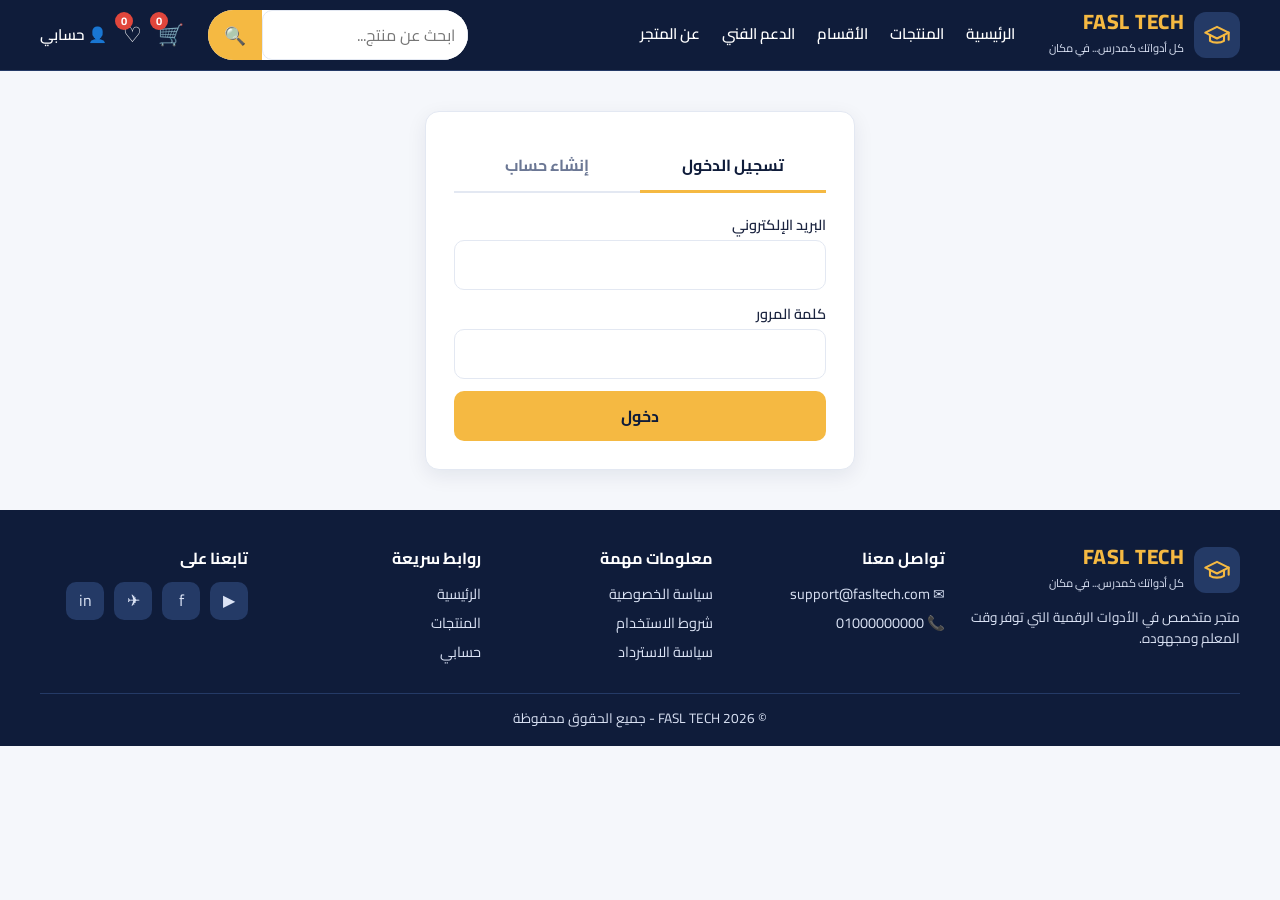
<file: account.html>
<!DOCTYPE html>
<html lang="ar" dir="rtl">
<head>
  <meta charset="UTF-8">
  <meta name="viewport" content="width=device-width, initial-scale=1.0">
  <title>حسابي | FASL TECH</title>
  <link rel="icon" href="images/logo.svg">
  <link rel="stylesheet" href="css/style.css">
  <link rel="stylesheet" href="css/media.css">
</head>
<body data-page="account">
  <div id="site-header"></div>
  <div class="page-title"><div class="container"><h1 id="hello">حسابي</h1></div></div>

  <div class="container account-layout">
    <nav class="side-menu" id="sideMenu">
      <button data-tab="library" class="active">📚 مكتبة مشترياتي</button>
      <button data-tab="orders">🧾 الطلبات</button>
      <button data-tab="wish">♡ المفضلة</button>
      <button data-tab="profile">👤 بيانات الحساب</button>
      <button id="logoutBtn">🚪 تسجيل الخروج</button>
    </nav>
    <main class="panel" id="content"></main>
  </div>

  <div id="site-footer"></div>

  <script src="js/data.js"></script>
  <script src="js/api.js"></script>
  <script src="js/main.js"></script>
  <script src="js/account.js"></script>
</body>
</html>
</file>
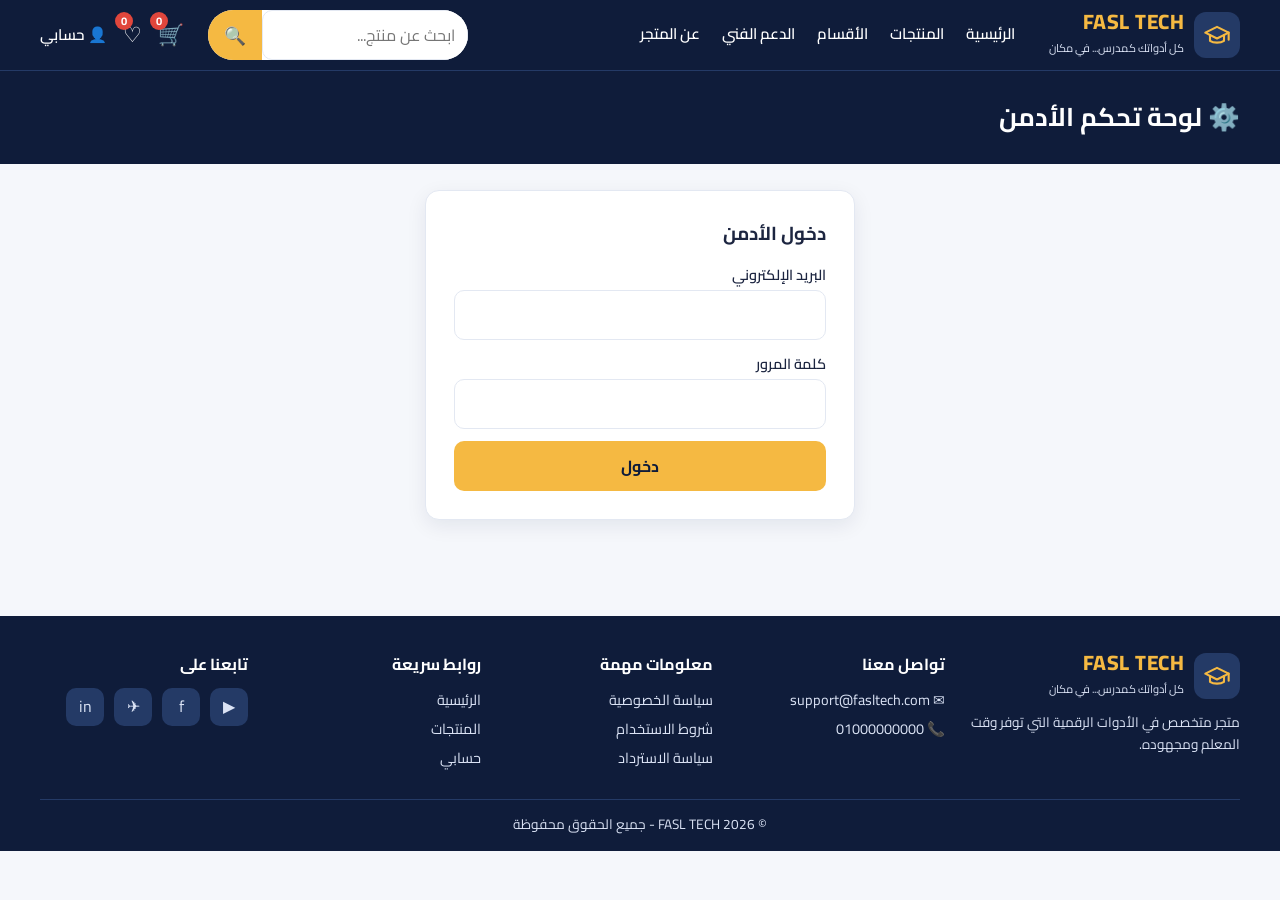
<file: admin.html>
<!DOCTYPE html>
<html lang="ar" dir="rtl">
<head>
  <meta charset="UTF-8">
  <meta name="viewport" content="width=device-width, initial-scale=1.0">
  <title>لوحة تحكم الأدمن | FASL TECH</title>
  <link rel="icon" href="images/logo.svg">
  <link rel="stylesheet" href="css/style.css">
  <link rel="stylesheet" href="css/media.css">
</head>
<body data-page="admin">
  <div id="site-header"></div>
  <div class="page-title"><div class="container"><h1>⚙️ لوحة تحكم الأدمن</h1></div></div>

  <div class="container" style="padding:26px 0" id="adminRoot"></div>

  <div id="site-footer"></div>

  <script src="js/data.js"></script>
  <script src="js/api.js"></script>
  <script src="js/main.js"></script>
  <script src="js/admin.js"></script>
</body>
</html>
</file>
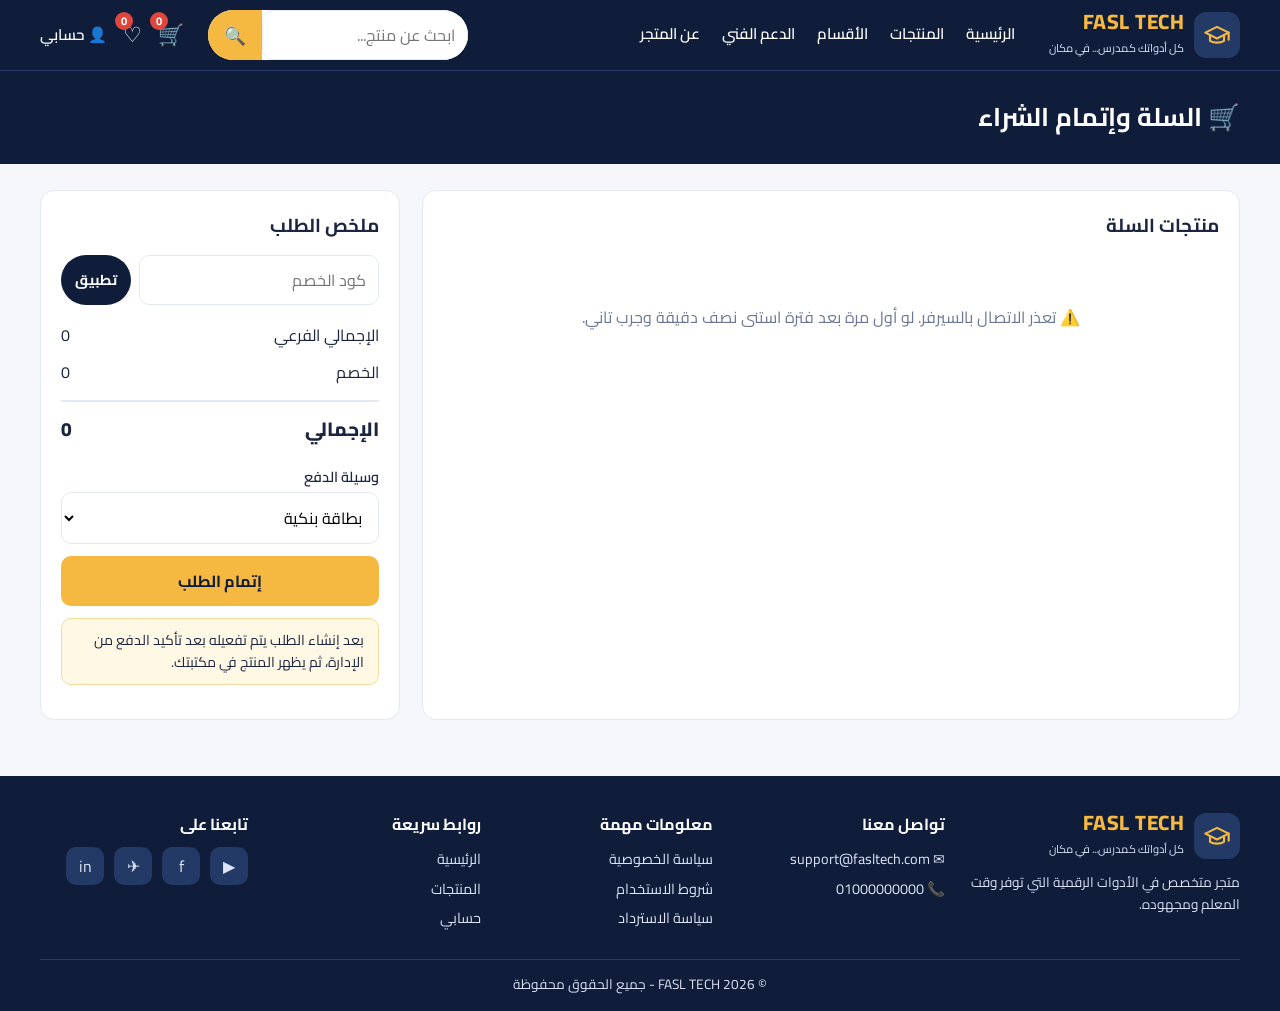
<file: cart.html>
<!DOCTYPE html>
<html lang="ar" dir="rtl">
<head>
  <meta charset="UTF-8">
  <meta name="viewport" content="width=device-width, initial-scale=1.0">
  <title>السلة وإتمام الشراء | FASL TECH</title>
  <link rel="icon" href="images/logo.svg">
  <link rel="stylesheet" href="css/style.css">
  <link rel="stylesheet" href="css/media.css">
</head>
<body data-page="cart">
  <div id="site-header"></div>
  <div class="page-title"><div class="container"><h1>🛒 السلة وإتمام الشراء</h1></div></div>

  <div class="container cart-layout">
    <div class="panel"><h3>منتجات السلة</h3><div id="cartItems"></div></div>

    <aside class="panel" id="summary">
      <h3>ملخص الطلب</h3>
      <div class="coupon">
        <input type="text" id="couponInput" placeholder="كود الخصم">
        <button class="btn btn-navy btn-sm" id="couponBtn">تطبيق</button>
      </div>
      <div class="sum-row"><span>الإجمالي الفرعي</span><span id="sub">0</span></div>
      <div class="sum-row"><span>الخصم</span><span id="disc">0</span></div>
      <div class="sum-row total"><span>الإجمالي</span><span id="total">0</span></div>

      <div class="form-row" style="margin-top:14px">
        <label>وسيلة الدفع</label>
        <select id="method" style="width:100%"></select>
      </div>
      <button class="btn btn-gold btn-block" id="checkoutBtn">إتمام الطلب</button>
      <p class="note" style="margin-top:12px">بعد إنشاء الطلب يتم تفعيله بعد تأكيد الدفع من الإدارة، ثم يظهر المنتج في مكتبتك.</p>
    </aside>
  </div>

  <div id="site-footer"></div>

  <script src="js/data.js"></script>
  <script src="js/api.js"></script>
  <script src="js/main.js"></script>
  <script src="js/cart.js"></script>
</body>
</html>
</file>
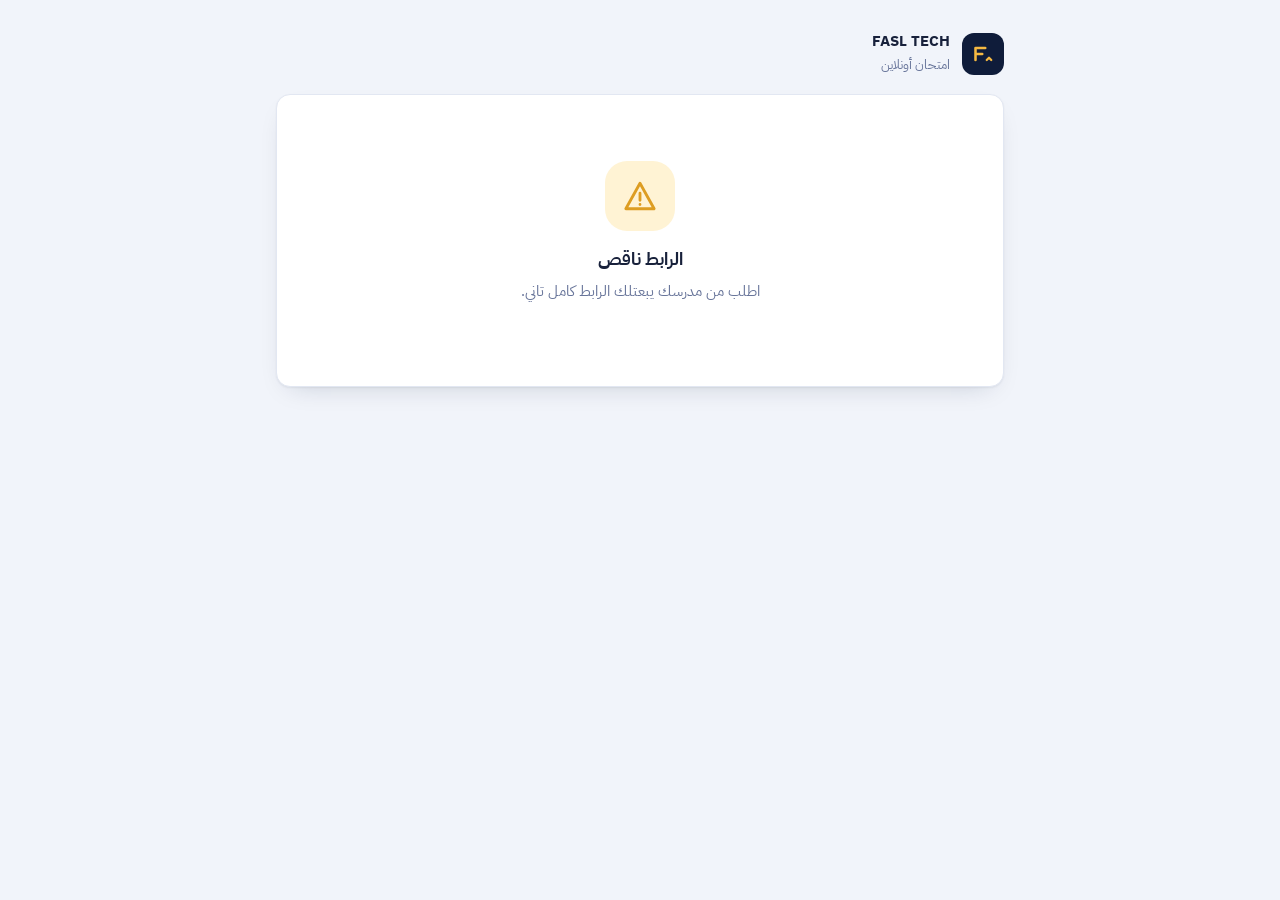
<file: exam.html>
<!DOCTYPE html>
<html lang="ar" dir="rtl">
<head>
  <meta charset="UTF-8"><meta name="viewport" content="width=device-width, initial-scale=1">
  <title>امتحان | FASL TECH</title><meta name="theme-color" content="#0f1c3a">
  <link href="https://fonts.googleapis.com/css2?family=IBM+Plex+Sans+Arabic:wght@400;500;600;700&display=swap" rel="stylesheet">
  <link rel="stylesheet" href="css/core.css"><link rel="stylesheet" href="css/runner.css">
</head>
<body><div class="rn" id="rn"><div class="center muted" style="padding:60px">جاري التحميل…</div></div>
<script src="js/core.js"></script><script src="js/exam-runner.js"></script></body></html>
</file>
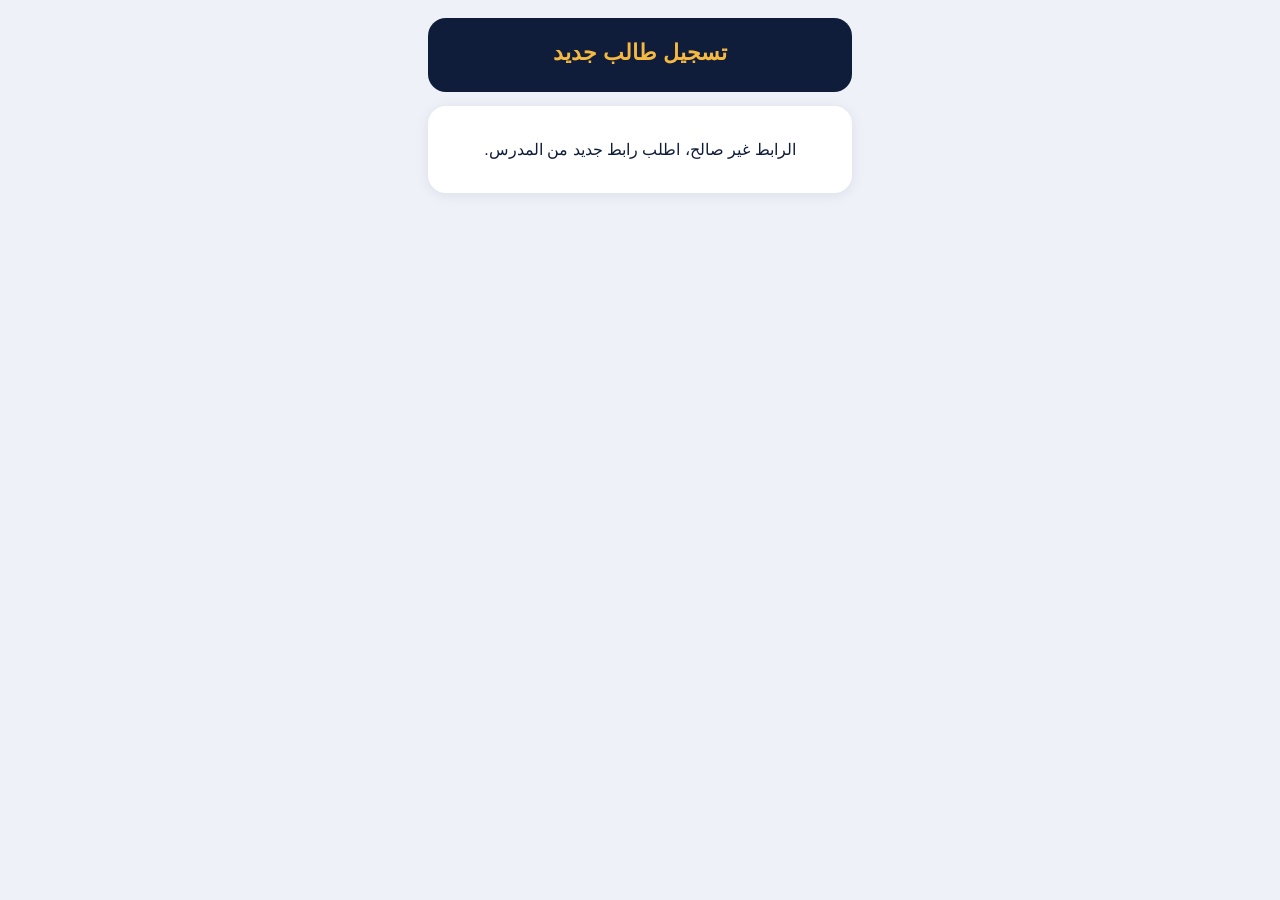
<file: join.html>
<!DOCTYPE html><html lang="ar" dir="rtl"><head><meta charset="UTF-8"><meta name="viewport" content="width=device-width,initial-scale=1"><title>تسجيل طالب</title>
<style>*{box-sizing:border-box}body{margin:0;background:#eef1f8;font-family:'IBM Plex Sans Arabic',Cairo,Tahoma,sans-serif;color:#0f1c3a}.w{max-width:460px;margin:0 auto;padding:18px}.h{background:#0f1c3a;color:#fff;border-radius:18px;padding:22px;text-align:center;margin-bottom:14px}.h h1{margin:0 0 4px;font-size:22px;color:#f5b942}.h p{margin:0;opacity:.85}.c{background:#fff;border-radius:18px;padding:18px;box-shadow:0 2px 14px #0f1c3a14}label{display:block;font-weight:600;font-size:14px;margin:12px 0 5px}input,select{width:100%;padding:13px;border:1.5px solid #cfd6e6;border-radius:12px;font:inherit;font-size:16px}input:focus,select:focus{outline:0;border-color:#c98412}button{width:100%;margin-top:18px;padding:15px;border:0;border-radius:12px;background:#c98412;color:#fff;font:inherit;font-weight:700;font-size:17px;cursor:pointer}small{display:block;margin-top:12px;color:#667;text-align:center}</style></head><body><div class="w"><div class="h"><h1 id="t">تسجيل طالب</h1><p id="s"></p></div><div class="c" id="f"></div></div>
<script>
var d={};try{var h=location.hash.slice(1).replace(/-/g,"+").replace(/_/g,"/");while(h.length%4)h+="=";d=JSON.parse(decodeURIComponent(escape(atob(h))))}catch(e){}
var E=function(s){return String(s==null?"":s).replace(/[&<>"']/g,function(c){return{"&":"&amp;","<":"&lt;",">":"&gt;",'"':"&quot;","'":"&#39;"}[c]})};
document.getElementById("t").textContent="تسجيل طالب جديد";document.getElementById("s").textContent=((d.n||"")+" "+(d.s?"— "+d.s:"")).trim();
var f=document.getElementById("f");
if(!d.g||!d.g.length){f.innerHTML="<p style='text-align:center'>الرابط غير صالح، اطلب رابط جديد من المدرس.</p>"}else{
f.innerHTML='<label>اسم الطالب بالكامل *</label><input id="n" autocomplete="name"><label>المجموعة *</label><select id="g">'+d.g.map(function(x){return'<option value="'+E(x[0])+'">'+E(x[1])+"</option>"}).join("")+'</select><label>موبايل الطالب</label><input id="p" type="tel" inputmode="tel"><label>اسم ولي الأمر</label><input id="pn"><label>موبايل ولي الأمر</label><input id="pp" type="tel" inputmode="tel"><button id="b">إرسال البيانات للمدرس على واتساب</button><small>هيتفتح واتساب برسالة جاهزة، اضغط إرسال بس.</small>';
document.getElementById("b").onclick=function(){var v=function(i){return document.getElementById(i).value.trim()};if(!v("n"))return alert("اكتب اسمك");
var o={n:v("n"),g:v("g"),p:v("p"),pn:v("pn"),pp:v("pp")},gn=document.getElementById("g").selectedOptions[0].text;
var code=btoa(unescape(encodeURIComponent(JSON.stringify(o)))).replace(/\+/g,"-").replace(/\//g,"_").replace(/=+$/,"");
var msg="تسجيل طالب جديد ✅\nالاسم: "+o.n+"\nالمجموعة: "+gn+"\nموبايل الطالب: "+(o.p||"—")+"\nولي الأمر: "+(o.pn||"—")+" / "+(o.pp||"—")+"\nFTJ:"+code;
location.href="https://wa.me/"+(d.w||"")+"?text="+encodeURIComponent(msg)}}
</script></body></html>
</file>
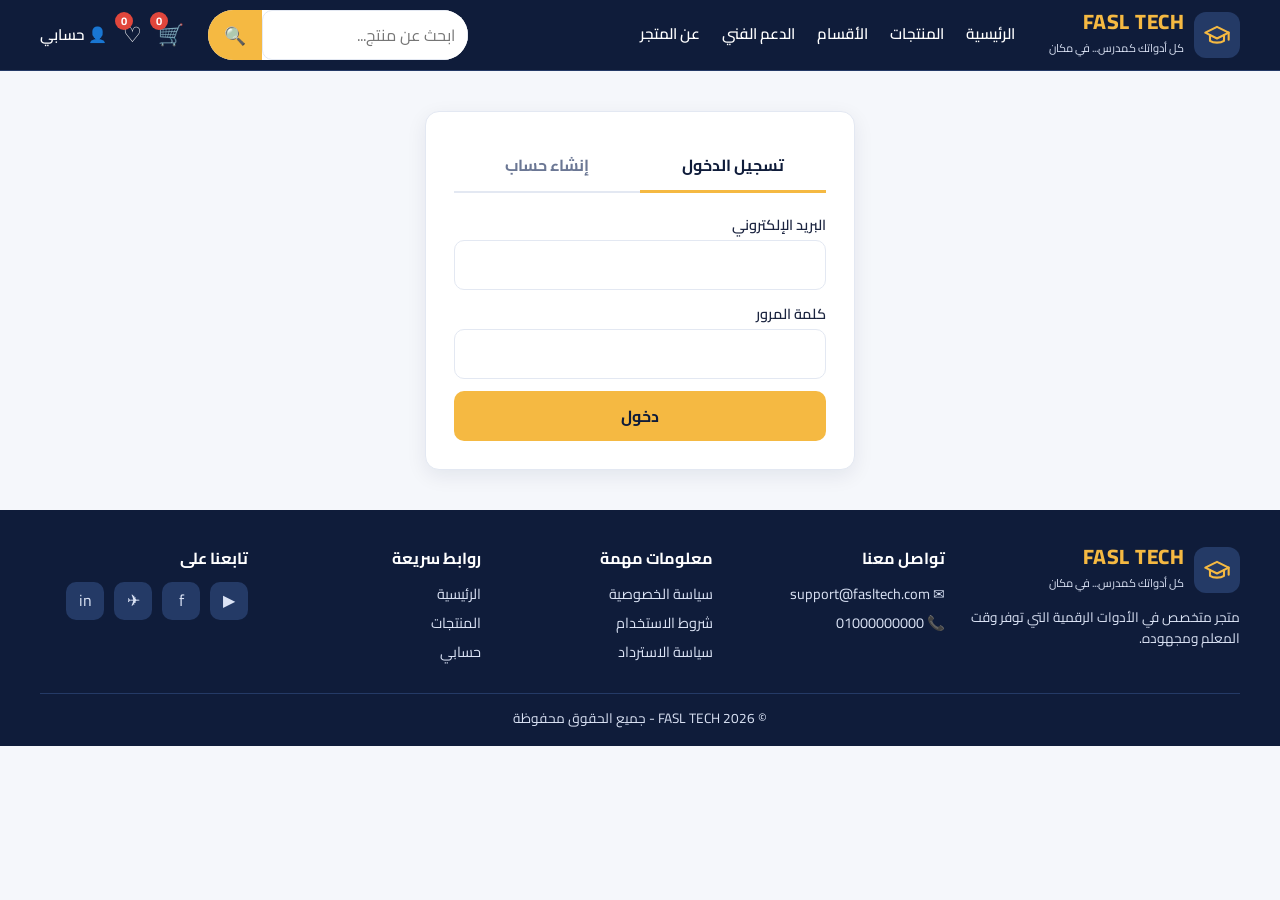
<file: login.html>
<!DOCTYPE html>
<html lang="ar" dir="rtl">
<head>
  <meta charset="UTF-8">
  <meta name="viewport" content="width=device-width, initial-scale=1.0">
  <title>تسجيل الدخول | FASL TECH</title>
  <link rel="icon" href="images/logo.svg">
  <link rel="stylesheet" href="css/style.css">
  <link rel="stylesheet" href="css/media.css">
</head>
<body data-page="login">
  <div id="site-header"></div>

  <div class="container">
    <div class="auth-box">
      <div class="auth-tabs">
        <button class="active" id="tabLogin">تسجيل الدخول</button>
        <button id="tabRegister">إنشاء حساب</button>
      </div>

      <form id="loginForm">
        <div class="form-row"><label>البريد الإلكتروني</label><input type="email" id="lEmail" required></div>
        <div class="form-row"><label>كلمة المرور</label><input type="password" id="lPass" required></div>
        <button class="btn btn-gold btn-block" type="submit">دخول</button>
      </form>

      <form id="registerForm" style="display:none">
        <div class="form-row"><label>الاسم</label><input type="text" id="rName" required></div>
        <div class="form-row"><label>البريد الإلكتروني</label><input type="email" id="rEmail" required></div>
        <div class="form-row"><label>كلمة المرور (6 أحرف على الأقل)</label><input type="password" id="rPass" minlength="6" required></div>
        <button class="btn btn-gold btn-block" type="submit">إنشاء الحساب</button>
      </form>
    </div>
  </div>

  <div id="site-footer"></div>

  <script src="js/data.js"></script>
  <script src="js/api.js"></script>
  <script src="js/main.js"></script>
  <script src="js/auth.js"></script>
</body>
</html>
</file>
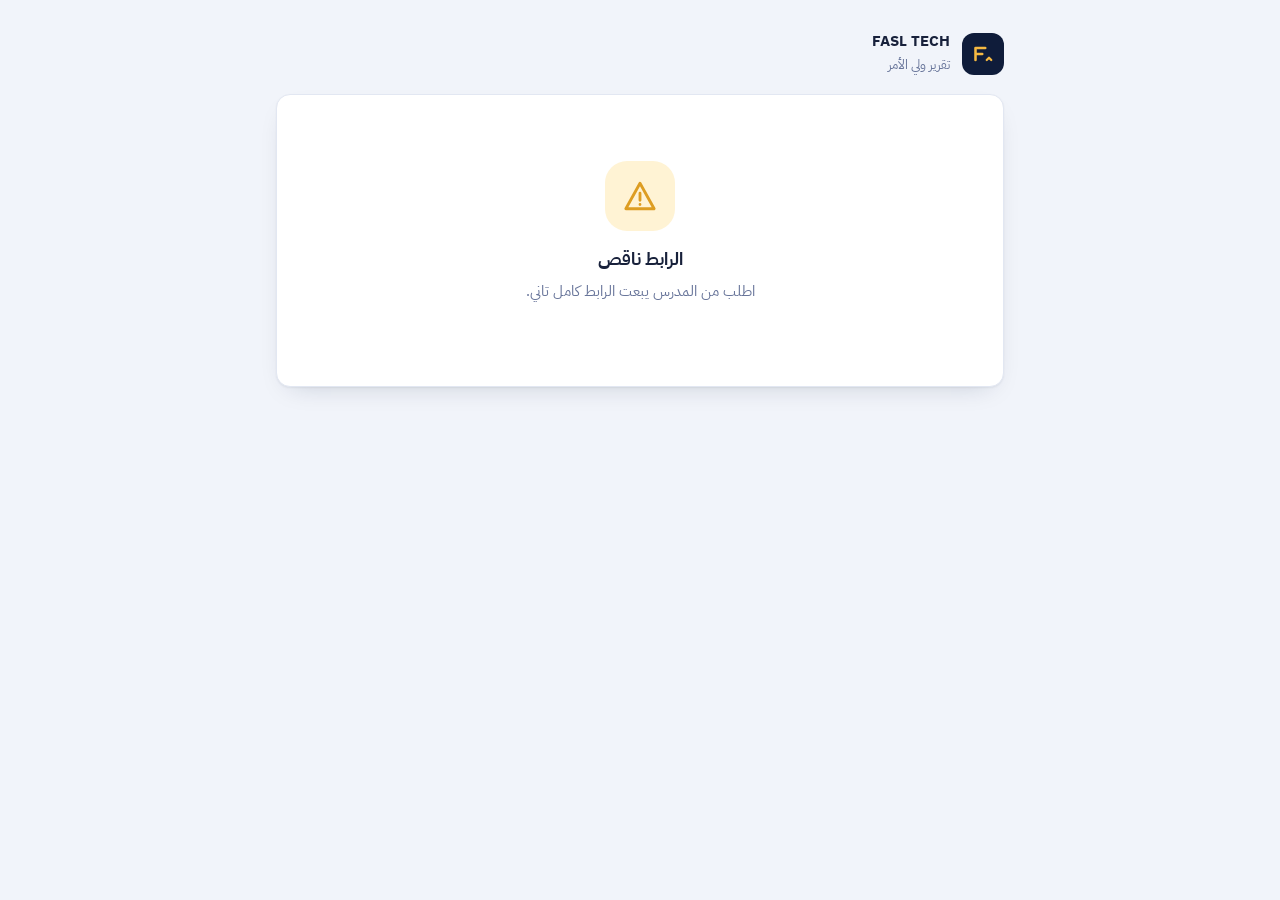
<file: parent.html>
<!DOCTYPE html>
<html lang="ar" dir="rtl"><head><meta charset="UTF-8"><meta name="viewport" content="width=device-width, initial-scale=1"><title>تقرير ولي الأمر | FASL TECH</title><meta name="theme-color" content="#0f1c3a"><meta name="robots" content="noindex">
<link href="https://fonts.googleapis.com/css2?family=IBM+Plex+Sans+Arabic:wght@400;500;600;700&display=swap" rel="stylesheet">
<link rel="stylesheet" href="css/core.css"><link rel="stylesheet" href="css/runner.css"></head>
<body><div class="rn" id="rn"><div class="center muted" style="padding:60px">جاري التحميل…</div></div>
<script src="js/core.js"></script><script src="js/charts.js"></script><script src="js/parent-runner.js"></script></body></html>
</file>
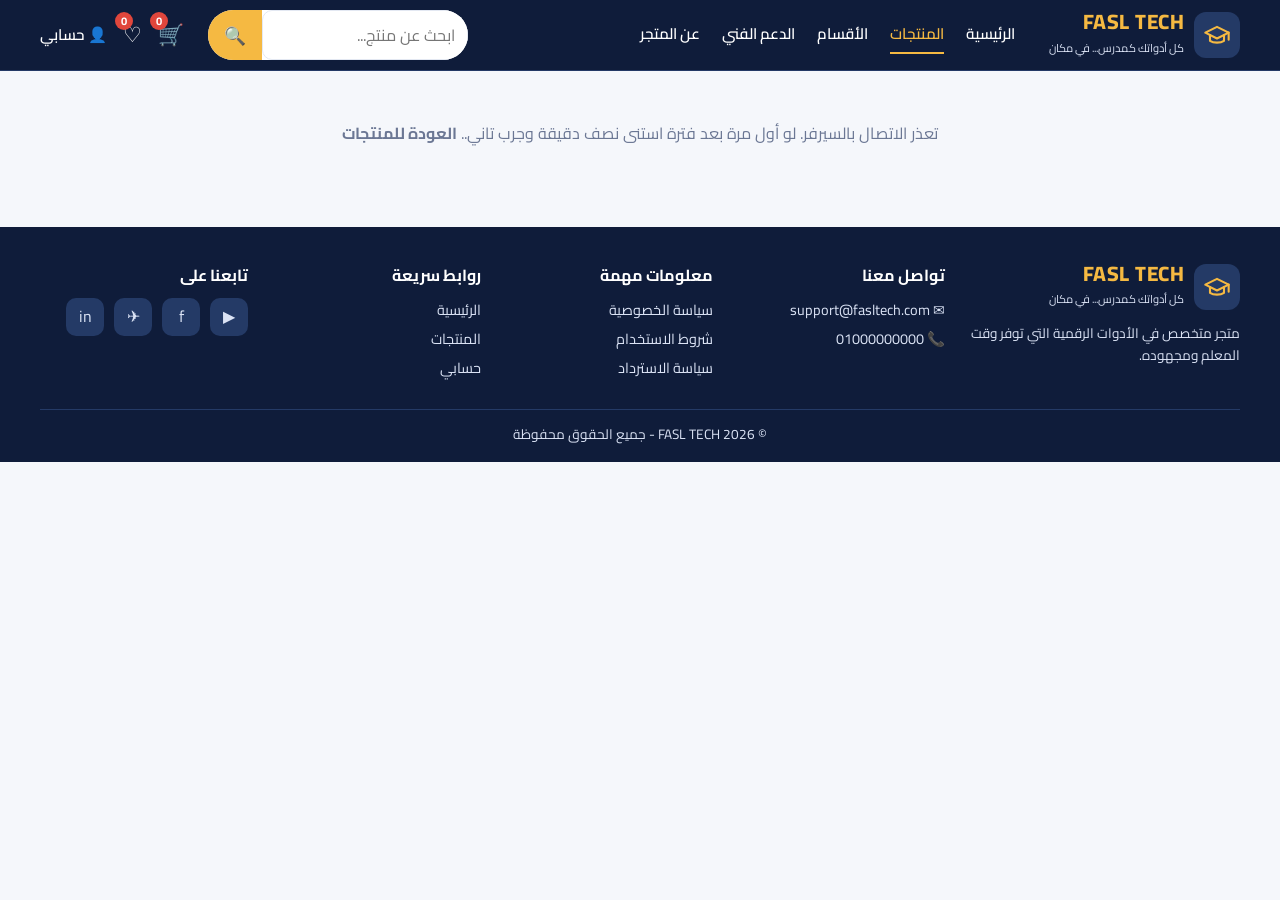
<file: product.html>
<!DOCTYPE html>
<html lang="ar" dir="rtl">
<head>
  <meta charset="UTF-8">
  <meta name="viewport" content="width=device-width, initial-scale=1.0">
  <title>تفاصيل المنتج | FASL TECH</title>
  <link rel="icon" href="images/logo.svg">
  <link rel="stylesheet" href="css/style.css">
  <link rel="stylesheet" href="css/media.css">
</head>
<body data-page="products">
  <div id="site-header"></div>
  <div class="container" id="productBox"></div>
  <div id="site-footer"></div>

  <script src="js/data.js"></script>
  <script src="js/api.js"></script>
  <script src="js/main.js"></script>
  <script src="js/product.js"></script>
</body>
</html>
</file>
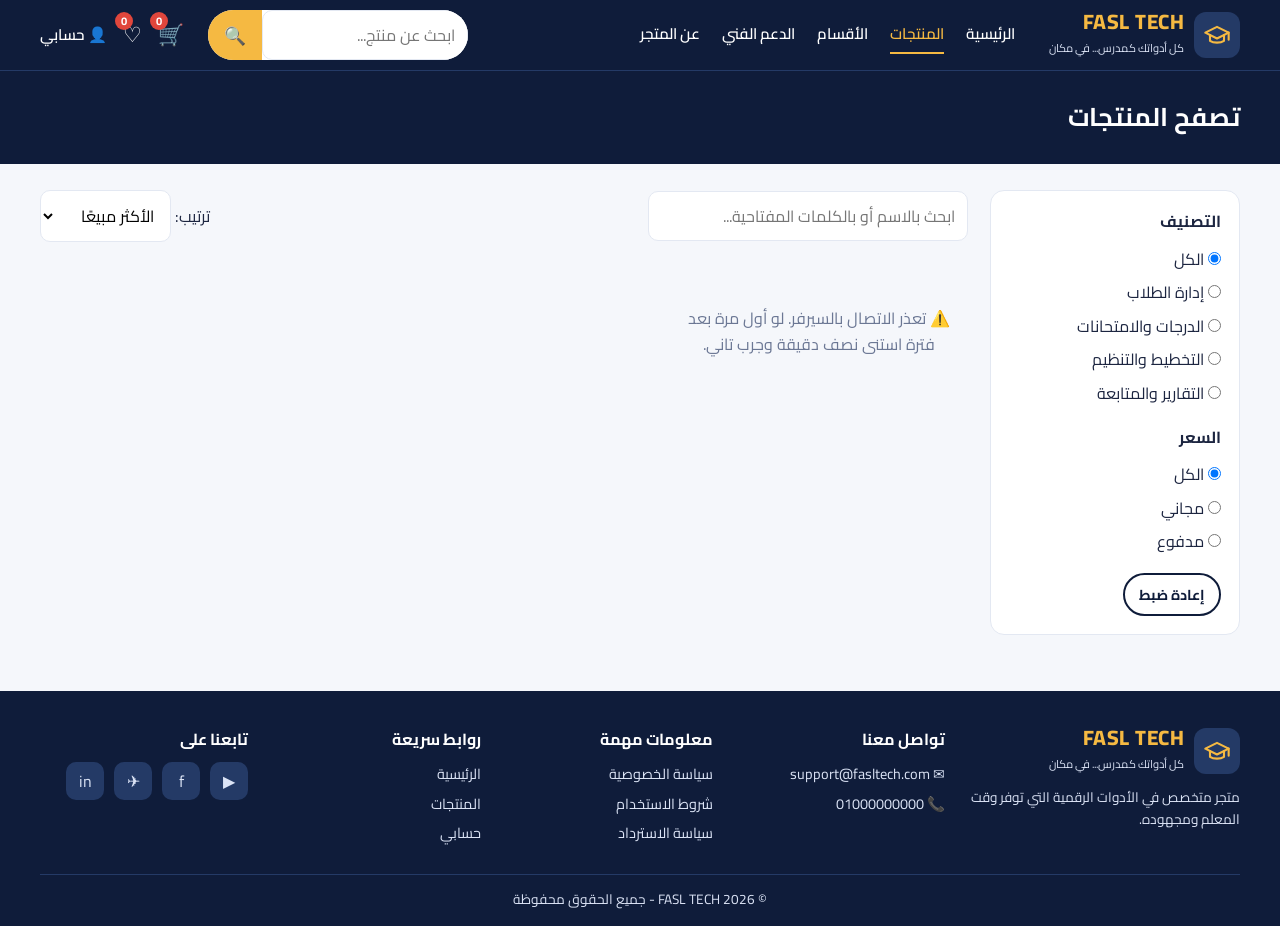
<file: products.html>
<!DOCTYPE html>
<html lang="ar" dir="rtl">
<head>
  <meta charset="UTF-8">
  <meta name="viewport" content="width=device-width, initial-scale=1.0">
  <title>المنتجات | FASL TECH</title>
  <link rel="icon" href="images/logo.svg">
  <link rel="stylesheet" href="css/style.css">
  <link rel="stylesheet" href="css/media.css">
</head>
<body data-page="products">
  <div id="site-header"></div>

  <div class="page-title"><div class="container"><h1>تصفح المنتجات</h1></div></div>

  <div class="container layout">
    <aside class="filters" id="cats">
      <h4>التصنيف</h4>
      <label><input type="radio" name="cat" value="" checked> الكل</label>
      <div id="catFilters"></div>
      <h4>السعر</h4>
      <label><input type="radio" name="type" value="" checked> الكل</label>
      <label><input type="radio" name="type" value="free"> مجاني</label>
      <label><input type="radio" name="type" value="paid"> مدفوع</label>
      <button class="btn btn-outline btn-sm" id="resetBtn" style="margin-top:14px">إعادة ضبط</button>
    </aside>

    <main>
      <div class="toolbar">
        <input type="text" id="q" placeholder="ابحث بالاسم أو بالكلمات المفتاحية..." style="max-width:320px">
        <div>
          <label>ترتيب: </label>
          <select id="sort">
            <option value="best">الأكثر مبيعًا</option>
            <option value="new">الأحدث</option>
            <option value="low">السعر: الأقل</option>
            <option value="high">السعر: الأعلى</option>
          </select>
        </div>
      </div>
      <div class="products-grid three" id="list"></div>
    </main>
  </div>

  <div id="site-footer"></div>

  <script src="js/data.js"></script>
  <script src="js/api.js"></script>
  <script src="js/main.js"></script>
  <script src="js/products.js"></script>
</body>
</html>
</file>
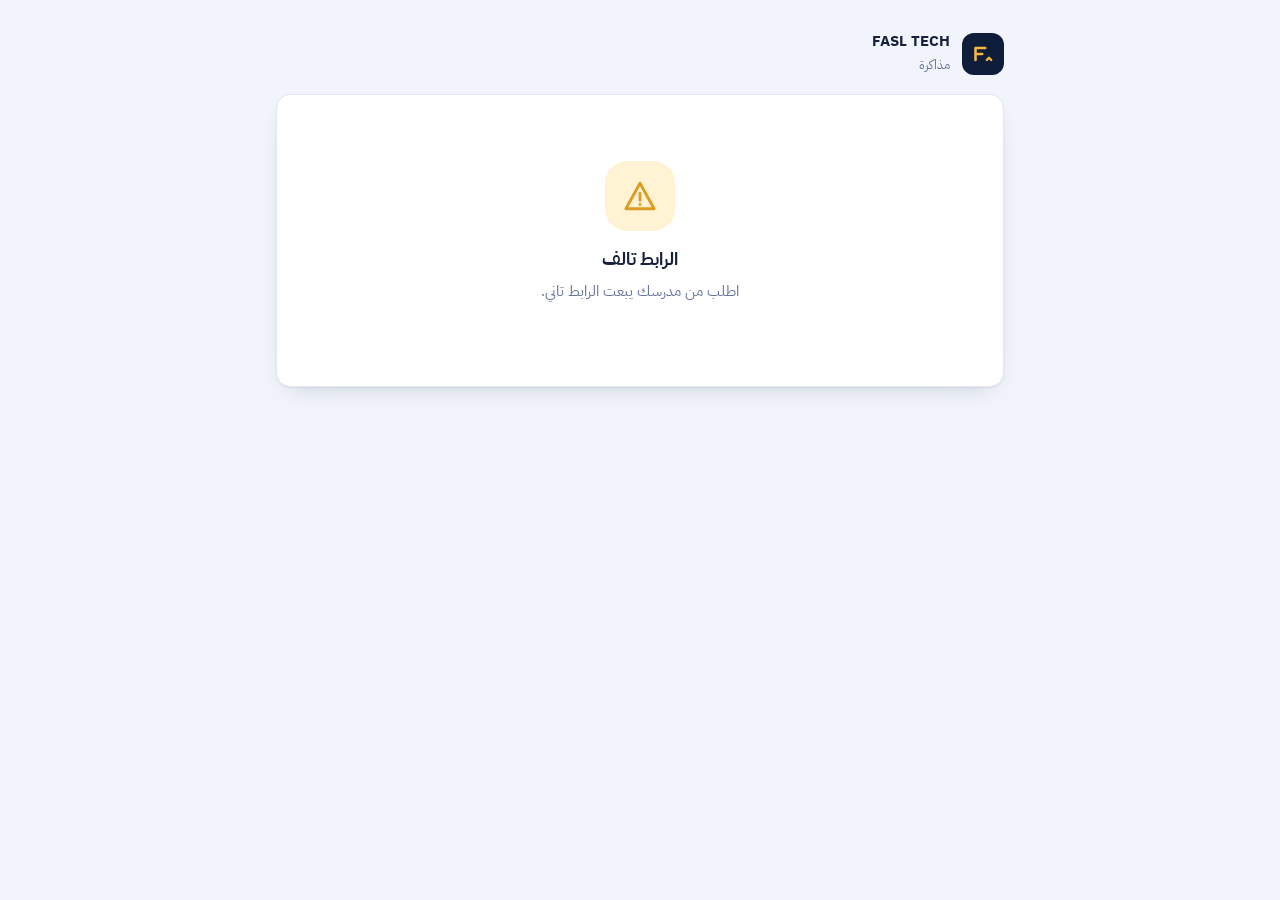
<file: study.html>
<!DOCTYPE html>
<html lang="ar" dir="rtl"><head><meta charset="UTF-8"><meta name="viewport" content="width=device-width, initial-scale=1"><title>مذاكرة | FASL TECH</title><meta name="theme-color" content="#0f1c3a">
<link href="https://fonts.googleapis.com/css2?family=IBM+Plex+Sans+Arabic:wght@400;500;600;700&display=swap" rel="stylesheet">
<link rel="stylesheet" href="css/core.css"><link rel="stylesheet" href="css/runner.css"></head>
<body><div class="rn" id="rn"><div class="center muted" style="padding:60px">جاري التحميل…</div></div>
<script src="js/core.js"></script><script src="js/study.js"></script><script src="js/study-runner.js"></script></body></html>
</file>
<file: css/style.css>
/* ===== FASL TECH - الأنماط الرئيسية ===== */
@import url('https://fonts.googleapis.com/css2?family=Cairo:wght@400;600;700;800&display=swap');

:root {
  --navy: #0f1c3a;
  --navy-2: #16264d;
  --navy-3: #243a66;
  --gold: #f5b942;
  --gold-dark: #e0a02a;
  --bg: #f5f7fb;
  --white: #ffffff;
  --text: #1c2540;
  --muted: #6b7794;
  --border: #e3e8f2;
  --green: #1fa971;
  --red: #e0463c;
  --radius: 14px;
  --shadow: 0 6px 20px rgba(15, 28, 58, .08);
}

* { margin: 0; padding: 0; box-sizing: border-box; }
html { scroll-behavior: smooth; }
body { font-family: 'Cairo', sans-serif; background: var(--bg); color: var(--text); direction: rtl; line-height: 1.6; }
a { text-decoration: none; color: inherit; }
ul { list-style: none; }
img, svg { max-width: 100%; }
button, input, select, textarea { font-family: inherit; font-size: 1rem; }
.container { width: min(1200px, 94%); margin: auto; }

/* ===== الأزرار ===== */
.btn { display: inline-flex; align-items: center; justify-content: center; gap: 8px; padding: 10px 22px; border: 0; border-radius: 30px; font-weight: 700; cursor: pointer; transition: .2s; }
.btn-gold { background: var(--gold); color: var(--navy); }
.btn-gold:hover { background: var(--gold-dark); }
.btn-navy { background: var(--navy); color: #fff; }
.btn-navy:hover { background: var(--navy-3); }
.btn-outline { background: transparent; border: 2px solid var(--navy); color: var(--navy); }
.btn-danger { background: var(--red); color: #fff; }
.btn-sm { padding: 6px 14px; font-size: .9rem; }
.btn-block { width: 100%; border-radius: 10px; }

/* ===== الهيدر ===== */
.header { background: var(--navy); color: #fff; position: sticky; top: 0; z-index: 50; border-bottom: 1px solid var(--navy-3); }
.header .container { display: flex; align-items: center; gap: 24px; height: 70px; }
.logo { display: flex; align-items: center; gap: 10px; }
.logo-icon { width: 46px; height: 46px; background: var(--navy-3); border-radius: 12px; display: grid; place-items: center; }
.logo-icon svg { width: 28px; height: 28px; }
.logo-text strong { display: block; color: var(--gold); font-size: 1.3rem; font-weight: 800; line-height: 1.1; letter-spacing: .5px; direction: ltr; text-align: right; }
.logo-text small { font-size: .7rem; color: #dbe3f5; }
.nav { display: flex; gap: 22px; margin-inline-start: 10px; }
.nav a { padding: 6px 0; font-weight: 600; font-size: .95rem; border-bottom: 2px solid transparent; }
.nav a:hover, .nav a.active { color: var(--gold); border-color: var(--gold); }
.search { margin-inline-start: auto; display: flex; background: #fff; border-radius: 30px; overflow: hidden; width: 260px; }
.search input { flex: 1; border: 0; padding: 8px 16px; outline: none; min-width: 0; }
.search button { background: var(--gold); border: 0; padding: 0 16px; cursor: pointer; font-size: 1.1rem; }
.header-icons { display: flex; align-items: center; gap: 16px; }
.header-icons a { position: relative; font-size: 1.3rem; }
.badge { position: absolute; top: -6px; left: -8px; background: var(--red); color: #fff; font-size: .7rem; min-width: 18px; height: 18px; border-radius: 50%; display: grid; place-items: center; font-weight: 700; }
.account-link { font-size: .95rem !important; font-weight: 600; }
.menu-toggle { display: none; background: none; border: 0; color: #fff; font-size: 1.6rem; cursor: pointer; }

/* ===== الهيرو ===== */
.hero { background: linear-gradient(120deg, var(--navy) 55%, var(--navy-2)); color: #fff; position: relative; overflow: hidden; }
.hero::before { content: ""; position: absolute; left: -80px; bottom: -80px; width: 380px; height: 380px; background: var(--gold); opacity: .9; border-radius: 40% 60% 50% 50%; transform: rotate(25deg); }
.hero .container { position: relative; display: grid; grid-template-columns: 340px 1fr 300px; align-items: center; gap: 20px; min-height: 260px; padding: 20px 0; }
.hero-tag { color: #fff; font-size: 1.4rem; font-weight: 700; z-index: 1; }
.hero-tag span { display: block; border-bottom: 3px solid var(--gold); width: 140px; margin-top: 8px; }
.hero-text { text-align: center; }
.hero-text h1 { font-size: 2.3rem; line-height: 1.3; }
.hero-text h1 em { color: var(--gold); font-style: normal; display: block; font-size: 2.6rem; }
.hero-text p { margin: 10px 0 18px; }
.hero-card { background: #fff; color: var(--text); border-radius: var(--radius); padding: 20px 24px; box-shadow: var(--shadow); }
.hero-card h3 { margin-bottom: 10px; }
.hero-card li { padding: 5px 0; display: flex; justify-content: space-between; gap: 10px; font-size: .95rem; }
.hero-card li::after { content: "✔"; color: var(--navy); background: #e8eefc; width: 22px; height: 22px; border-radius: 6px; display: grid; place-items: center; font-size: .75rem; }

/* ===== الأقسام العامة ===== */
.section { padding: 34px 0; }
.section-head { display: flex; justify-content: space-between; align-items: center; margin-bottom: 18px; }
.section-head h2 { font-size: 1.4rem; font-weight: 800; }
.section-head a { color: var(--navy); font-weight: 600; }
.top-grid { display: grid; grid-template-columns: 1fr 280px; gap: 20px; }

/* ===== بطاقات المنتجات ===== */
.products-grid { display: grid; grid-template-columns: repeat(4, 1fr); gap: 18px; }
.card { background: #fff; border: 1px solid var(--border); border-radius: var(--radius); overflow: hidden; display: flex; flex-direction: column; transition: .2s; }
.card:hover { transform: translateY(-4px); box-shadow: var(--shadow); }
.thumb { height: 140px; position: relative; display: grid; place-items: center; font-size: 3.4rem; }
.thumb .disc { position: absolute; top: 10px; left: 10px; background: var(--gold); color: var(--navy); font-weight: 800; font-size: .8rem; padding: 3px 10px; border-radius: 8px; }
.thumb .wish { position: absolute; top: 10px; right: 10px; width: 32px; height: 32px; background: #fff; border-radius: 8px; border: 0; cursor: pointer; font-size: 1rem; }
.thumb .wish.on { color: var(--red); }
.card-body { padding: 14px; display: flex; flex-direction: column; gap: 6px; flex: 1; text-align: center; }
.card-body h3 { font-size: 1.05rem; }
.card-body p { font-size: .85rem; color: var(--muted); flex: 1; }
.rating { color: #444; font-size: .85rem; }
.rating b { color: var(--gold-dark); }
.price-row { display: flex; justify-content: space-between; align-items: center; gap: 8px; margin-top: 6px; }
.price { color: var(--red); font-weight: 800; font-size: 1.1rem; }
.price.free { color: var(--green); }
.old { color: var(--muted); text-decoration: line-through; font-size: .8rem; }

.cats { background: #fff; border: 1px solid var(--border); border-radius: var(--radius); padding: 16px; }
.cats h3 { margin-bottom: 12px; }
.cats-grid { display: grid; grid-template-columns: 1fr 1fr; gap: 10px; margin-bottom: 12px; }
.cat-item { background: #eef2fb; border-radius: 10px; padding: 12px 6px; text-align: center; font-size: .85rem; font-weight: 600; }
.cat-item:hover { background: var(--gold); }
.cat-item span { display: block; font-size: 1.6rem; }

/* ===== الصف الثلاثي ===== */
.triple { display: grid; grid-template-columns: 1fr 1.2fr 1fr; gap: 20px; }
.box { background: #eef2fb; border: 1px solid var(--border); border-radius: var(--radius); padding: 20px; }
.box h3 { margin-bottom: 14px; }
.steps { display: flex; justify-content: space-around; text-align: center; gap: 8px; }
.steps div { font-size: .9rem; font-weight: 600; flex: 1; }
.steps span { display: block; font-size: 2rem; }
.offer { background: linear-gradient(135deg, var(--navy), var(--navy-3)); color: #fff; display: flex; align-items: center; justify-content: space-between; gap: 10px; }
.offer h3 { font-size: 1.4rem; color: #fff; }
.offer .gift { font-size: 4rem; }
.testi { display: flex; align-items: center; gap: 10px; }
.testi-card { background: #fff; border-radius: 12px; padding: 14px; flex: 1; font-size: .9rem; }
.testi-card .stars { color: var(--gold); }
.testi-card .who { font-weight: 700; margin-top: 6px; }
.testi button { background: none; border: 0; font-size: 1.4rem; cursor: pointer; }

/* ===== الفوتر ===== */
.footer { background: var(--navy); color: #dbe3f5; padding: 36px 0 16px; margin-top: 30px; }
.footer-grid { display: grid; grid-template-columns: 1.3fr 1fr 1fr 1fr 1fr; gap: 24px; }
.footer h4 { color: #fff; margin-bottom: 10px; }
.footer li { margin-bottom: 6px; font-size: .9rem; }
.footer a:hover { color: var(--gold); }
.social { display: flex; gap: 10px; }
.social a { width: 38px; height: 38px; background: var(--navy-3); border-radius: 10px; display: grid; place-items: center; }
.copy { text-align: center; border-top: 1px solid var(--navy-3); margin-top: 24px; padding-top: 14px; font-size: .85rem; }

/* ===== صفحات داخلية ===== */
.page-title { background: var(--navy); color: #fff; padding: 26px 0; }
.page-title h1 { font-size: 1.6rem; }
.layout { display: grid; grid-template-columns: 250px 1fr; gap: 22px; padding: 26px 0; }
.filters { background: #fff; border: 1px solid var(--border); border-radius: var(--radius); padding: 18px; height: fit-content; }
.filters h4 { margin: 14px 0 8px; }
.filters h4:first-child { margin-top: 0; }
.filters label { display: block; padding: 4px 0; cursor: pointer; }
.toolbar { display: flex; justify-content: space-between; align-items: center; margin-bottom: 14px; gap: 10px; flex-wrap: wrap; }
select, input[type=text], input[type=email], input[type=password], input[type=number], textarea { border: 1px solid var(--border); border-radius: 10px; padding: 9px 12px; background: #fff; width: 100%; outline: none; }
select { width: auto; }
input:focus, select:focus, textarea:focus { border-color: var(--gold); }
.empty { text-align: center; padding: 50px 10px; color: var(--muted); }
.products-grid.three { grid-template-columns: repeat(3, 1fr); }

/* تفاصيل المنتج */
.detail { display: grid; grid-template-columns: 1fr 1fr; gap: 30px; padding: 30px 0; }
.detail-img { border-radius: var(--radius); height: 340px; display: grid; place-items: center; font-size: 7rem; }
.detail h1 { font-size: 1.8rem; margin-bottom: 8px; }
.detail .price { font-size: 1.8rem; }
.detail .actions { display: flex; gap: 10px; margin: 18px 0; flex-wrap: wrap; }
.tabs-box { background: #fff; border: 1px solid var(--border); border-radius: var(--radius); padding: 22px; margin-bottom: 20px; }
.tabs-box h3 { margin-bottom: 10px; }
.tabs-box li { padding: 4px 0; }
.tabs-box li::before { content: "✔ "; color: var(--green); }
.faq-item { border-bottom: 1px solid var(--border); padding: 10px 0; }
.faq-item b { display: block; }

/* السلة */
.cart-layout { display: grid; grid-template-columns: 1fr 360px; gap: 22px; padding: 26px 0; }
.panel { background: #fff; border: 1px solid var(--border); border-radius: var(--radius); padding: 20px; }
.panel h3 { margin-bottom: 14px; }
.cart-item { display: flex; align-items: center; gap: 14px; padding: 12px 0; border-bottom: 1px solid var(--border); }
.cart-item .mini { width: 64px; height: 64px; border-radius: 12px; display: grid; place-items: center; font-size: 2rem; }
.cart-item .info { flex: 1; }
.sum-row { display: flex; justify-content: space-between; padding: 6px 0; }
.sum-row.total { font-weight: 800; font-size: 1.2rem; border-top: 2px solid var(--border); margin-top: 8px; padding-top: 12px; }
.form-row { margin-bottom: 12px; }
.form-row label { display: block; font-weight: 600; margin-bottom: 4px; font-size: .9rem; }
.coupon { display: flex; gap: 8px; margin: 12px 0; }

/* الدخول والحساب */
.auth-box { max-width: 430px; margin: 40px auto; background: #fff; border: 1px solid var(--border); border-radius: var(--radius); padding: 28px; box-shadow: var(--shadow); }
.auth-tabs { display: flex; margin-bottom: 20px; border-bottom: 2px solid var(--border); }
.auth-tabs button { flex: 1; padding: 10px; background: none; border: 0; font-weight: 700; cursor: pointer; color: var(--muted); border-bottom: 3px solid transparent; margin-bottom: -2px; }
.auth-tabs button.active { color: var(--navy); border-color: var(--gold); }
.account-layout { display: grid; grid-template-columns: 230px 1fr; gap: 22px; padding: 26px 0; }
.side-menu { background: #fff; border: 1px solid var(--border); border-radius: var(--radius); padding: 10px; height: fit-content; }
.side-menu button { display: block; width: 100%; text-align: right; background: none; border: 0; padding: 11px 14px; border-radius: 10px; cursor: pointer; font-weight: 600; }
.side-menu button.active, .side-menu button:hover { background: var(--navy); color: #fff; }

/* جداول */
.table-wrap { overflow-x: auto; }
table { width: 100%; border-collapse: collapse; font-size: .92rem; }
th, td { padding: 10px 12px; text-align: right; border-bottom: 1px solid var(--border); white-space: nowrap; }
th { background: #eef2fb; }
.status { padding: 3px 12px; border-radius: 20px; font-size: .8rem; font-weight: 700; }
.st-pending { background: #fff3d6; color: #a06a00; }
.st-done { background: #d9f5e8; color: #107a50; }
.st-failed, .st-cancel { background: #fde1df; color: #b32a21; }
.st-refund { background: #e3e8f2; color: #444; }

/* الأدمن */
.stats { display: grid; grid-template-columns: repeat(4, 1fr); gap: 16px; margin-bottom: 20px; }
.stat { background: #fff; border: 1px solid var(--border); border-radius: var(--radius); padding: 18px; text-align: center; }
.stat b { display: block; font-size: 1.8rem; color: var(--navy); }
.stat span { color: var(--muted); font-size: .9rem; }
.inline-form { display: grid; grid-template-columns: repeat(3, 1fr); gap: 10px; margin-bottom: 16px; }

/* إشعار */
.toast { position: fixed; bottom: 24px; left: 50%; transform: translateX(-50%) translateY(80px); background: var(--navy); color: #fff; padding: 12px 24px; border-radius: 30px; opacity: 0; transition: .3s; z-index: 99; }
.toast.show { transform: translateX(-50%) translateY(0); opacity: 1; }
.note { background: #fff8e5; border: 1px solid #f3dd9b; border-radius: 10px; padding: 10px 14px; font-size: .88rem; margin-bottom: 14px; }
</file>
<file: css/media.css>
/* ===== FASL TECH - التجاوب مع الشاشات ===== */
@media (max-width: 1024px) {
  .hero .container { grid-template-columns: 1fr; text-align: center; }
  .hero-tag { display: none; }
  .hero::before { opacity: .4; }
  .top-grid { grid-template-columns: 1fr; }
  .products-grid, .products-grid.three { grid-template-columns: repeat(2, 1fr); }
  .triple { grid-template-columns: 1fr; }
  .footer-grid { grid-template-columns: repeat(2, 1fr); }
  .stats { grid-template-columns: repeat(2, 1fr); }
  .search { width: 180px; }
}

@media (max-width: 800px) {
  .menu-toggle { display: block; }
  .header .container { gap: 12px; flex-wrap: wrap; height: auto; padding: 10px 0; }
  .nav { display: none; flex-direction: column; width: 100%; order: 10; gap: 4px; margin: 0; }
  .nav.open { display: flex; }
  .search { order: 11; width: 100%; margin: 0; }
  .header-icons { margin-inline-start: auto; }
  .layout, .detail, .cart-layout, .account-layout { grid-template-columns: 1fr; }
  .inline-form { grid-template-columns: 1fr; }
}

@media (max-width: 520px) {
  .products-grid, .products-grid.three { grid-template-columns: 1fr; }
  .hero-text h1 { font-size: 1.7rem; }
  .hero-text h1 em { font-size: 2rem; }
  .footer-grid { grid-template-columns: 1fr; }
  .stats { grid-template-columns: 1fr; }
  .steps { flex-direction: column; }
}
</file>
<file: css/core.css>
/* ===================== FASL TECH · نظام التصميم المشترك ===================== */
:root{
  --ink:#0f1c3a;--ink-2:#17294f;--ink-3:#26407a;
  --gold:#f5b942;--gold-2:#dd9d22;--gold-soft:#fff3d4;
  --bg:#f1f4fa;--card:#fff;--line:#e2e7f2;--line-2:#cfd7e8;
  --text:#18213b;--muted:#68759a;
  --ok:#14966a;--ok-bg:#dcf5ea;--bad:#d93f35;--bad-bg:#fde4e1;
  --warn:#c98412;--warn-bg:#fff0cf;--info:#2f66dc;--info-bg:#e0eaff;
  --side:#0f1c3a;
  --r:14px;--r-sm:9px;--r-lg:20px;
  --sh:0 1px 2px rgba(15,28,58,.06),0 10px 26px -14px rgba(15,28,58,.22);
  --font:'IBM Plex Sans Arabic','Cairo','Segoe UI',Tahoma,'DejaVu Sans',sans-serif;
}
[data-theme=dark]{
  --bg:#0a1125;--card:#121c38;--line:#24325a;--line-2:#31427a;--text:#e9eefb;--muted:#93a1c7;
  --gold-soft:#3a2f12;--ok-bg:#0f3a2c;--bad-bg:#44201f;--warn-bg:#42310e;--info-bg:#182a55;--side:#070d1d;
  --sh:0 1px 2px rgba(0,0,0,.3),0 10px 26px -14px rgba(0,0,0,.6);
}
*{box-sizing:border-box;margin:0;padding:0}
html{-webkit-text-size-adjust:100%}
body{font-family:var(--font);background:var(--bg);color:var(--text);font-size:15px;line-height:1.65;direction:rtl;font-variant-numeric:tabular-nums}
a{color:inherit;text-decoration:none}
button,input,select,textarea{font:inherit;color:inherit}
button{cursor:pointer}
img,svg{max-width:100%}
:focus-visible{outline:3px solid var(--gold);outline-offset:2px;border-radius:6px}
::selection{background:var(--gold);color:var(--ink)}
.ico{width:1.2em;height:1.2em;flex:none;vertical-align:-.2em}
.hide{display:none!important}
.muted{color:var(--muted)}
.ltr{direction:ltr;unicode-bidi:embed;display:inline-block}
.grow{flex:1}
.row{display:flex;align-items:center;gap:10px;flex-wrap:wrap}
.col{display:flex;flex-direction:column;gap:10px}
.between{justify-content:space-between}
.center{text-align:center}
.nowrap{white-space:nowrap}
.sm{font-size:.86rem}.xs{font-size:.78rem}
.b{font-weight:700}
.mt{margin-top:16px}.mb{margin-bottom:16px}.mt2{margin-top:28px}

/* ---------- الهيكل ---------- */
.app{display:grid;grid-template-columns:272px minmax(0,1fr);min-height:100vh}
.side{background:var(--side);color:#c3cdea;position:sticky;top:0;height:100vh;overflow:auto;display:flex;flex-direction:column;z-index:40}
.brand{display:flex;gap:12px;align-items:center;padding:22px 18px 18px;border-bottom:1px solid rgba(255,255,255,.07)}
.brand .logo{width:44px;height:44px;border-radius:13px;background:var(--ink-3);display:grid;place-items:center;color:var(--gold);flex:none;overflow:hidden}
.brand .logo svg{width:26px;height:26px}
.brand .logo img{width:100%;height:100%;object-fit:cover}
.brand b{display:block;color:#fff;font-size:1.05rem;line-height:1.25}
.brand small{color:var(--gold);font-weight:600;font-size:.74rem}
.nav{padding:12px 0;flex:1}
.nav a{display:flex;gap:12px;align-items:center;padding:10px 14px;margin:2px 10px;border-radius:11px;color:#aebadf;font-weight:600;font-size:.95rem;position:relative}
.nav a:hover{background:rgba(255,255,255,.06);color:#fff}
.nav a.on{background:rgba(245,185,66,.15);color:var(--gold)}
.nav a.on::before{content:"";position:absolute;inset-inline-end:-10px;top:9px;bottom:9px;width:4px;border-radius:4px;background:var(--gold)}
.nav .cnt{margin-inline-start:auto;background:var(--bad);color:#fff;border-radius:20px;font-size:.72rem;padding:0 7px;min-width:20px;text-align:center;line-height:20px}
.nav .sep{height:1px;background:rgba(255,255,255,.07);margin:10px 18px}
.side-foot{padding:14px 18px;border-top:1px solid rgba(255,255,255,.07);font-size:.78rem;color:#7f8db5}
.side-foot b{color:var(--gold)}
.main{padding:26px clamp(16px,3vw,42px) 70px;min-width:0}
.topbar{display:none}
.view{max-width:1380px;margin-inline:auto}
.scrim{display:none}

@media(max-width:940px){
  .app{display:block}
  .side{position:fixed;inset-block:0;inset-inline-start:0;width:290px;max-width:86vw;transform:translateX(105%);transition:transform .25s;box-shadow:0 0 40px rgba(0,0,0,.4)}
  .side.open{transform:none}
  .scrim.open{display:block;position:fixed;inset:0;background:rgba(5,10,25,.55);z-index:35}
  .topbar{display:flex;align-items:center;gap:12px;padding:10px 14px;background:var(--side);color:#fff;position:sticky;top:0;z-index:30}
  .topbar b{font-size:1rem}
  .topbar .icon-btn{color:#fff}
  .main{padding-top:18px}
}

/* ---------- عناوين الصفحات ---------- */
.ph{display:flex;align-items:flex-end;justify-content:space-between;gap:14px;flex-wrap:wrap;margin-bottom:22px}
.ph h1{font-size:1.65rem;line-height:1.25;font-weight:800;letter-spacing:-.2px}
.ph p{color:var(--muted);margin-top:4px;max-width:62ch}
.ph .acts{display:flex;gap:8px;flex-wrap:wrap}
.h2{font-size:1.1rem;font-weight:800;margin:0 0 12px}
.h3{font-size:.98rem;font-weight:700;margin-bottom:8px}

/* ---------- أزرار ---------- */
.btn{display:inline-flex;align-items:center;justify-content:center;gap:8px;border:1.5px solid transparent;border-radius:11px;padding:9px 18px;font-weight:700;font-size:.93rem;line-height:1.3;transition:background .15s,border-color .15s,transform .05s;white-space:nowrap;background:var(--ink);color:#fff}
.btn:hover{background:var(--ink-3)}
.btn:active{transform:translateY(1px)}
.btn.gold{background:var(--gold);color:var(--ink)}.btn.gold:hover{background:var(--gold-2)}
.btn.ghost{background:transparent;color:var(--text);border-color:var(--line-2)}.btn.ghost:hover{background:var(--card);border-color:var(--ink-3)}
.btn.soft{background:var(--info-bg);color:var(--info)}.btn.soft:hover{filter:brightness(.96)}
.btn.ok{background:var(--ok);color:#fff}
.btn.danger{background:var(--bad);color:#fff}.btn.danger:hover{filter:brightness(.92)}
.btn.dangerg{background:transparent;color:var(--bad);border-color:var(--bad-bg)}.btn.dangerg:hover{background:var(--bad-bg)}
.btn.wa{background:#1faa59;color:#fff}.btn.wa:hover{background:#188a47}
.btn.sm{padding:5px 12px;font-size:.84rem;border-radius:9px}
.btn.lg{padding:13px 26px;font-size:1.02rem}
.btn[disabled]{opacity:.5;pointer-events:none}
.icon-btn{border:0;background:transparent;width:36px;height:36px;border-radius:10px;display:inline-grid;place-items:center;color:var(--muted)}
.icon-btn:hover{background:var(--line);color:var(--text)}
.icon-btn.bad:hover{background:var(--bad-bg);color:var(--bad)}

/* ---------- بطاقات ---------- */
.card{background:var(--card);border:1px solid var(--line);border-radius:var(--r);box-shadow:var(--sh);padding:20px}
.card.flat{box-shadow:none}
.card.tight{padding:14px}
.card.pad0{padding:0;overflow:hidden}
.card-h{display:flex;align-items:center;justify-content:space-between;gap:10px;margin-bottom:14px}
.card-h h3{font-size:1rem;font-weight:800}
.grid{display:grid;gap:16px}
.g2{grid-template-columns:repeat(2,minmax(0,1fr))}
.g3{grid-template-columns:repeat(3,minmax(0,1fr))}
.g4{grid-template-columns:repeat(4,minmax(0,1fr))}
.g-auto{grid-template-columns:repeat(auto-fill,minmax(260px,1fr))}
.g-2-1{grid-template-columns:minmax(0,2fr) minmax(0,1fr)}
@media(max-width:1100px){.g4{grid-template-columns:repeat(2,minmax(0,1fr))}.g3{grid-template-columns:repeat(2,minmax(0,1fr))}.g-2-1{grid-template-columns:1fr}}
@media(max-width:640px){.g2,.g3,.g4{grid-template-columns:1fr}}

/* مؤشرات */
.kpi{background:var(--card);border:1px solid var(--line);border-radius:var(--r);padding:16px 18px;box-shadow:var(--sh);position:relative;overflow:hidden}
.kpi .k-l{color:var(--muted);font-size:.84rem;font-weight:600;display:flex;align-items:center;gap:7px}
.kpi .k-v{font-size:1.95rem;font-weight:800;line-height:1.2;margin-top:6px;letter-spacing:-.5px}
.kpi .k-s{font-size:.8rem;color:var(--muted);margin-top:2px}
.kpi::after{content:"";position:absolute;inset-inline-end:0;top:0;bottom:0;width:4px;background:var(--kc,var(--gold))}
.kpi.ok{--kc:var(--ok)}.kpi.bad{--kc:var(--bad)}.kpi.info{--kc:var(--info)}.kpi.warn{--kc:var(--warn)}

/* شارات */
.badge{display:inline-flex;align-items:center;gap:5px;border-radius:20px;padding:1px 10px;font-size:.78rem;font-weight:700;background:var(--line);color:var(--text);white-space:nowrap}
.badge.ok{background:var(--ok-bg);color:var(--ok)}.badge.bad{background:var(--bad-bg);color:var(--bad)}
.badge.warn{background:var(--warn-bg);color:var(--warn)}.badge.info{background:var(--info-bg);color:var(--info)}
.badge.gold{background:var(--gold-soft);color:var(--gold-2)}
.chip{display:inline-flex;align-items:center;gap:6px;border:1.5px solid var(--line-2);border-radius:20px;padding:3px 12px;font-size:.85rem;font-weight:600;background:var(--card);cursor:pointer}
.chip.on{background:var(--ink);border-color:var(--ink);color:#fff}
.avatar{width:36px;height:36px;border-radius:50%;display:inline-grid;place-items:center;font-weight:800;font-size:.9rem;color:#fff;flex:none}
.avatar.lg{width:64px;height:64px;font-size:1.5rem}

/* شريط تقدم */
.prog{height:8px;border-radius:8px;background:var(--line);overflow:hidden;min-width:60px}
.prog>i{display:block;height:100%;border-radius:8px;background:var(--ok)}
.prog.warn>i{background:var(--warn)}.prog.bad>i{background:var(--bad)}.prog.gold>i{background:var(--gold)}

/* ---------- نماذج ---------- */
.fgrid{display:flex;flex-wrap:wrap;gap:14px}
.f{display:flex;flex-direction:column;gap:5px;flex:1 1 100%;min-width:0}
.f.half{flex:1 1 calc(50% - 7px)}.f.third{flex:1 1 calc(33% - 10px)}
.f>span{font-size:.84rem;font-weight:700;color:var(--muted)}
.f>small{color:var(--muted);font-size:.78rem}
.in,input:not([type]),input[type=text],input[type=number],input[type=date],input[type=time],input[type=tel],input[type=email],input[type=password],input[type=search],input[type=url],select,textarea{width:100%;border:1.5px solid var(--line-2);border-radius:10px;padding:9px 12px;background:var(--card);color:var(--text);transition:border-color .15s,box-shadow .15s;min-height:42px}
textarea{resize:vertical;min-height:84px;line-height:1.6}
input:focus,select:focus,textarea:focus{outline:0;border-color:var(--gold-2);box-shadow:0 0 0 3px rgba(245,185,66,.28)}
input.bad,select.bad,textarea.bad{border-color:var(--bad)}
input[type=checkbox],input[type=radio]{width:18px;height:18px;accent-color:var(--ink-3)}
input[type=color]{padding:3px;min-height:42px;width:64px}
input[type=range]{accent-color:var(--gold-2);width:100%}
.checks{display:flex;flex-wrap:wrap;gap:8px;max-height:200px;overflow:auto;border:1.5px solid var(--line-2);border-radius:10px;padding:10px}
.checks label{display:inline-flex;align-items:center;gap:6px;background:var(--bg);border-radius:8px;padding:3px 10px;font-size:.88rem;cursor:pointer}
.chk{display:flex;align-items:center;gap:8px;cursor:pointer;font-weight:600}
.search{position:relative;min-width:220px}
.search svg{position:absolute;inset-inline-start:12px;top:50%;transform:translateY(-50%);color:var(--muted)}
.search input{padding-inline-start:38px}
.seg{display:inline-flex;background:var(--line);border-radius:11px;padding:3px;gap:2px;flex-wrap:wrap}
.seg button{border:0;background:transparent;border-radius:9px;padding:5px 14px;font-weight:700;font-size:.88rem;color:var(--muted)}
.seg button.on{background:var(--card);color:var(--text);box-shadow:0 1px 3px rgba(0,0,0,.12)}
.tabs{display:flex;gap:4px;border-bottom:2px solid var(--line);margin-bottom:18px;overflow:auto}
.tabs button{border:0;background:none;padding:10px 16px;font-weight:700;color:var(--muted);border-bottom:3px solid transparent;margin-bottom:-2px;white-space:nowrap}
.tabs button.on{color:var(--text);border-color:var(--gold)}
.toolbar{display:flex;gap:10px;align-items:center;flex-wrap:wrap;margin-bottom:16px}

/* ---------- جداول ---------- */
.tbl-wrap{overflow:auto;border:1px solid var(--line);border-radius:var(--r);background:var(--card);box-shadow:var(--sh)}
.tbl{width:100%;border-collapse:collapse;font-size:.92rem}
.tbl th{position:sticky;top:0;background:var(--bg);color:var(--muted);font-size:.8rem;font-weight:800;text-align:right;padding:10px 14px;border-bottom:1px solid var(--line);white-space:nowrap;z-index:1}
.tbl td{padding:10px 14px;border-bottom:1px solid var(--line);vertical-align:middle}
.tbl tr:last-child td{border-bottom:0}
.tbl tbody tr:hover td{background:rgba(245,185,66,.07)}
.tbl td.num,.tbl th.num{text-align:center}
.tbl .who{display:flex;align-items:center;gap:10px;font-weight:700}
.tbl input.cell{width:76px;text-align:center;padding:5px 6px;min-height:34px;border-radius:8px}

/* ---------- دفتر المدرس: أختام الحضور ---------- */
.mk{display:inline-grid;place-items:center;width:28px;height:28px;border-radius:9px;font-weight:800;font-size:.8rem;border:0;background:var(--line);color:var(--muted)}
.mk.p{background:var(--ok-bg);color:var(--ok)}.mk.a{background:var(--bad-bg);color:var(--bad)}
.mk.l{background:var(--warn-bg);color:var(--warn)}.mk.e{background:var(--info-bg);color:var(--info)}
.mk.sq{border-radius:4px;width:18px;height:18px;font-size:0}
.stamp{display:inline-flex;gap:4px}
.stamp button{border:1.5px solid var(--line-2);background:var(--card);border-radius:10px;padding:5px 11px;font-weight:700;font-size:.84rem;color:var(--muted)}
.stamp button.on.p{background:var(--ok);border-color:var(--ok);color:#fff}
.stamp button.on.a{background:var(--bad);border-color:var(--bad);color:#fff}
.stamp button.on.l{background:var(--warn);border-color:var(--warn);color:#fff}
.stamp button.on.e{background:var(--info);border-color:var(--info);color:#fff}

/* ---------- حالات فارغة ---------- */
.empty{text-align:center;padding:46px 20px;color:var(--muted)}
.empty .e-ic{width:70px;height:70px;border-radius:22px;background:var(--gold-soft);color:var(--gold-2);display:grid;place-items:center;margin:0 auto 14px}
.empty .e-ic svg{width:34px;height:34px}
.empty h3{color:var(--text);font-size:1.12rem;margin-bottom:4px}
.empty p{max-width:46ch;margin:0 auto 16px}

/* ---------- مودال ---------- */
.modal-wrap{position:fixed;inset:0;background:rgba(8,14,32,.6);display:grid;place-items:center;z-index:100;padding:16px;animation:fade .15s}
.modal{background:var(--card);border-radius:var(--r-lg);width:100%;max-width:560px;max-height:92vh;display:flex;flex-direction:column;box-shadow:0 30px 80px rgba(0,0,0,.45);animation:pop .18s}
.modal.sm{max-width:420px}.modal.lg{max-width:820px}.modal.xl{max-width:1100px}
.m-head{display:flex;align-items:center;justify-content:space-between;padding:16px 20px;border-bottom:1px solid var(--line)}
.m-head h3{font-size:1.08rem;font-weight:800}
.m-body{padding:20px;overflow:auto;flex:1}
.m-foot{display:flex;gap:10px;justify-content:flex-start;padding:14px 20px;border-top:1px solid var(--line);background:var(--bg);border-radius:0 0 var(--r-lg) var(--r-lg)}
@keyframes fade{from{opacity:0}}@keyframes pop{from{opacity:0;transform:translateY(10px) scale(.98)}}
.toasts{position:fixed;bottom:22px;inset-inline-start:22px;display:flex;flex-direction:column;gap:8px;z-index:200}
.toast{background:var(--ink);color:#fff;border-radius:12px;padding:11px 18px;box-shadow:0 12px 32px rgba(0,0,0,.35);font-weight:600;display:flex;align-items:center;gap:10px;animation:pop .2s;max-width:380px;border-inline-start:5px solid var(--gold)}
.toast.ok{border-color:var(--ok)}.toast.bad{border-color:var(--bad)}

/* ---------- مخططات ---------- */
.chart{width:100%;height:auto;display:block;direction:ltr}
.chart text{font-family:var(--font);fill:var(--muted);font-size:11px}
.chart .gl{stroke:var(--line);stroke-width:1}
.legend{display:flex;gap:14px;flex-wrap:wrap;font-size:.82rem;color:var(--muted)}
.legend i{display:inline-block;width:10px;height:10px;border-radius:3px;margin-inline-end:5px}
.hbar{display:grid;grid-template-columns:110px 1fr 56px;gap:10px;align-items:center;margin:7px 0;font-size:.88rem}
.hbar .t{white-space:nowrap;overflow:hidden;text-overflow:ellipsis;font-weight:600}
.hbar .v{text-align:left;font-weight:800;direction:ltr}

/* ---------- تنبيهات ---------- */
.note{border-radius:12px;padding:12px 16px;background:var(--info-bg);color:var(--info);font-size:.9rem;display:flex;gap:10px;align-items:flex-start}
.note.warn{background:var(--warn-bg);color:var(--warn)}.note.ok{background:var(--ok-bg);color:var(--ok)}.note.bad{background:var(--bad-bg);color:var(--bad)}
.list{display:flex;flex-direction:column}
.list .li{display:flex;align-items:center;gap:12px;padding:11px 0;border-bottom:1px solid var(--line)}
.list .li:last-child{border-bottom:0}
.divider{height:1px;background:var(--line);margin:18px 0}
kbd{background:var(--line);border-radius:6px;padding:1px 7px;font-size:.8rem;font-family:inherit;border:1px solid var(--line-2)}

/* ---------- طباعة ---------- */
.print-only{display:none}
@media print{
  @page{margin:10mm}
  html,body{background:#fff!important;color:#000!important}
  .side,.topbar,.no-print,.toasts,.modal-wrap,.scrim{display:none!important}
  .app{display:block}.main{padding:0}
  .card,.kpi,.tbl-wrap{box-shadow:none!important}
  .print-only{display:block}
  .pb{page-break-after:always}.pbi{page-break-inside:avoid}
  *{-webkit-print-color-adjust:exact;print-color-adjust:exact}
}
.print-doc{background:#fff;color:#111;padding:0}
@media(prefers-reduced-motion:reduce){*{animation:none!important;transition:none!important}}

/* ---------- بطاقات المذاكرة ---------- */
.fc-wrap{perspective:1200px;max-width:560px;margin:0 auto}
.fc{position:relative;height:340px;cursor:pointer;transition:transform .55s cubic-bezier(.3,.7,.2,1);transform-style:preserve-3d}
.fc.flip{transform:rotateY(180deg)}
.fc>div{position:absolute;inset:0;backface-visibility:hidden;-webkit-backface-visibility:hidden;border-radius:24px;display:grid;place-items:center;padding:28px;text-align:center;font-size:1.7rem;font-weight:800;line-height:1.6;box-shadow:var(--sh)}
.fc .ff{background:var(--card);border:2px solid var(--line-2);color:var(--text)}
.fc .fb{background:linear-gradient(135deg,var(--ink),var(--ink-3));color:#fff;transform:rotateY(180deg)}
.fc small{position:absolute;top:14px;inset-inline-start:18px;font-size:.78rem;font-weight:700;opacity:.55}
.boxes{display:flex;gap:6px;justify-content:center}.boxes i{width:34px;height:8px;border-radius:6px;background:var(--line)}.boxes i.on{background:var(--gold)}
@media(prefers-reduced-motion:reduce){.fc{transition:none}}

/* ---------- وضع المسابقة (شاشة العرض) ---------- */
.cmp{position:fixed;inset:0;z-index:150;background:radial-gradient(circle at 80% 0,#26407a 0,#0f1c3a 55%,#070d1d 100%);color:#fff;display:flex;flex-direction:column;padding:22px clamp(16px,3vw,48px);overflow:auto}
.cmp-top{display:flex;align-items:center;gap:16px}.cmp-top h2{font-size:1.2rem;opacity:.85;flex:1}
.cmp-tm{width:84px;height:84px}.cmp-q{flex:1;display:grid;align-content:center;gap:26px;max-width:1200px;width:100%;margin:0 auto;padding:10px 0}
.cmp-q .qt{font-size:clamp(1.6rem,4vw,3.1rem);font-weight:800;line-height:1.5;text-align:center}
.cmp-opts{display:grid;grid-template-columns:1fr 1fr;gap:14px}
.cmp-o{display:flex;align-items:center;gap:14px;border-radius:18px;padding:16px 20px;font-size:clamp(1.1rem,2.4vw,1.8rem);font-weight:700;background:rgba(255,255,255,.09);border:2px solid rgba(255,255,255,.14)}
.cmp-o b{width:48px;height:48px;border-radius:14px;background:var(--gold);color:var(--ink);display:grid;place-items:center;flex:none;font-size:1.4rem}
.cmp-o.ok{background:#14966a;border-color:#7dffc9;transform:scale(1.02)}.cmp-o.dim{opacity:.35}
.cmp-sb{display:grid;grid-template-columns:repeat(auto-fit,minmax(150px,1fr));gap:12px;margin-top:10px}
.cmp-p{background:rgba(255,255,255,.1);border-radius:18px;padding:12px 14px;text-align:center;border-top:5px solid var(--c,#f5b942);position:relative}
.cmp-p .nm{font-weight:700;white-space:nowrap;overflow:hidden;text-overflow:ellipsis}.cmp-p .sc{font-size:2.4rem;font-weight:800;line-height:1.1;transition:transform .2s}.cmp-p .sc.bump{transform:scale(1.35);color:var(--gold)}
.cmp-p .k{position:absolute;top:6px;inset-inline-start:8px;font-size:.72rem;opacity:.5}
.cmp-p .pm{display:flex;gap:6px;justify-content:center;margin-top:6px}.cmp-p .pm button{border:0;border-radius:10px;padding:3px 12px;font-weight:800;background:rgba(255,255,255,.16);color:#fff}.cmp-p .pm button:first-child{background:#14966a}
.cmp-bar{display:flex;gap:10px;justify-content:center;margin-top:14px;flex-wrap:wrap}
.pod{display:flex;align-items:flex-end;justify-content:center;gap:14px;margin:30px auto;max-width:700px}.pod>div{flex:1;text-align:center}.pod .st{border-radius:18px 18px 0 0;display:grid;place-items:start center;padding-top:12px;font-size:2.2rem;font-weight:800;color:var(--ink)}
</file>
<file: css/runner.css>
/* صفحات المشاركة المستضافة: امتحان / ولي أمر / مذاكرة */
body{background:var(--bg);min-height:100vh}
.rn{max-width:760px;margin:0 auto;padding:18px 16px 60px}
.rn-top{display:flex;align-items:center;gap:12px;padding:14px 0 18px}
.rn-top .logo{width:42px;height:42px;border-radius:12px;background:var(--ink);color:var(--gold);display:grid;place-items:center}
.rn-top .logo svg{width:24px;height:24px}
.rn-top b{display:block;line-height:1.3}.rn-top small{color:var(--muted)}
.rn-hero{background:linear-gradient(135deg,var(--ink),var(--ink-3));color:#fff;border-radius:22px;padding:26px 24px;margin-bottom:16px;position:relative;overflow:hidden}
.rn-hero::after{content:"";position:absolute;inset-inline-start:-40px;bottom:-60px;width:180px;height:180px;border-radius:50%;background:rgba(245,185,66,.18)}
.rn-hero h1{font-size:1.6rem;line-height:1.3}.rn-hero p{opacity:.8;margin-top:4px}
.rn-chips{display:flex;gap:8px;flex-wrap:wrap;margin-top:14px;position:relative;z-index:1}
.rn-chips span{background:rgba(255,255,255,.14);border-radius:20px;padding:3px 13px;font-size:.88rem;font-weight:600}
.q-top{position:sticky;top:0;background:var(--bg);padding:10px 0;z-index:5}
.q-bar{display:flex;align-items:center;gap:12px}
.timer{font-weight:800;font-size:1.15rem;background:var(--card);border:1px solid var(--line);border-radius:12px;padding:3px 14px;direction:ltr;min-width:84px;text-align:center}
.timer.low{background:var(--bad-bg);color:var(--bad);border-color:var(--bad)}
.q-card{background:var(--card);border:1px solid var(--line);border-radius:18px;padding:22px;box-shadow:var(--sh)}
.q-text{font-size:1.18rem;font-weight:700;line-height:1.7;margin-bottom:16px}
.opt{display:flex;align-items:center;gap:12px;width:100%;text-align:right;border:2px solid var(--line-2);background:var(--card);border-radius:14px;padding:13px 16px;margin-bottom:10px;font-size:1.02rem;font-weight:600;transition:border-color .12s,background .12s}
.opt:hover{border-color:var(--ink-3)}
.opt .l{width:32px;height:32px;border-radius:10px;background:var(--bg);display:grid;place-items:center;font-weight:800;flex:none}
.opt.on{border-color:var(--gold-2);background:var(--gold-soft)}.opt.on .l{background:var(--gold);color:var(--ink)}
.opt.right{border-color:var(--ok);background:var(--ok-bg)}.opt.wrong{border-color:var(--bad);background:var(--bad-bg)}
.nav-dots{display:flex;flex-wrap:wrap;gap:6px;margin:14px 0}
.nav-dots button{width:34px;height:34px;border-radius:10px;border:1.5px solid var(--line-2);background:var(--card);font-weight:700}
.nav-dots button.done{background:var(--ink);color:#fff;border-color:var(--ink)}.nav-dots button.cur{outline:3px solid var(--gold)}
.rn-foot{display:flex;gap:10px;justify-content:space-between;margin-top:16px}
.code-box{background:var(--bg);border:2px dashed var(--line-2);border-radius:14px;padding:12px;direction:ltr;font-size:.74rem;word-break:break-all;max-height:130px;overflow:auto;user-select:all}
.big-ok{width:84px;height:84px;border-radius:50%;background:var(--ok-bg);color:var(--ok);display:grid;place-items:center;margin:6px auto 14px}
.big-ok svg{width:44px;height:44px}
</file>
